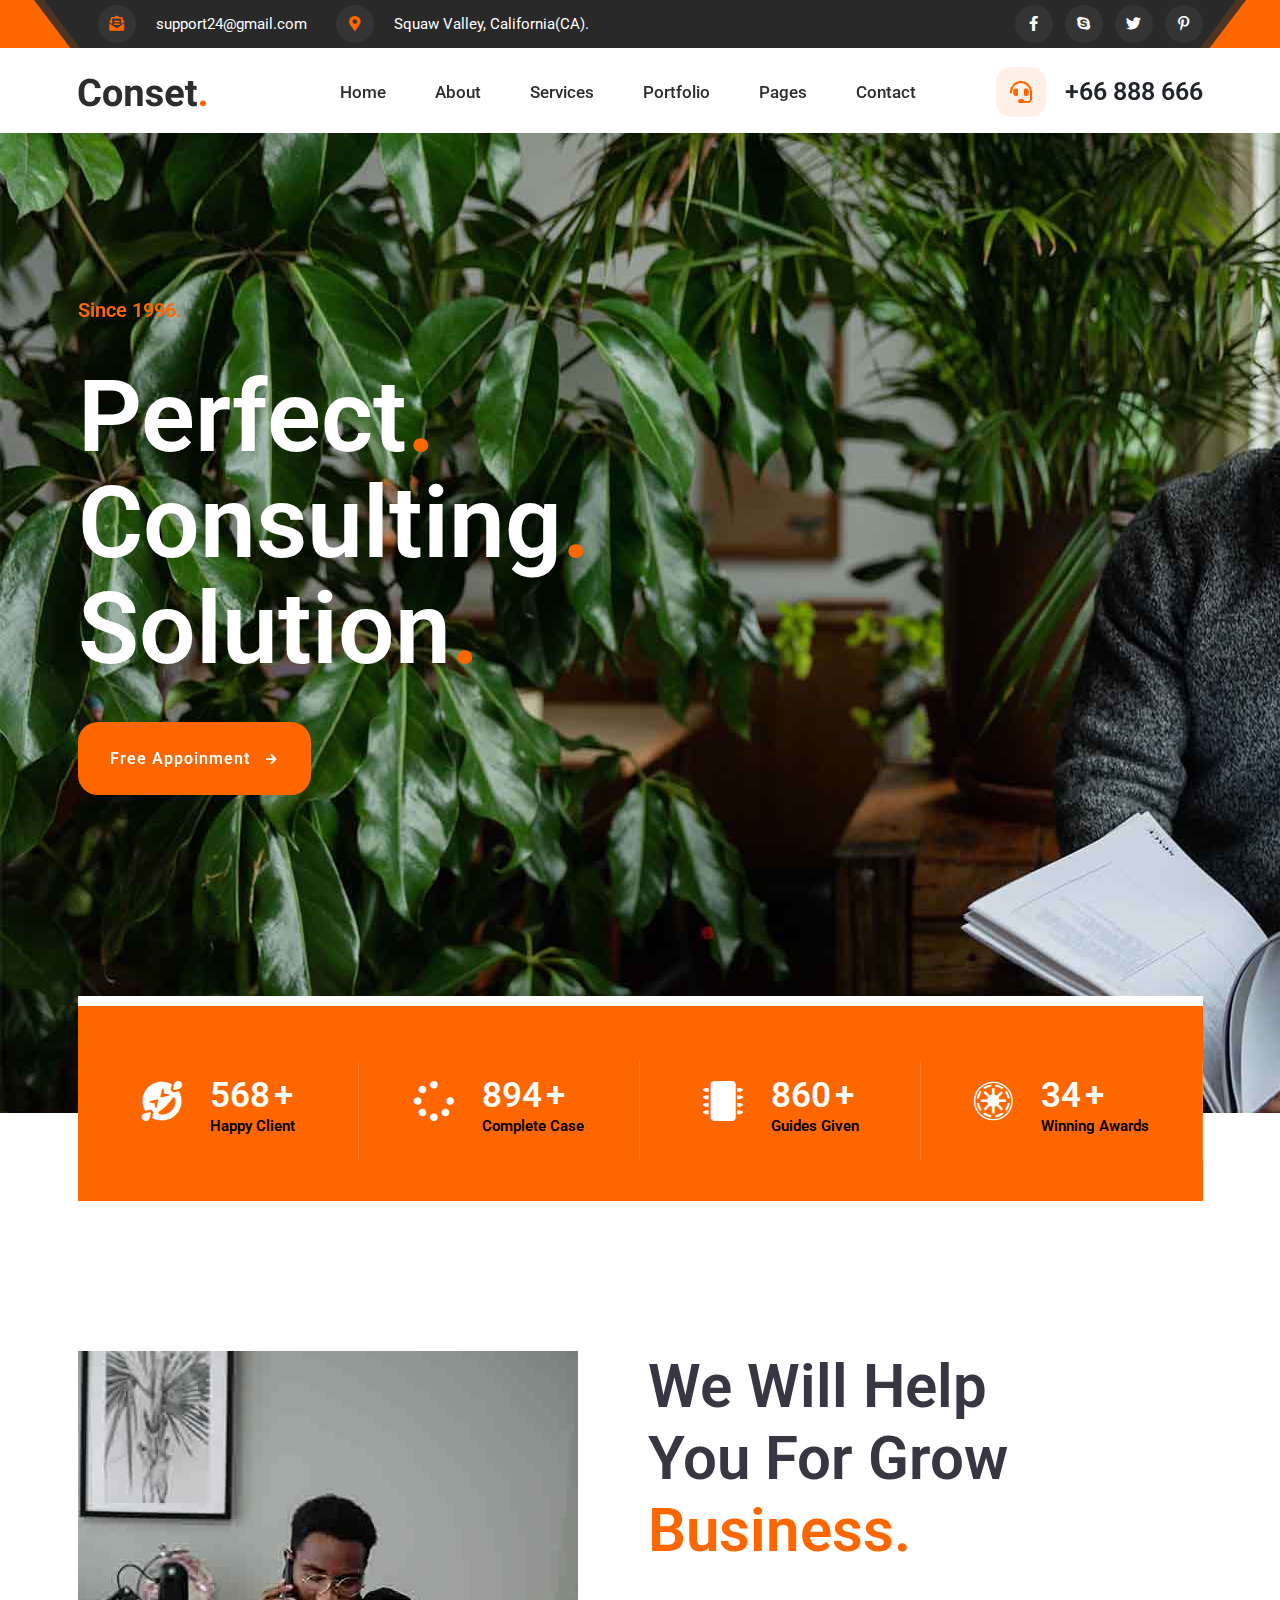
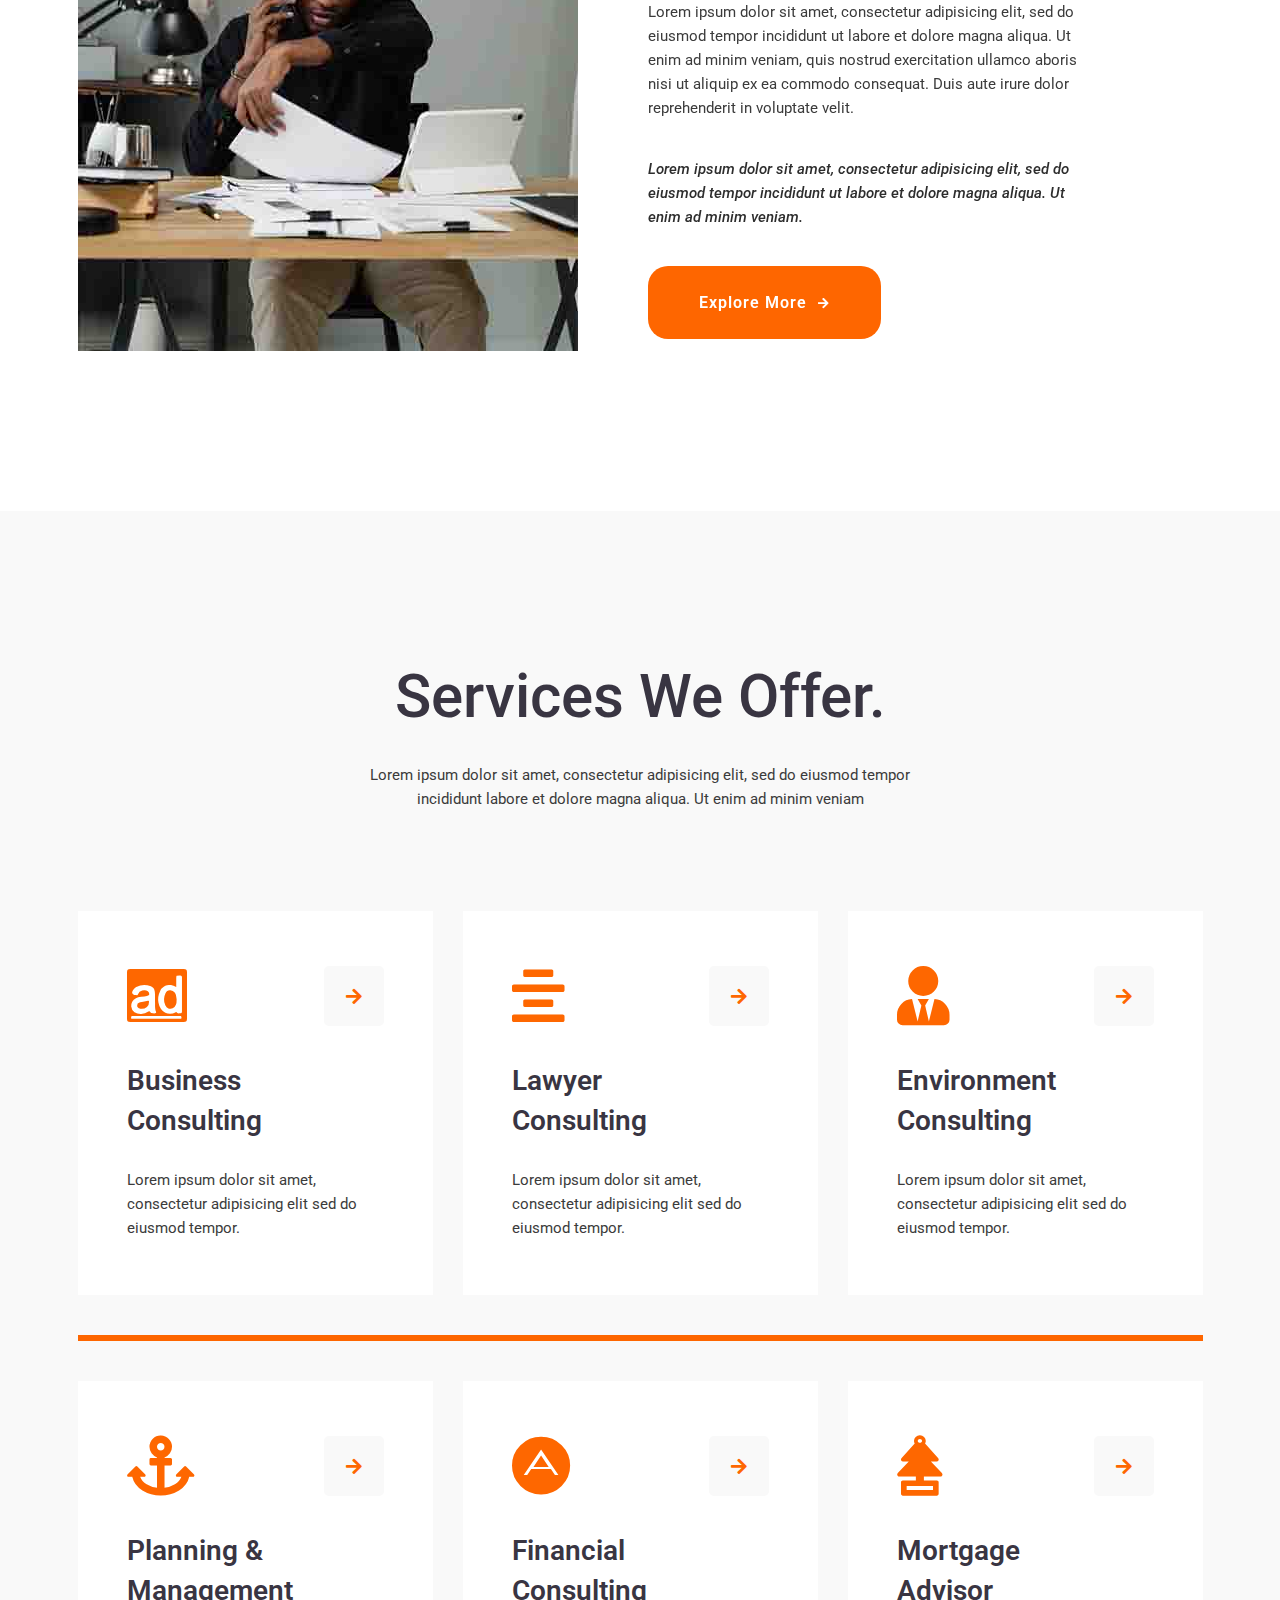
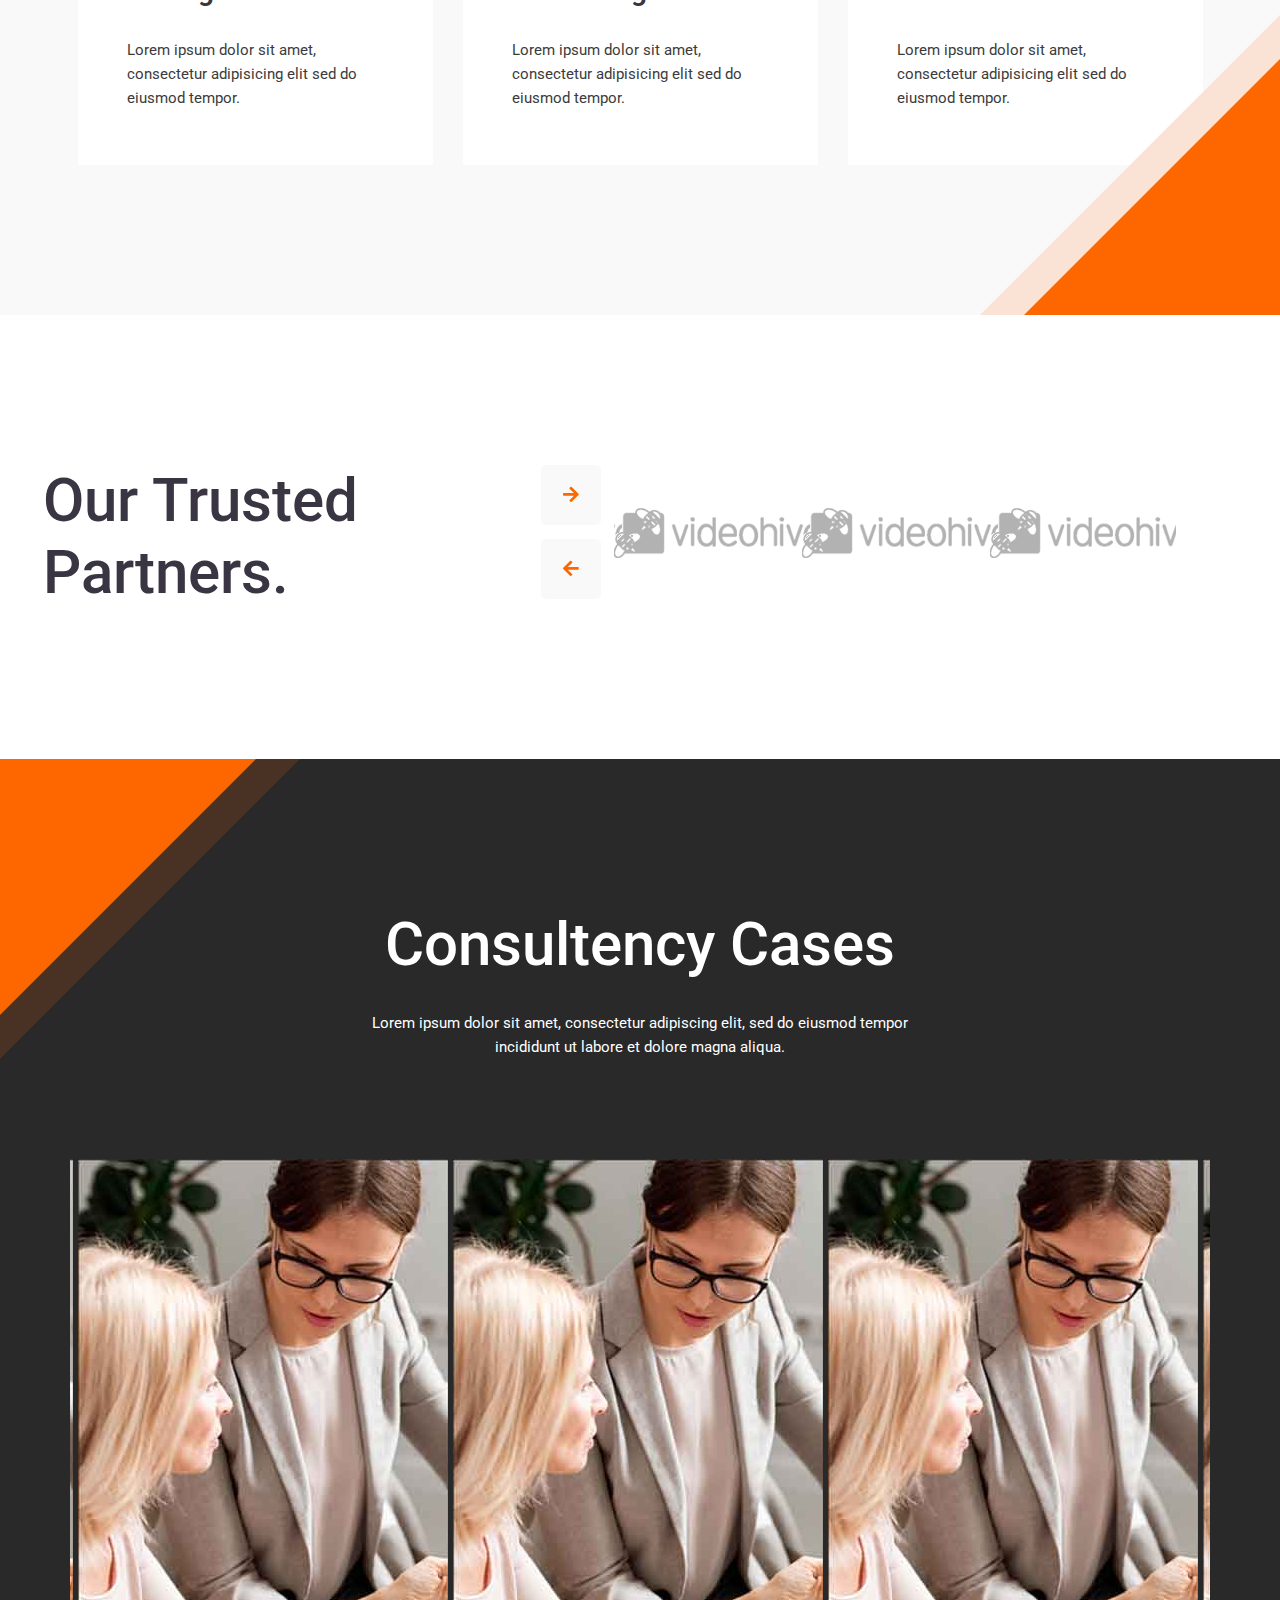
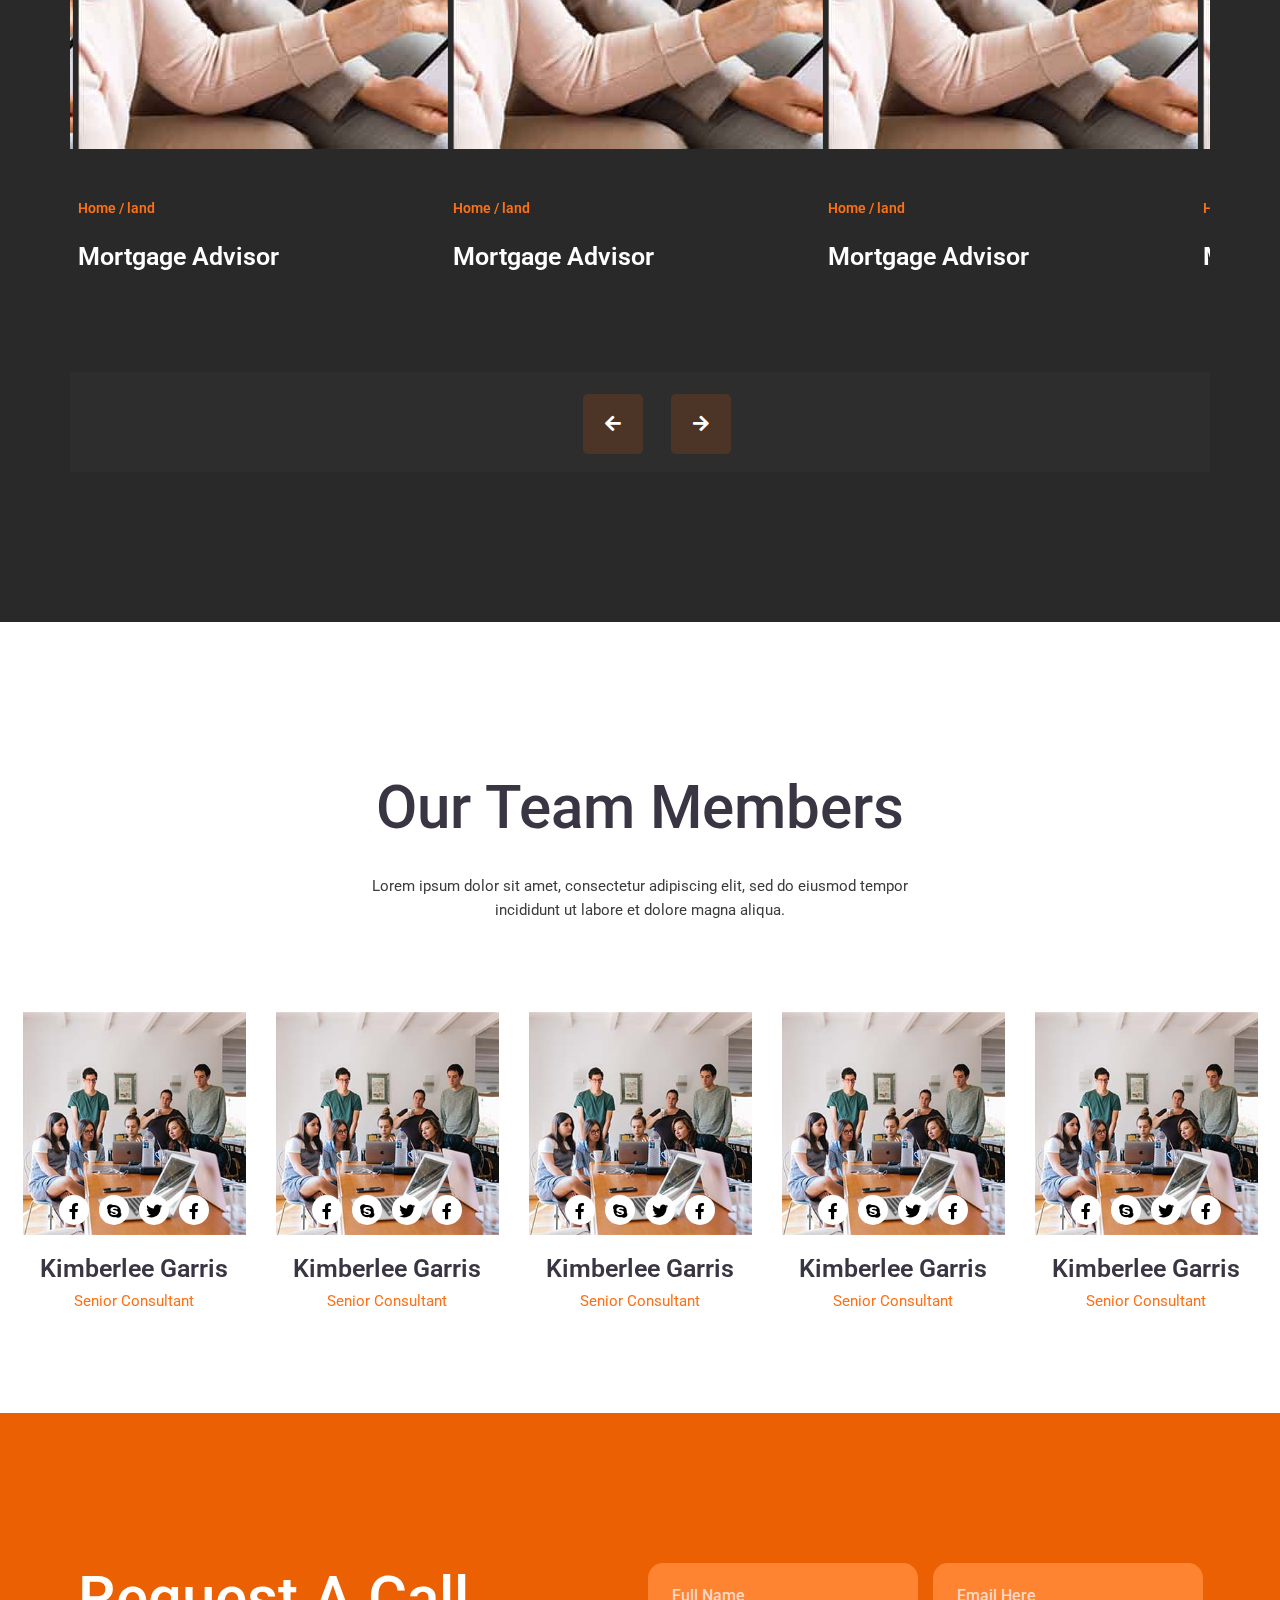
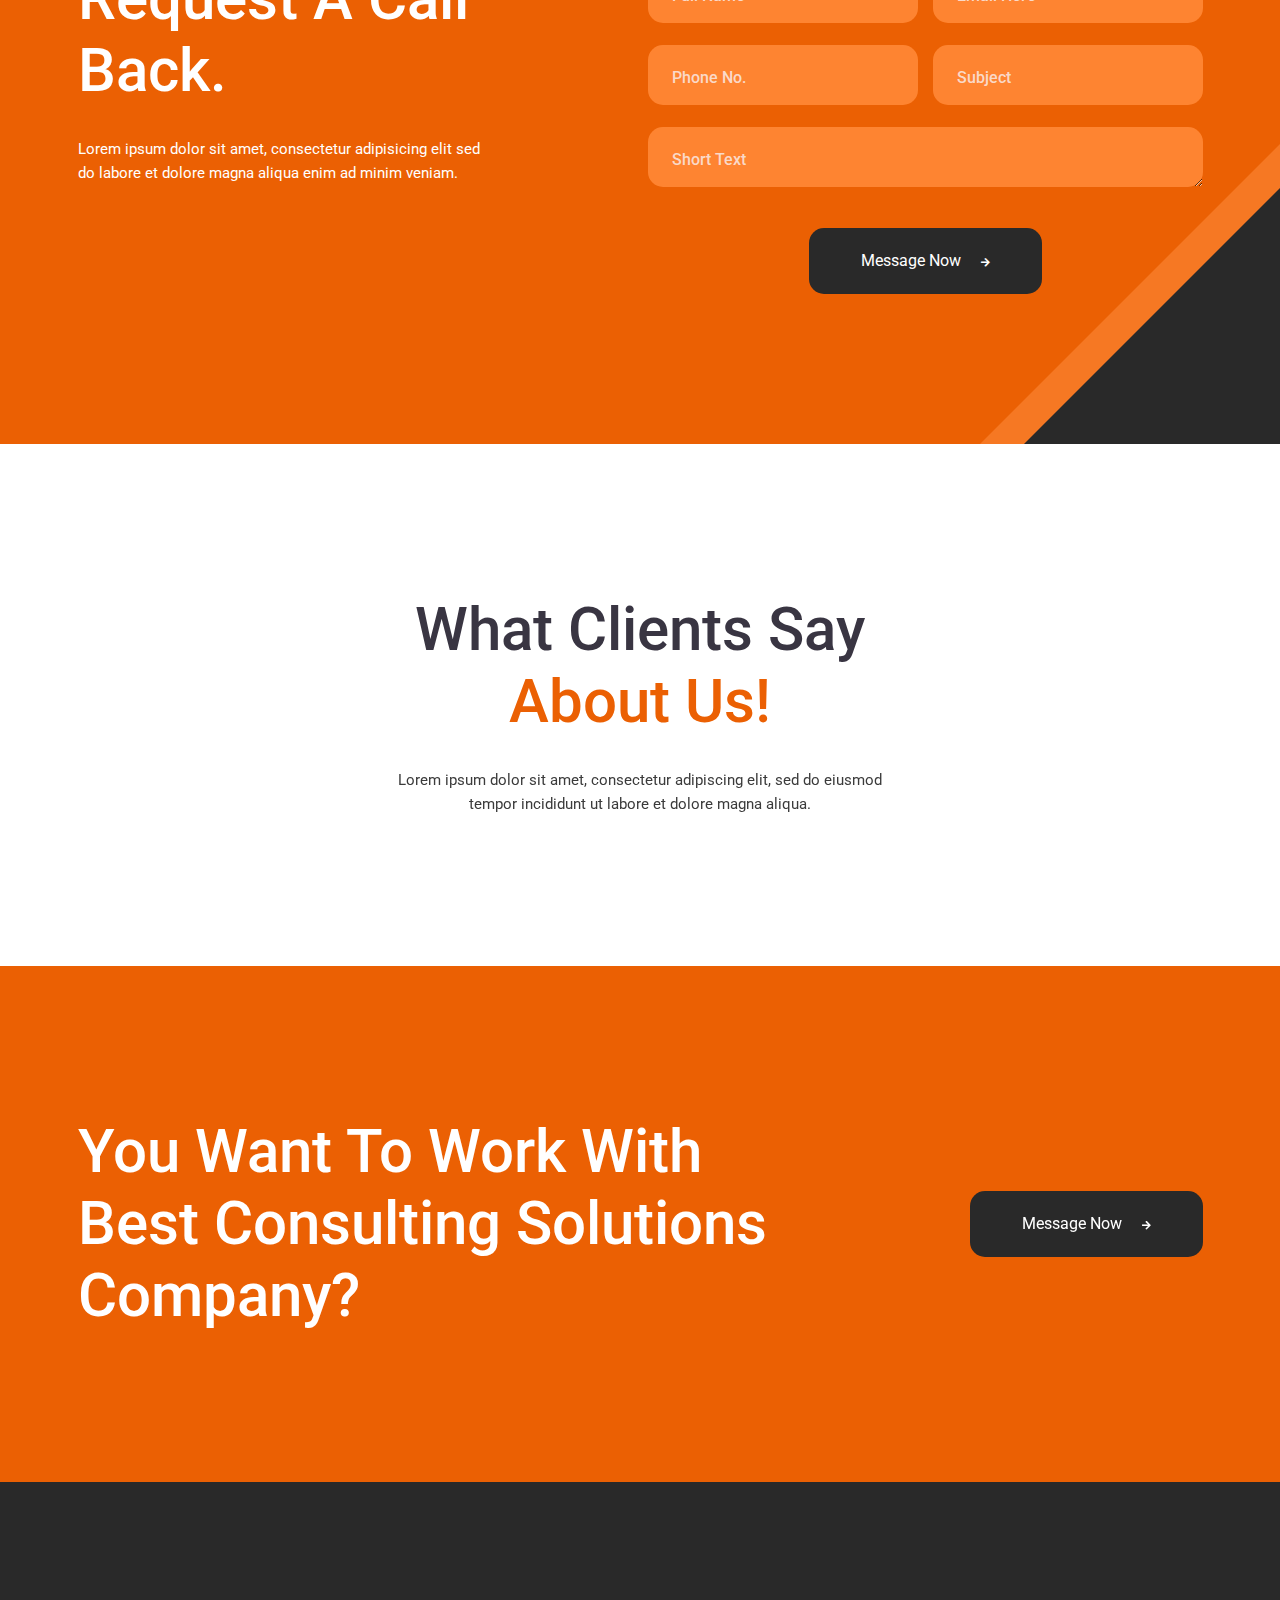
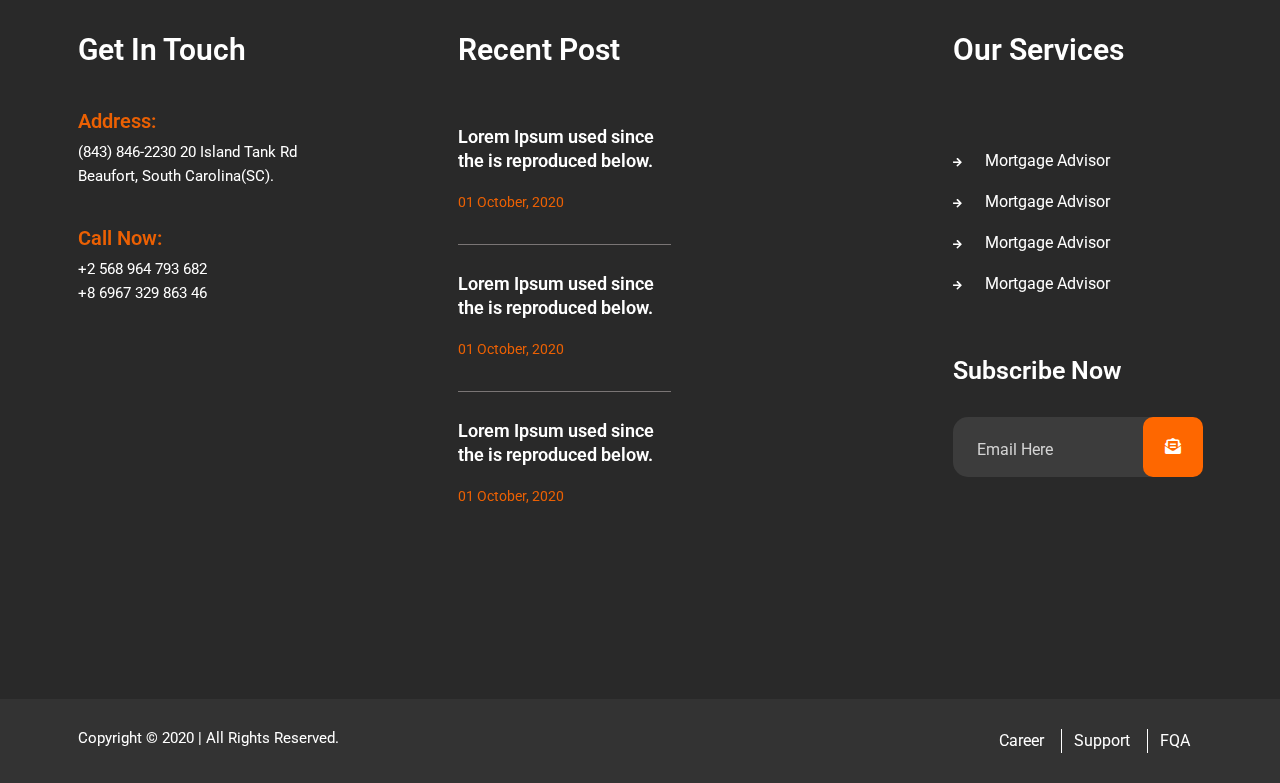
<file: index.html>
<!DOCTYPE html>
<html lang="en">
<head>
    <meta charset="UTF-8">
    <meta name="viewport" content="width=device-width, initial-scale=1.0">
    <title>Conset Consulting Solution</title>
    <meta name="description" content="">
    <meta name="viewport" content="width=device-width, initial-scale=1">

    <meta property="og:title" content="">
    <meta property="og:type" content="">
    <meta property="og:url" content="">
    <meta property="og:image" content="">
    <link rel="shortcut icon" type="image/png" href="img/favicon/favicon.png">

    <!-- Place favicon.ico in the root directory -->

    <link rel="stylesheet" href="css/slick.css">
    <link rel="stylesheet" href="css/bootstrap.min.css">
    <link rel="stylesheet" href="css/all.min.css">
    <link rel="stylesheet" href="css/themify-icons.css">
    <link rel="stylesheet" href="css/meanmenu.min.css">
    <link rel="stylesheet" href="css/fontawesome.min.css">
    <link rel="stylesheet" href="css/animate.min.css">
    <link rel="stylesheet" href="css/animate-headline.css">
    <link rel="stylesheet" href="css/magnific-popup.css">
    <link rel="stylesheet" href="css/nice-select.css">
    <link rel="stylesheet" href="css/defalt.css">
    <link rel="stylesheet" href="css/style.css">
    <link rel="stylesheet" href="css/responsiv.css">
    
</head>
<body>
    <!-- -------- header area start -------- -->
    <header>
        <div class="header-area">
            <div class="header-top-bar theme-bg">
                <div class="theme-bg-2">
                    <div class="theme-bg-3 pt-6 pb-6">
                        <div class="container">
                            <div class="row">
                                <div class="col-xl-6 col-lg-8 col-md-6">
                                    <div class="hero-info">
                                        <ul>
                                            <li><a href=""><i class="fas fa-envelope-open-text"></i>support24@gmail.com</a></li>
                                            <li><a href="#"><i class="fas fa-map-marker-alt"></i>Squaw Valley, California(CA).</a></li>
                                        </ul>
                                    </div>
                                </div>
                                <div class="col-xl-6 col-lg-4 col-md-6 col-sm-12">
                                    <div class="hero-icon text-sm-start text-xl-end text-lg-end text-md-end">
                                        <ul>
                                            <li><a href="#"><i class="fab fa-facebook-f"></i></a></li>
                                            <li><a href="#"><i class="fab fa-skype"></i></a></li>
                                            <li><a href="#"><i class="fab fa-twitter"></i></a></li>
                                            <li><a href="#"><i class="fab fa-pinterest-p"></i></a></li>
                                        </ul>
                                    </div>
                                </div>
                            </div>
                        </div>
                    </div>
                </div>
            </div>

            <div class="header-buttom sticky">
                <div class="container">
                    <div class="row align-items-center">
                        <div class="col-xl-2 col-lg-3">
                            <div class="logo">
                                <a href="index.html"><img src="img/logo/Conset..png" alt=""></a>
                            </div>
                        </div>
                        <div class="col-xl-10 col-lg-9 d-flex align-items-center justify-content-end">
                            <div class="mobile-menu"></div>
                            <div class="main-menu">
                                <nav id="mobile-menu">
                                    <ul>
                                        <li><a href="index.html">Home</a></li>
                                        <li><a href="about.html">About</a></li>
                                        <li><a href="service.html">Services</a></li>
                                        <li><a href="case-details.html">Portfolio</a></li>
                                        <li><a href="arror-404.html">Pages</a></li>
                                        <li><a href="contact.html">Contact</a></li>
                                    </ul>
                                </nav>
                            </div>
                            <div class="header-cta d-none d-xl-block d-lg-block">
                                <a href="#"><i class="fas fa-headset"></i></a>
                                <span>+66 888 666</span>
                            </div>
                        </div>
                    </div>
                </div>
            </div>
        </div>
    </header>
    <!-- -------- header area end -------- -->

    <main>
    <!-- -------- slider area start -------- -->
    <div class="banner-area " style="background-image: url(img/slider/slider-img-2.jpg);">
        <div class="container">
            <div class="row">
                <div class="col-xl-6 col-lg-12">
                    <div class="banner-content">
                        <span class="banner-span">Since 1996.</span>
                        <h1>Perfect<span>.</span> Consulting<span>.</span> Solution<span>.</span> </h1>
                        <button class="btn btn-banner">Free Appoinment <span><i class="fas fa-arrow-right"></i></span></button>
                    </div>
                </div>
                <div class="col-xl-6"></div>
            </div>
        </div>
    </div>
    <!-- -------- slider area end -------- -->


    <!-- -------- client count area start -------- -->
    <div class="client-count-area">
        <div class="container">
            <div class="row gx-0">
                <div class="col-xl-3 col-lg-3">
                    <div class="client-counter d-flex align-items-center justify-content-center ">
                        <div class="counter-icon">
                            <i class="fas fa-grin-squint-tears"></i>
                        </div>
                        <div class="counter-content">
                            <span class="fact-counter">568</span>
                        <span>+</span>
                        <p>Happy Client</p>
                        </div>
                    </div>
                </div>
                <div class="col-xl-3 col-lg-3">
                    <div class="client-counter d-flex align-items-center justify-content-center ">
                        <div class="counter-icon">
                            <i class="fas fa-spinner"></i>
                        </div>
                        <div class="counter-content">
                            <span class="fact-counter">894</span>
                        <span>+</span>
                        <p>Complete Case</p>
                        </div>
                    </div>
                </div>
                <div class="col-xl-3 col-lg-3">
                    <div class="client-counter d-flex align-items-center justify-content-center ">
                        <div class="counter-icon">
                            <i class="fas fa-microchip"></i>
                        </div>
                        <div class="counter-content">
                            <span class="fact-counter">860</span>
                        <span>+</span>
                        <p>Guides Given</p>
                        </div>
                    </div>
                </div>
                <div class="col-xl-3 col-lg-3">
                    <div class="client-counter d-flex align-items-center justify-content-center ">
                        <div class="counter-icon">
                            <i class="fab fa-galactic-republic"></i>
                        </div>
                        <div class="counter-content">
                            <span class="fact-counter">34</span>
                        <span>+</span>
                        <p>Winning Awards</p>
                        </div>
                    </div>
                </div>
            </div>
        </div>
    </div>
    <!-- -------- client count area end -------- -->


    <!-- -------- we will help area start -------- -->
    <div class="we-will-help-area mt-150 mb-160">
        <div class="container">
            <div class="row">
                <div class="col-xl-6 col-lg-12">
                    <div class="help-left-content text-xl-start text-lg-center text-md-center">
                        <img src="img/we/we-img.jpg" alt="">
                    </div>
                </div>
                <div class="col-xl-6 col-lg-12">
                    <div class="help-right-content text-xl-start text-lg-center text-md-center">
                        <h1>We Will Help You For Grow <span>Business.</span></h1>
                        <p>Lorem ipsum dolor sit amet, consectetur adipisicing elit, sed do eiusmod tempor incididunt ut labore et dolore magna aliqua. Ut enim ad minim veniam, quis nostrud exercitation ullamco aboris nisi ut aliquip ex ea commodo consequat. Duis aute irure dolor reprehenderit in voluptate velit.</p>

                        <p class="help-p-2">Lorem ipsum dolor sit amet, consectetur adipisicing elit, sed do eiusmod tempor incididunt ut labore et dolore magna aliqua. Ut enim ad minim veniam.</p>
                        <button class="btn btn-banner">Explore More<span><i class="fas fa-arrow-right"></i></span></button>
                    </div>
                </div>
            </div>
        </div>
    </div>
    <!-- -------- we will help area end -------- -->


    <!-- -------- services area start -------- -->
    <div class="services-area pt-150 pb-150">
        <div class="container">
            <div class="row">
                <div class="col-xl-10 offset-xl-1">
                    <div class="services-content text-center">
                        <h1>Services We Offer.</h1>
                        <p>Lorem ipsum dolor sit amet, consectetur adipisicing elit, sed do eiusmod tempor incididunt labore et dolore magna aliqua. Ut enim ad minim veniam</p>
                    </div>
                </div>
            </div>
            <div class="services-border">
                <div class="row gx-5">
                    <div class="col-xl-4 col-lg-4 col-md-6">
                        <div class="single-services">
                            <div class="sevices-icon d-flex align-items-center justify-content-between">
                                <i class="fab fa-adversal"></i>
                                <a href="#"><i class="fas fa-arrow-right icon-right"></i></a>
                            </div>
                            <h2>Business Consulting</h2>
                            <p>Lorem ipsum dolor sit amet, consectetur adipisicing elit sed do eiusmod tempor.</p>
                        </div>
                    </div>
                    <div class="col-xl-4 col-lg-4 col-md-6">
                        <div class="single-services">
                            <div class="sevices-icon d-flex align-items-center justify-content-between">
                                <i class="fas fa-align-center"></i>
                                <a href="#"><i class="fas fa-arrow-right icon-right"></i></a>
                            </div>
                            <h2>Lawyer Consulting</h2>
                            <p>Lorem ipsum dolor sit amet, consectetur adipisicing elit sed do eiusmod tempor.</p>
                        </div>
                    </div>
                    <div class="col-xl-4 col-lg-4 col-md-6">
                        <div class="single-services">
                            <div class="sevices-icon d-flex align-items-center justify-content-between">
                                <a href="#"><i class="fas fa-user-tie"></i></a>
                                <a href="#"><i class="fas fa-arrow-right icon-right"></i></a>
                            </div>
                            <h2>Environment Consulting</h2>
                            <p>Lorem ipsum dolor sit amet, consectetur adipisicing elit sed do eiusmod tempor.</p>
                        </div>
                    </div>
                </div>
            </div>
            <div class="row gx-5">
                <div class="col-xl-4 col-lg-4 col-md-6">
                    <div class="single-services">
                        <div class="sevices-icon d-flex align-items-center justify-content-between">
                            <i class="fas fa-anchor"></i>
                            <a href="#"><i class="fas fa-arrow-right icon-right"></i></a>
                        </div>
                        <h2>Planning & Management</h2>
                        <p>Lorem ipsum dolor sit amet, consectetur adipisicing elit sed do eiusmod tempor.</p>
                    </div>
                </div>
                <div class="col-xl-4 col-lg-4 col-md-6">
                    <div class="single-services">
                        <div class="sevices-icon d-flex align-items-center justify-content-between">
                            <i class="fab fa-adn"></i>
                            <a href="#"><i class="fas fa-arrow-right icon-right"></i></a>
                        </div>
                        <h2>Financial Consulting</h2>
                        <p>Lorem ipsum dolor sit amet, consectetur adipisicing elit sed do eiusmod tempor.</p>
                    </div>
                </div>
                <div class="col-xl-4 col-lg-4 col-md-6">
                    <div class="single-services">
                        <div class="sevices-icon d-flex align-items-center justify-content-between">
                            <i class="fas fa-air-freshener"></i>
                            <a href="#"><i class="fas fa-arrow-right icon-right"></i></a>
                        </div>
                        <h2>Mortgage Advisor</h2>
                        <p>Lorem ipsum dolor sit amet, consectetur adipisicing elit sed do eiusmod tempor.</p>
                    </div>
                </div>
            </div>
            <div class="services-shape">
                <div class="sevices-shape-2">

                </div>
            </div>
        </div>
    </div>
    <!-- -------- services  area end -------- -->


    <!-- -------- our trusted area start -------- -->
    <div class="our-trusted-area pt-150 pb-150">
        <div class="container-fluid">
            <div class="row">
                <div class="col-xl-5 col-lg-12">
                    <div class="trusted-content text-xl-start text-lg-center text-md-center">
                        <h1>Our Trusted Partners.</h1>
                    </div>
                </div>
                <div class="col-xl-7 col-lg-12">
                    <div class="trusted-brand">
                        <div class="single-truested">
                            <img src="img/brand-logo/logo-2.png" alt="">
                        </div>
                        <div class="single-truested">
                            <img src="img/brand-logo/logo-2.png" alt="">
                        </div>
                        <div class="single-truested">
                            <img src="img/brand-logo/logo-2.png" alt="">
                        </div>
                        <div class="single-truested">
                            <img src="img/brand-logo/logo-2.png" alt="">
                        </div>
                        <div class="single-truested">
                            <img src="img/brand-logo/logo-2.png" alt="">
                        </div>
                        <div class="single-truested">
                            <img src="img/brand-logo/logo-2.png" alt="">
                        </div>
                        <div class="single-truested">
                            <img src="img/brand-logo/logo-2.png" alt="">
                        </div>
                    </div>
                </div>
            </div>
        </div>
    </div>
    <!-- -------- our truested area end -------- -->

    <!-- -------- consultency area end -------- -->
    <div class="consultency-area pt-150 pb-150">
        <div class="container">
            <div class="row">
                <div class="col-xl-10 offset-xl-1">
                    <div class="consultency-text text-center">
                        <h1>Consultency Cases</h1>
                        <p>Lorem ipsum dolor sit amet, consectetur adipiscing elit, sed do eiusmod tempor incididunt ut labore et dolore magna aliqua.</p>
                    </div>
                </div>
            </div>

            
            <div class="row colsultency">
                <div class="col-xl-4 col-lg-4">
                    <div class="consultency-content">
                        <div class="consultency-img">
                            <img src="img/consultency/consultency-1.jpg" alt="">
                            <div class="consultency-shape">
                                <div class="consultency-shape-icon">
                                    <a class="c-icon-right" href="#"><i class="fas fa-arrow-right"></i></a>
                                </div>
                            </div>
                        </div>
                        <span>Home / land</span>
                        <h2>Mortgage Advisor</h2>                       
                    </div>
                </div>
                <div class="col-xl-4 col-lg-4">
                    <div class="consultency-content">
                        <div class="consultency-img">
                            <img src="img/consultency/consultency-1.jpg" alt="">
                            <div class="consultency-shape">
                                <div class="consultency-shape-icon">
                                    <a class="c-icon-right" href="#"><i class="fas fa-arrow-right"></i></a>
                                </div>
                            </div>
                        </div>
                        <span>Home / land</span>
                        <h2>Mortgage Advisor</h2>
                        
                    </div>
                </div>
                <div class="col-xl-4 col-lg-4">
                    <div class="consultency-content">
                        <div class="consultency-img">
                            <img src="img/consultency/consultency-1.jpg" alt="">
                            <div class="consultency-shape">
                                <div class="consultency-shape-icon">
                                    <a class="c-icon-right" href="#"><i class="fas fa-arrow-right"></i></a>
                                </div>
                            </div>
                        </div>
                        <span>Home / land</span>
                        <h2>Mortgage Advisor</h2>
                        
                    </div>
                </div>
                <div class="col-xl-4 col-lg-4">
                    <div class="consultency-content">
                        <div class="consultency-img">
                            <img src="img/consultency/consultency-1.jpg" alt="">
                            <div class="consultency-shape">
                                <div class="consultency-shape-icon">
                                    <a class="c-icon-right" href="#"><i class="fas fa-arrow-right"></i></a>
                                </div>
                            </div>
                        </div>
                        <span>Home / land</span>
                        <h2>Mortgage Advisor</h2>
                        
                    </div>
                </div>
                <div class="col-xl-4 col-lg-4">
                    <div class="consultency-content">
                        <div class="consultency-img">
                            <img src="img/consultency/consultency-1.jpg" alt="">
                            <div class="consultency-shape">
                                <div class="consultency-shape-icon">
                                    <a class="c-icon-right" href="#"><i class="fas fa-arrow-right"></i></a>
                                </div>
                            </div>
                        </div>
                        <span>Home / land</span>
                        <h2>Mortgage Advisor</h2>
                        
                    </div>
                </div>
            </div>

            <div class="row">
                <div class="consaltency-buttom mt-100">
                    
                </div>
            </div>
        </div>
        <div class="consultency-shapee">
            <div class="consultency-shape-22">

            </div>
        </div>
    </div>
    <!-- -------- consultency area end -------- -->



    <!-- -------- our team area start-------- -->
    <div class="our-team-area mt-150 mb-100">
        <div class="container-fluid">

            <div class="row">
                <div class="col-xl-10 offset-xl-1">
                    <div class="our-team-text text-center">
                        <h1>Our Team Members</h1>
                        <p>Lorem ipsum dolor sit amet, consectetur adipiscing elit, sed do eiusmod tempor incididunt ut labore et dolore magna aliqua.</p>
                    </div>
                </div>
            </div>

            <div class="row">
                <div class="col-xl-12">                        
                    <div class="team-wrapper">

                        <div class="single-team">
                            <div class="profile">
                                <div class="team-icon">
                                    <ul>
                                        <li><a href="#"><i class="fab fa-facebook-f"></i></a></li>
                                        <li><a href="#"><i class="fab fa-skype"></i></a></li>
                                        <li><a href="#"><i class="fab fa-twitter"></i></a></li>
                                        <li><a href="#"><i class="fab fa-facebook-f"></i></a></li>
                                    </ul>
                                </div>
                                <img src="img/team/team-1.jpg" alt="">
                            </div>
                            <div class="team-man-details">
                                <h3>Kimberlee Garris</h3>
                                <p>Senior Consultant</p>
                            </div>
                        </div>
                        <div class="single-team">
                            <div class="profile">
                                <div class="team-icon">
                                    <ul>
                                        <li><a href="#"><i class="fab fa-facebook-f"></i></a></li>
                                        <li><a href="#"><i class="fab fa-skype"></i></a></li>
                                        <li><a href="#"><i class="fab fa-twitter"></i></a></li>
                                        <li><a href="#"><i class="fab fa-facebook-f"></i></a></li>
                                    </ul>
                                </div>
                                <img src="img/team/team-1.jpg" alt="">
                            </div>
                            <div class="team-man-details">
                                <h3>Kimberlee Garris</h3>
                                <p>Senior Consultant</p>
                            </div>
                        </div>
                        <div class="single-team">
                            <div class="profile">
                                <div class="team-icon">
                                    <ul>
                                        <li><a href="#"><i class="fab fa-facebook-f"></i></a></li>
                                        <li><a href="#"><i class="fab fa-skype"></i></a></li>
                                        <li><a href="#"><i class="fab fa-twitter"></i></a></li>
                                        <li><a href="#"><i class="fab fa-facebook-f"></i></a></li>
                                    </ul>
                                </div>
                                <img src="img/team/team-1.jpg" alt="">
                            </div>
                            <div class="team-man-details">
                                <h3>Kimberlee Garris</h3>
                                <p>Senior Consultant</p>
                            </div>
                        </div>
                        <div class="single-team">
                            <div class="profile">
                                <div class="team-icon">
                                    <ul>
                                        <li><a href="#"><i class="fab fa-facebook-f"></i></a></li>
                                        <li><a href="#"><i class="fab fa-skype"></i></a></li>
                                        <li><a href="#"><i class="fab fa-twitter"></i></a></li>
                                        <li><a href="#"><i class="fab fa-facebook-f"></i></a></li>
                                    </ul>
                                </div>
                                <img src="img/team/team-1.jpg" alt="">
                            </div>
                            <div class="team-man-details">
                                <h3>Kimberlee Garris</h3>
                                <p>Senior Consultant</p>
                            </div>
                        </div>
                        <div class="single-team">
                            <div class="profile">
                                <div class="team-icon">
                                    <ul>
                                        <li><a href="#"><i class="fab fa-facebook-f"></i></a></li>
                                        <li><a href="#"><i class="fab fa-skype"></i></a></li>
                                        <li><a href="#"><i class="fab fa-twitter"></i></a></li>
                                        <li><a href="#"><i class="fab fa-facebook-f"></i></a></li>
                                    </ul>
                                </div>
                                <img src="img/team/team-1.jpg" alt="">
                            </div>
                            <div class="team-man-details">
                                <h3>Kimberlee Garris</h3>
                                <p>Senior Consultant</p>
                            </div>
                        </div>
                    </div>
                </div>
            </div>
        </div>
    </div>
    <!-- -------- our team area end -------- -->


    <!-- -------- request call area start -------- -->
    <div class="request-call-area pt-150 pb-150">
        <div class="container">
            <div class="row ">
                <div class="col-xl-6">
                    <div class="request-left-content text-xl-start text-lg-center">
                        <h1>Request A Call Back.</h1>
                        <p>Lorem ipsum dolor sit amet, consectetur adipisicing elit sed do labore et dolore magna aliqua enim ad minim veniam.</p>
                    </div>
                </div>
                <div class="col-xl-6">
                   <div class="row">
                    <div class="col-xl-6">
                        <div class="form-floating">
                            <input type="text" class="form-control" id="form-name" placeholder="name@example.com" required>
                            <label for="from_name">Full Name</label>
                        </div>
                    </div>
                    <div class="col-xl-6">
                        <div class="form-floating">
                            <input type="email" class="form-control" id="form-email" placeholder="name@example.com">
                            <label for="form_email">Email Here</label>
                        </div>
                    </div>
                    <div class="col-xl-6">
                        <div class="form-floating">
                            <input type="email" class="form-control" id="form-email" placeholder="name@example.com">
                            <label for="form_email">Phone No.</label>
                        </div>
                    </div>
                    <div class="col-xl-6">
                        <div class="form-floating">
                            <input type="text" class="form-control" id="form-name" placeholder="name@example.com" required>
                            <label for="from_name">Subject</label>
                        </div>
                    </div>
                    <div class="col-xl-12">
                        <div class="form-floating">
                            <textarea class="form-control heightc" placeholder="Your Name"  name="message" id="form-message"></textarea>
                            <label for="form_message">Short Text</label>
                        </div>
                    </div>
                    <div class="request-call-button text-center">
                        <button class="btn-re"><a href="">Message Now<i class="fas fa-arrow-right"></i></a></button>
                    </div>
                   </div>
                </div>
            </div>
            <div class="request-call-shape">
                <div class="request-cll-shape-2">

                </div>
            </div>
        </div>
    </div>
    <!-- -------- request call area end -------- -->


    <!-- -------- what client area start -------- -->
    <div class="what-client-area mt-150 mb-150">
        <div class="container">
            <div class="row">
                <div class="col-xl-10 offset-xl-1">
                    <div class="what-client-text text-center">
                        <h1>What Clients Say <span>About Us!</span></h1>
                        <p>Lorem ipsum dolor sit amet, consectetur adipiscing elit, sed do eiusmod tempor incididunt ut labore et dolore magna aliqua.</p>
                    </div>
                </div>
            </div>

            <div class="row">
                <div class="col-xl-6">

                </div>
            </div>
        </div>
    </div>
    <!-- -------- what client area end -------- -->


    <!-- -------- we want area start -------- -->
    <div class="we-want-area pt-150 pb-150">
        <div class="container">
            <div class="row align-items-center">
                <div class="col-xl-9 col-lg-8 col-md-12">
                    <div class="we-want-text">
                        <h1>You Want To Work With Best Consulting Solutions Company?</h1>
                    </div>                   
                </div>
                <div class="col-xl-3 col-lg-4 col-md-12">
                    <div class="request-call-button text-end text-md-center text-sm-start text-xl-end text-lg-end">
                        <button class="btn-re btn-we-want"><a href="">Message Now<i class="fas fa-arrow-right"></i></a></button>
                    </div>
                </div>
            </div>
        </div>
    </div>
    <!-- -------- we want area end -------- -->

    </main>
    <!-- -------- we want area end -------- -->
    <div class="footer-area pt-150">
        <div class="footer-top">
            <div class="container">
                <div class="row">
                    <div class="col-xl-4 col-lg-4 col-md-4">
                        <div class="get-in-touch">
                            <h2>Get In Touch</h2>
                            <div class="address">
                                <h3>Address:</h3>
                                <p>(843) 846-2230 20 Island Tank Rd</p>
                                <p>Beaufort, South Carolina(SC).</p>
                            </div>
                            <div class="call-now">
                                <h3>Call Now:</h3>
                                <p>+2 568 964 793 682</p>
                                <p>+8 6967 329 863 46</p>
                            </div>
                        </div>
                    </div>

                    <div class="col-xl-4 col-lg-4 col-md-4">
                        <div class="recent-post ">
                            <h2>Recent Post</h2>
                            <div class="lorem-text">
                                <p><a href="#">Lorem Ipsum used since the is reproduced below.</a></p>
                                <a href="#">01 October, 2020</a>
                            </div>
                            <div class="lorem-text">
                                <p><a href="#">Lorem Ipsum used since the is reproduced below.</a></p>
                                <a href="#">01 October, 2020</a>
                            </div>
                            <div class="lorem-text">
                                <p><a href="#">Lorem Ipsum used since the is reproduced below.</a></p>
                                <a href="#">01 October, 2020</a>
                            </div>
                        </div>
                    </div>

                    <div class="col-xl-4 col-lg-4 col-md-4 d-flex justify-content-sm-start justify-content-xl-end justify-content-lg-end justify-content-md-end">
                        <div class="our-services">
                            <h2>Our Services</h2>
                            <div class="our-services-content">
                                <a href="#"><i class="fas fa-arrow-right"></i><span>Mortgage Advisor</span></a>
                                <a href="#"><i class="fas fa-arrow-right"></i><span>Mortgage Advisor</span></a>
                                <a href="#"><i class="fas fa-arrow-right"></i><span>Mortgage Advisor</span></a>
                                <a href="#"><i class="fas fa-arrow-right"></i><span>Mortgage Advisor</span></a>
                            </div>
                            <h3 class="subscrive">Subscribe Now</h3>
                            <div class="services-button">
                                <div class="form-floating">
                                    <input type="email" class="form-control" id="form-email" placeholder="name@example.com">
                                    <label for="form_email">Email Here </label>
                                    <div class="s-sub-button">
                                        <a href="#"><i class="fas fa-envelope-open-text"></i></a>
                                    </div>
                                </div>
                            </div>
                        </div>
                    </div>
                </div>
            </div>
        </div>

        <div class="footer-bottom">
            <div class="container">
                <div class="row">
                    <div class="col-xl-6 col-lg-6 col-md-6 col-sm-6">
                        <div class="footer-bottom-content-left">
                            <h3>Copyright © <span>2020</span>   |   All Rights Reserved.</h3>
                        </div>
                    </div>
                    <div class="col-xl-6 col-lg-6 col-md-6 col-sm-6">
                        <div class="footer-bottom-right text-end">
                            <ul>
                                <li><a href="#">Career</a></li>
                                <li><a href="#">Support</a></li>
                                <li><a href="#">FQA</a></li>
                            </ul>
                        </div>
                    </div>
                </div>
            </div>
        </div>
    </div>
    <!-- -------- we want area end -------- -->










    <script src="js/vendor/modernizr-3.11.2.min.js"></script>
    <script src="js/vendor/jquery-1.12.4.min.js"></script>
    <script src="js/jquery.barfiller.js"></script>
    <script src="js/popper.js"></script>
    <script src="js/bootstrap.bundle.min.js"></script>
    <script src="js/jquery.nav.js"></script>
    <script src="js/slick.min.js"></script>
    <script src="js/waypoints.min.js"></script>
    <script src="js/jquery.scrollUp.js"></script>
    <script src="js/wow.min.js"></script>
    <script src="js/jquery.meanmenu.min.js"></script>
    <script src="js/jquery.counterup.min.js"></script>
    <script src="js/plugins.js"></script>
    <script src="js/animated-headline.js"></script>
    <script src="js/jquery.elevateZoom-3.0.8.min.js"></script>
    <script src="js/jquery.magnific-popup.min.js"></script>
    <script src="js/owl.carousel.min.js"></script>
    <script src="js/jquery.nice-select.min.js"></script>
    <script src="js/main.js"></script>
</body>
</html>
</file>
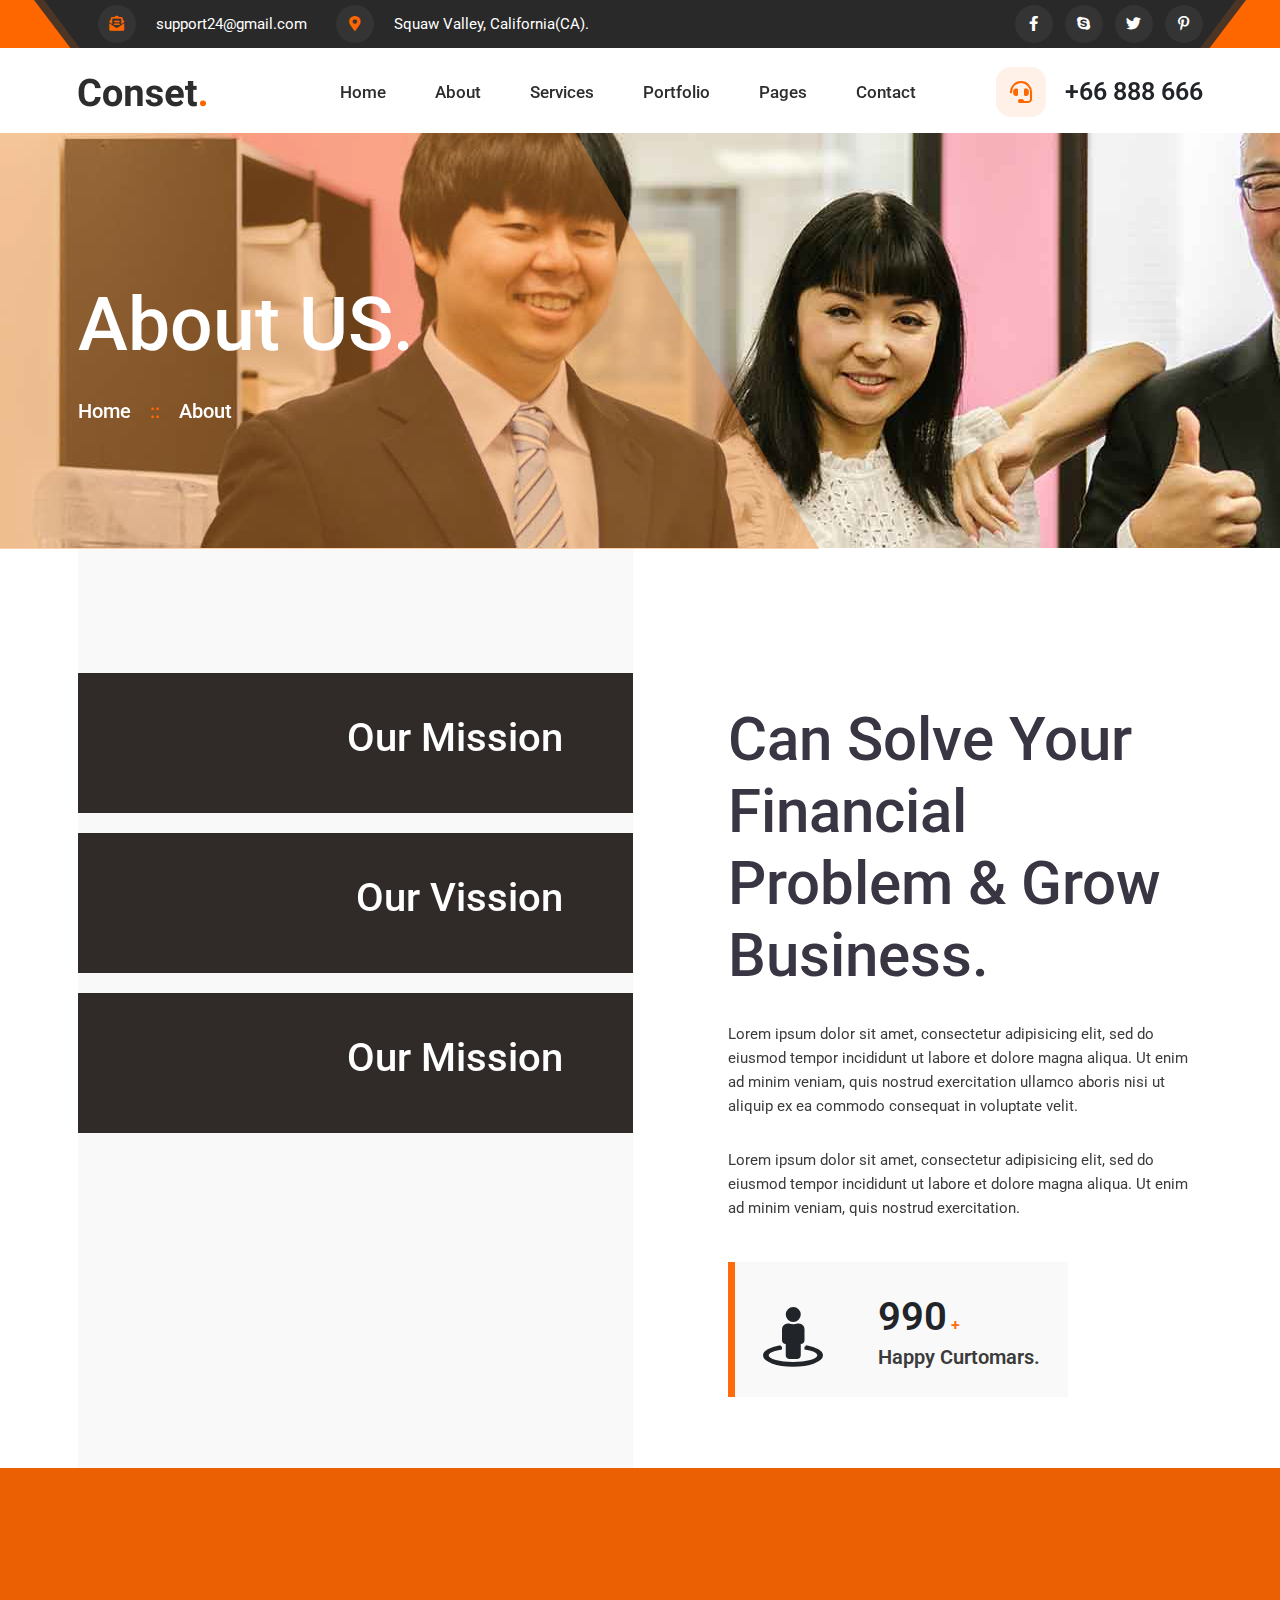
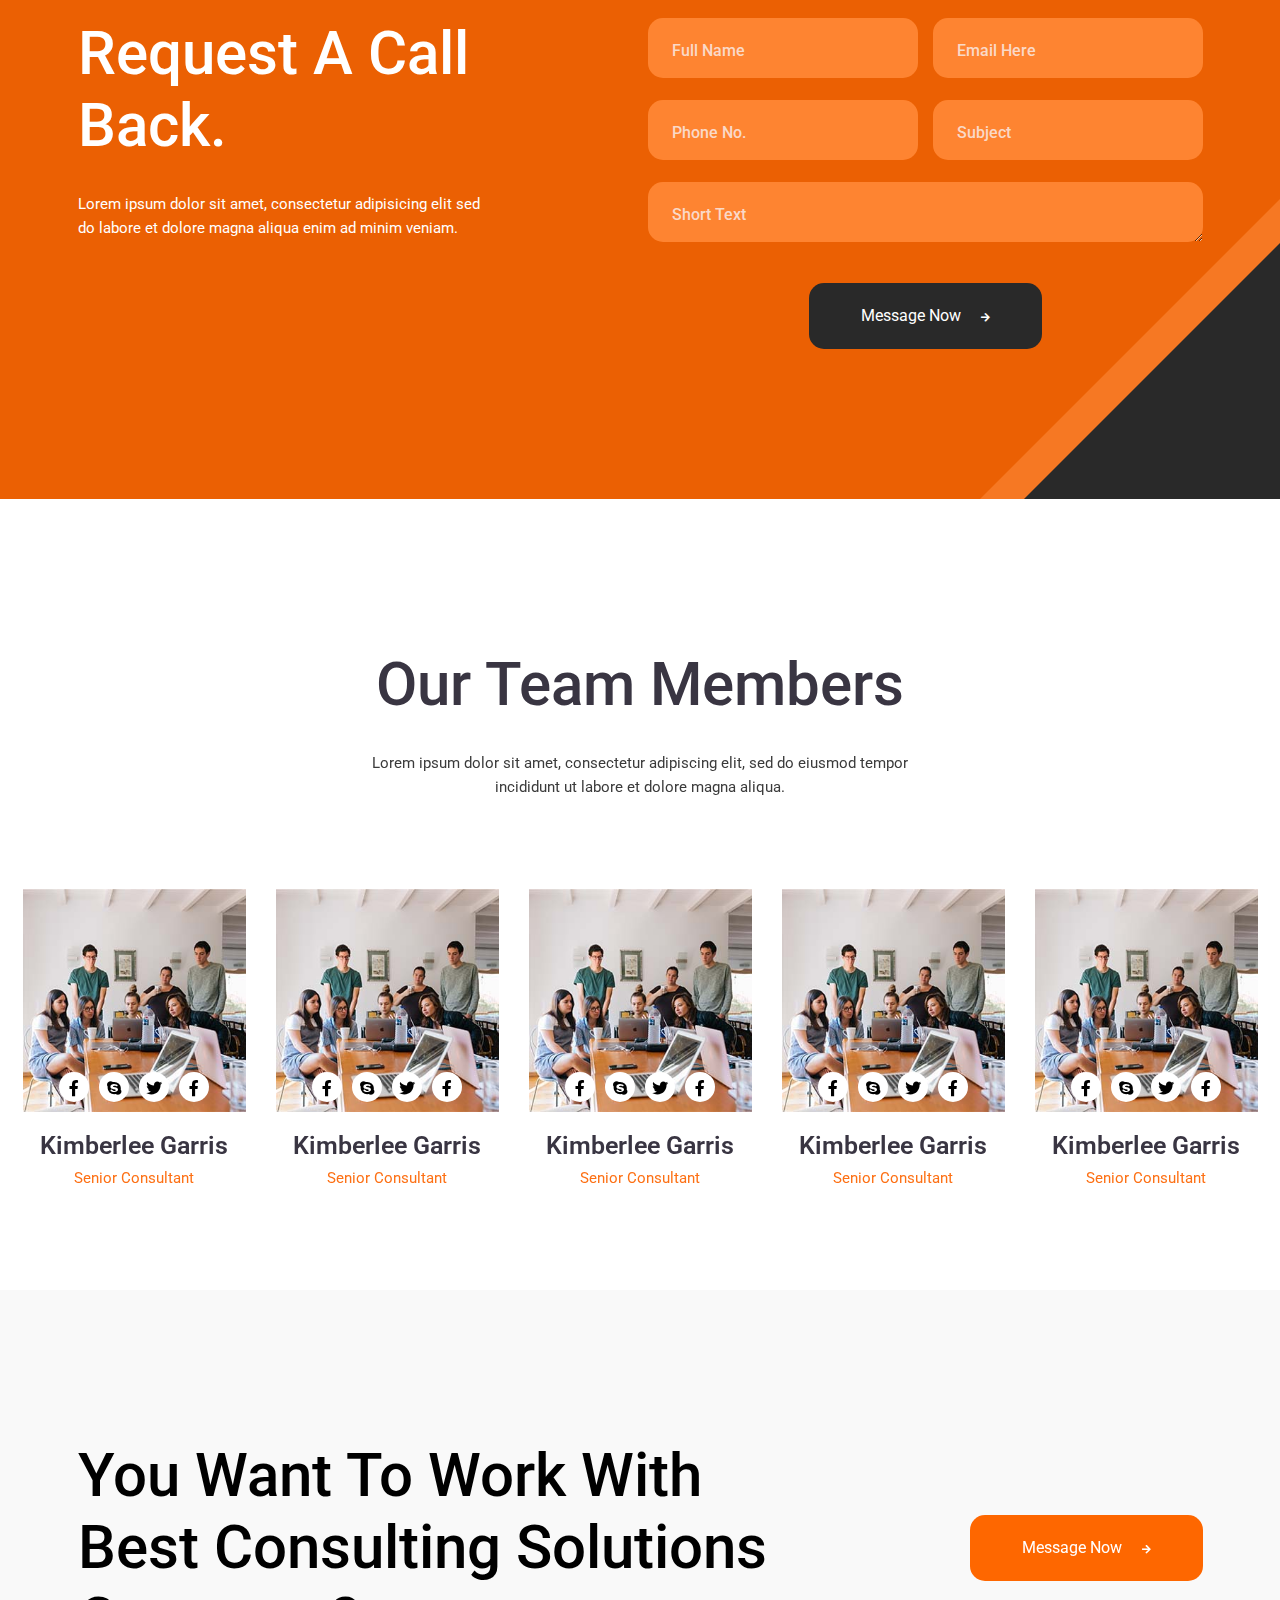
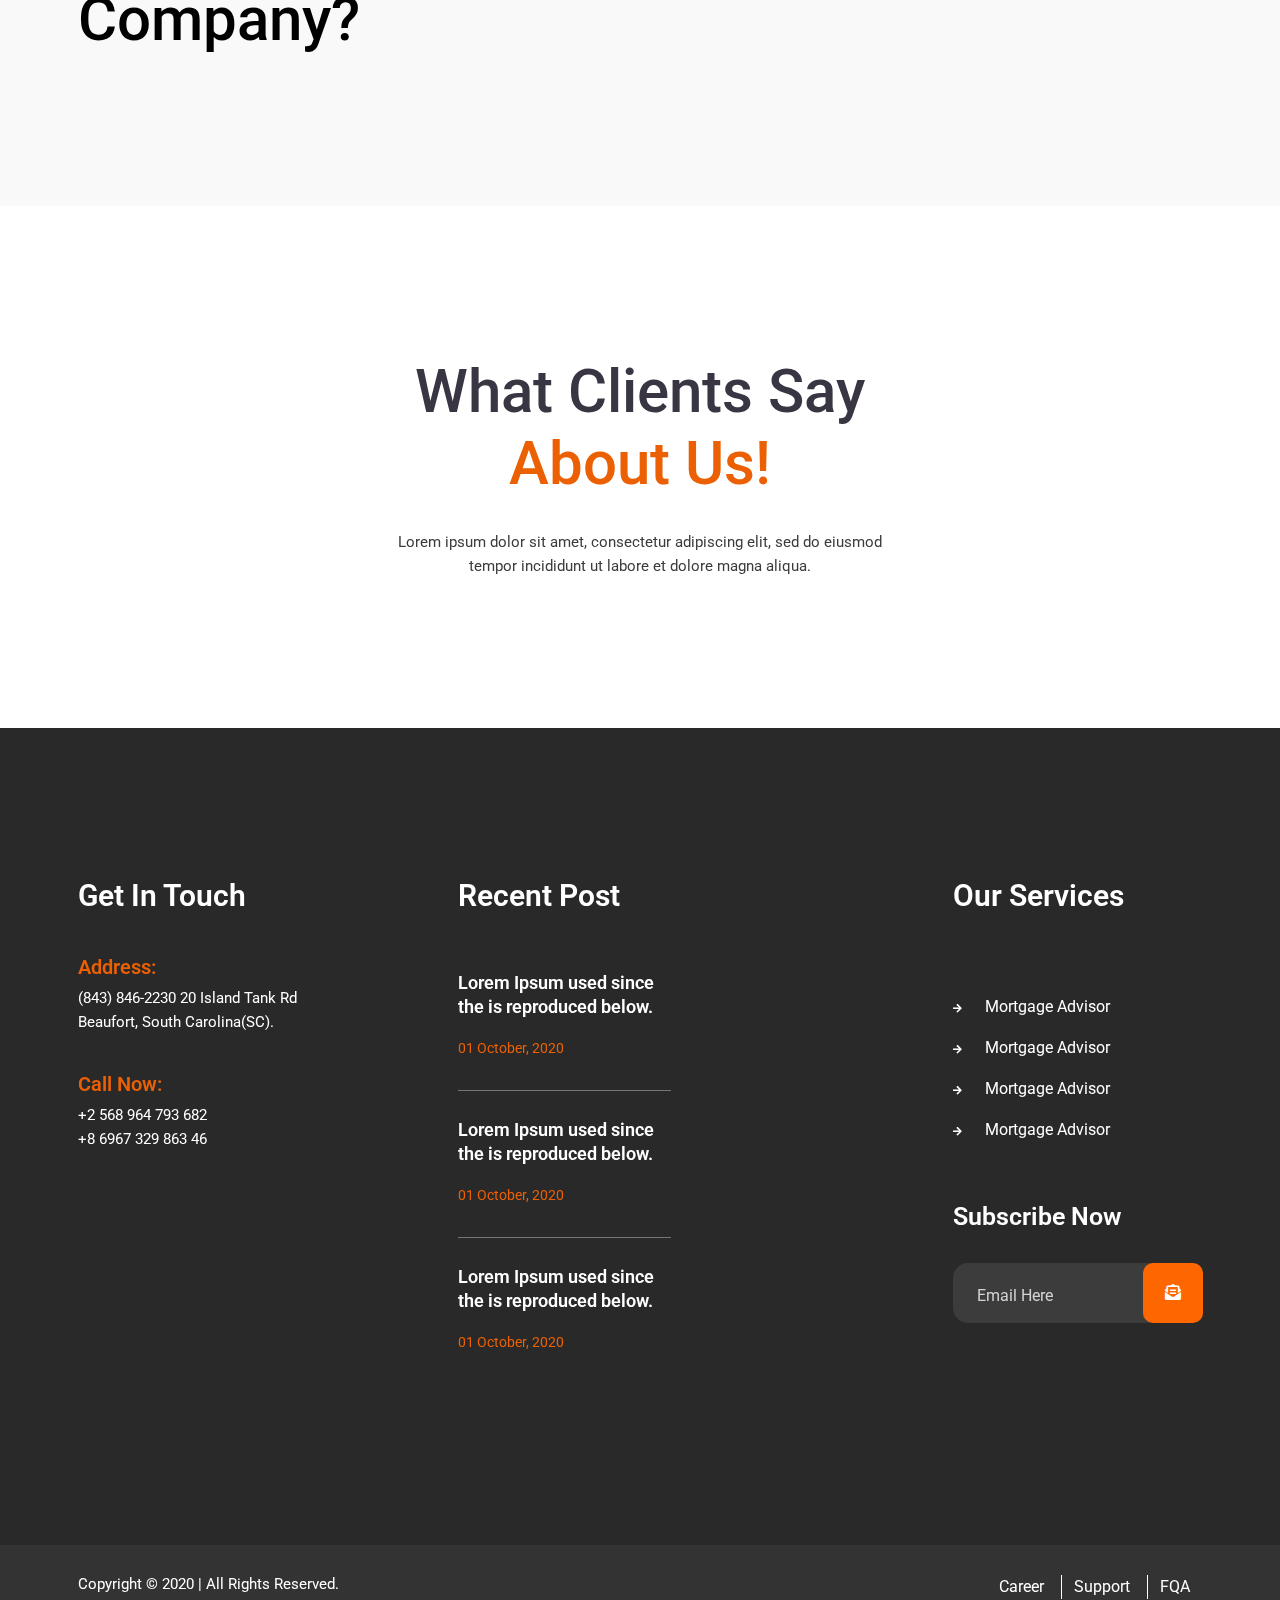
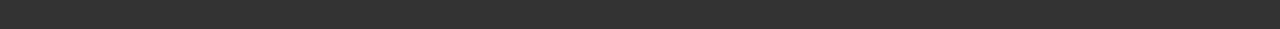
<file: about.html>
<!DOCTYPE html>
<html lang="en">
<head>
    <meta charset="UTF-8">
    <meta name="viewport" content="width=device-width, initial-scale=1.0">
    <title>Conset Consulting Solution</title>
    <meta name="description" content="">
    <meta name="viewport" content="width=device-width, initial-scale=1">

    <meta property="og:title" content="">
    <meta property="og:type" content="">
    <meta property="og:url" content="">
    <meta property="og:image" content="">
    <link rel="shortcut icon" type="image/png" href="img/favicon/favicon.png">

    <!-- Place favicon.ico in the root directory -->

    <link rel="stylesheet" href="css/slick.css">
    <link rel="stylesheet" href="css/bootstrap.min.css">
    <link rel="stylesheet" href="css/all.min.css">
    <link rel="stylesheet" href="css/themify-icons.css">
    <link rel="stylesheet" href="css/meanmenu.min.css">
    <link rel="stylesheet" href="css/fontawesome.min.css">
    <link rel="stylesheet" href="css/animate.min.css">
    <link rel="stylesheet" href="css/animate-headline.css">
    <link rel="stylesheet" href="css/magnific-popup.css">
    <link rel="stylesheet" href="css/nice-select.css">
    <link rel="stylesheet" href="css/defalt.css">
    <link rel="stylesheet" href="css/style.css">
    <link rel="stylesheet" href="css/responsiv.css">
    
</head>
<body>
    <!-- -------- header area start -------- -->
    <header>
        <div class="header-area">
            <div class="header-top-bar theme-bg">
                <div class="theme-bg-2">
                    <div class="theme-bg-3 pt-6 pb-6">
                        <div class="container">
                            <div class="row">
                                <div class="col-xl-6 col-lg-8 col-md-6">
                                    <div class="hero-info">
                                        <ul>
                                            <li><a href=""><i class="fas fa-envelope-open-text"></i>support24@gmail.com</a></li>
                                            <li><a href="#"><i class="fas fa-map-marker-alt"></i>Squaw Valley, California(CA).</a></li>
                                        </ul>
                                    </div>
                                </div>
                                <div class="col-xl-6 col-lg-4 col-md-6 col-sm-12">
                                    <div class="hero-icon text-sm-start text-xl-end text-lg-end text-md-end">
                                        <ul>
                                            <li><a href="#"><i class="fab fa-facebook-f"></i></a></li>
                                            <li><a href="#"><i class="fab fa-skype"></i></a></li>
                                            <li><a href="#"><i class="fab fa-twitter"></i></a></li>
                                            <li><a href="#"><i class="fab fa-pinterest-p"></i></a></li>
                                        </ul>
                                    </div>
                                </div>
                            </div>
                        </div>
                    </div>
                </div>
            </div>

            <div class="header-buttom sticky">
                <div class="container">
                    <div class="row align-items-center">
                        <div class="col-xl-2 col-lg-3">
                            <div class="logo">
                                <a href="index.html"><img src="img/logo/Conset..png" alt=""></a>
                            </div>
                        </div>
                        <div class="col-xl-10 col-lg-9 d-flex align-items-center justify-content-end">
                            <div class="mobile-menu"></div>
                            <div class="main-menu">
                                <nav id="mobile-menu">
                                    <ul>
                                        <li><a href="index.html">Home</a></li>
                                        <li><a href="about.html">About</a></li>
                                        <li><a href="service.html">Services</a></li>
                                        <li><a href="case-details.html">Portfolio</a></li>
                                        <li><a href="arror-404.html">Pages</a></li>
                                        <li><a href="contact.html">Contact</a></li>
                                    </ul>
                                </nav>
                            </div>
                            <div class="header-cta d-none d-xl-block d-lg-block">
                                <a href="#"><i class="fas fa-headset"></i></a>
                                <span>+66 888 666</span>
                            </div>
                        </div>
                    </div>
                </div>
            </div>
        </div>
    </header>
    <!-- -------- header area end -------- -->

    <main>



    <!-- -------- banner area start-------- -->
    <div class="about-banner-area"  style="background-image: url(img/slider/about-banner.jpg);">
        <div class="about-banner-bg">
            <div class="container">
                <div class="row">
                    <div class="col-xl-12">
                        <div class="about-banner-content">
                            <h1>About US.</h1>
                            <a href="index.html">Home</a>
                            <a class="home-first" href="index.html">::</a>
                            <a href="about.html">About</a>
                        </div>
                    </div>
                </div>
            </div>
        </div>
    </div>
    <!-- -------- banner area start-------- -->


    <!-- -------- finance area start-------- -->
    <div class="finance-area">
        <div class="container">
            <div class="row">
                <div class="col-xl-6 col-lg-6 col-md-6 col-sm-12">
                    <div class="finance-left-content">
                        <div class="single-finance">
                            <h1>Our Mission</h1>
                            <span><i class="fas fa-arrow-right"></i></span>
                        </div>
                        <div class="single-finance">
                            <h1>Our Vission</h1>
                            <span><i class="fas fa-arrow-right"></i></span>
                        </div>
                        <div class="single-finance">
                            <h1>Our Mission</h1>
                            <span><i class="fas fa-arrow-right"></i></span>
                        </div>
                    </div>
                </div>


                <div class="col-xl-6 col-lg-6 col-md-6 col-sm-12">
                    <div class="finance-right-content">
                        <h1>Can Solve Your Financial Problem & Grow <span>Business.</span></h1>
                        <p>Lorem ipsum dolor sit amet, consectetur adipisicing elit, sed do eiusmod tempor incididunt ut labore et dolore magna aliqua. Ut enim ad minim veniam, quis nostrud exercitation ullamco aboris nisi ut aliquip ex ea commodo consequat in voluptate velit.</p>
                        <p class="finance-text-2">Lorem ipsum dolor sit amet, consectetur adipisicing elit, sed do eiusmod tempor incididunt ut labore et dolore magna aliqua. Ut enim ad minim veniam, quis nostrud exercitation.</p>

                        <div class="finance-counter d-flex align-items-center justify-content-center">
                            <div class="finance-icon">
                                <i class="fas fa-street-view"></i>
                            </div>
                            <div class="finance-content">
                                <span class="fact-counter finance-count">990</span>
                                <span class="finace-span">+</span>
                            <p>Happy Curtomars.</p>
                            </div>
                        </div>

                    </div>
                </div>
            </div>
        </div>
    </div>
    <!-- -------- finance area start-------- -->



    <!-- -------- request call area start -------- -->
    <div class="request-call-area pt-150 pb-150">
        <div class="container">
            <div class="row ">
                <div class="col-xl-6">
                    <div class="request-left-content text-xl-start text-lg-center">
                        <h1>Request A Call Back.</h1>
                        <p>Lorem ipsum dolor sit amet, consectetur adipisicing elit sed do labore et dolore magna aliqua enim ad minim veniam.</p>
                    </div>
                </div>
                <div class="col-xl-6">
                   <div class="row">
                    <div class="col-xl-6">
                        <div class="form-floating">
                            <input type="text" class="form-control" id="form-name" placeholder="name@example.com" required>
                            <label for="from_name">Full Name</label>
                        </div>
                    </div>
                    <div class="col-xl-6">
                        <div class="form-floating">
                            <input type="email" class="form-control" id="form-email" placeholder="name@example.com">
                            <label for="form_email">Email Here</label>
                        </div>
                    </div>
                    <div class="col-xl-6">
                        <div class="form-floating">
                            <input type="email" class="form-control" id="form-email" placeholder="name@example.com">
                            <label for="form_email">Phone No.</label>
                        </div>
                    </div>
                    <div class="col-xl-6">
                        <div class="form-floating">
                            <input type="text" class="form-control" id="form-name" placeholder="name@example.com" required>
                            <label for="from_name">Subject</label>
                        </div>
                    </div>
                    <div class="col-xl-12">
                        <div class="form-floating">
                            <textarea class="form-control heightc" placeholder="Your Name"  name="message" id="form-message"></textarea>
                            <label for="form_message">Short Text</label>
                        </div>
                    </div>
                    <div class="request-call-button text-center">
                        <button class="btn-re"><a href="">Message Now<i class="fas fa-arrow-right"></i></a></button>
                    </div>
                   </div>
                </div>
            </div>
            <div class="request-call-shape">
                <div class="request-cll-shape-2">

                </div>
            </div>
        </div>
    </div>
    <!-- -------- request call area end -------- -->


    <!-- -------- our team area start-------- -->
    <div class="our-team-area mt-150 mb-100">
        <div class="container-fluid">

            <div class="row">
                <div class="col-xl-10 offset-xl-1">
                    <div class="our-team-text text-center">
                        <h1>Our Team Members</h1>
                        <p>Lorem ipsum dolor sit amet, consectetur adipiscing elit, sed do eiusmod tempor incididunt ut labore et dolore magna aliqua.</p>
                    </div>
                </div>
            </div>

            <div class="row">
                <div class="col-xl-12">                        
                    <div class="team-wrapper">

                        <div class="single-team">
                            <div class="profile">
                                <div class="team-icon">
                                    <ul>
                                        <li><a href="#"><i class="fab fa-facebook-f"></i></a></li>
                                        <li><a href="#"><i class="fab fa-skype"></i></a></li>
                                        <li><a href="#"><i class="fab fa-twitter"></i></a></li>
                                        <li><a href="#"><i class="fab fa-facebook-f"></i></a></li>
                                    </ul>
                                </div>
                                <img src="img/team/team-1.jpg" alt="">
                            </div>
                            <div class="team-man-details">
                                <h3>Kimberlee Garris</h3>
                                <p>Senior Consultant</p>
                            </div>
                        </div>
                        <div class="single-team">
                            <div class="profile">
                                <div class="team-icon">
                                    <ul>
                                        <li><a href="#"><i class="fab fa-facebook-f"></i></a></li>
                                        <li><a href="#"><i class="fab fa-skype"></i></a></li>
                                        <li><a href="#"><i class="fab fa-twitter"></i></a></li>
                                        <li><a href="#"><i class="fab fa-facebook-f"></i></a></li>
                                    </ul>
                                </div>
                                <img src="img/team/team-1.jpg" alt="">
                            </div>
                            <div class="team-man-details">
                                <h3>Kimberlee Garris</h3>
                                <p>Senior Consultant</p>
                            </div>
                        </div>
                        <div class="single-team">
                            <div class="profile">
                                <div class="team-icon">
                                    <ul>
                                        <li><a href="#"><i class="fab fa-facebook-f"></i></a></li>
                                        <li><a href="#"><i class="fab fa-skype"></i></a></li>
                                        <li><a href="#"><i class="fab fa-twitter"></i></a></li>
                                        <li><a href="#"><i class="fab fa-facebook-f"></i></a></li>
                                    </ul>
                                </div>
                                <img src="img/team/team-1.jpg" alt="">
                            </div>
                            <div class="team-man-details">
                                <h3>Kimberlee Garris</h3>
                                <p>Senior Consultant</p>
                            </div>
                        </div>
                        <div class="single-team">
                            <div class="profile">
                                <div class="team-icon">
                                    <ul>
                                        <li><a href="#"><i class="fab fa-facebook-f"></i></a></li>
                                        <li><a href="#"><i class="fab fa-skype"></i></a></li>
                                        <li><a href="#"><i class="fab fa-twitter"></i></a></li>
                                        <li><a href="#"><i class="fab fa-facebook-f"></i></a></li>
                                    </ul>
                                </div>
                                <img src="img/team/team-1.jpg" alt="">
                            </div>
                            <div class="team-man-details">
                                <h3>Kimberlee Garris</h3>
                                <p>Senior Consultant</p>
                            </div>
                        </div>
                        <div class="single-team">
                            <div class="profile">
                                <div class="team-icon">
                                    <ul>
                                        <li><a href="#"><i class="fab fa-facebook-f"></i></a></li>
                                        <li><a href="#"><i class="fab fa-skype"></i></a></li>
                                        <li><a href="#"><i class="fab fa-twitter"></i></a></li>
                                        <li><a href="#"><i class="fab fa-facebook-f"></i></a></li>
                                    </ul>
                                </div>
                                <img src="img/team/team-1.jpg" alt="">
                            </div>
                            <div class="team-man-details">
                                <h3>Kimberlee Garris</h3>
                                <p>Senior Consultant</p>
                            </div>
                        </div>
                    </div>
                </div>
            </div>
        </div>
    </div>
    <!-- -------- our team area end -------- -->

            <!-- -------- we want area start -------- -->
    <div class="we-want-area we-want-about pt-150 pb-150">
        <div class="container">
            <div class="row align-items-center">
                <div class="col-xl-9 col-lg-8 col-md-12">
                    <div class="we-want-text">
                        <h1>You Want To Work With Best Consulting Solutions Company?</h1>
                    </div>                   
                </div>
                <div class="col-xl-3 col-lg-4 col-md-12">
                    <div class="request-call-button text-end text-md-center text-sm-start text-xl-end text-lg-end">
                        <button class="btn-re btn-we-want"><a href="">Message Now<i class="fas fa-arrow-right"></i></a></button>
                    </div>
                </div>
            </div>
        </div>
    </div>
    <!-- -------- we want area end -------- -->


    <!-- -------- what client area start -------- -->
    <div class="what-client-area mt-150 mb-150">
        <div class="container">
            <div class="row">
                <div class="col-xl-10 offset-xl-1">
                    <div class="what-client-text text-center">
                        <h1>What Clients Say <span>About Us!</span></h1>
                        <p>Lorem ipsum dolor sit amet, consectetur adipiscing elit, sed do eiusmod tempor incididunt ut labore et dolore magna aliqua.</p>
                    </div>
                </div>
            </div>

            <div class="row">
                <div class="col-xl-6">

                </div>
            </div>
        </div>
    </div>
    <!-- -------- what client area end -------- -->


    </main>
    <!-- -------- we want area end -------- -->
    <div class="footer-area pt-150">
        <div class="footer-top">
            <div class="container">
                <div class="row">
                    <div class="col-xl-4 col-lg-4 col-md-4">
                        <div class="get-in-touch">
                            <h2>Get In Touch</h2>
                            <div class="address">
                                <h3>Address:</h3>
                                <p>(843) 846-2230 20 Island Tank Rd</p>
                                <p>Beaufort, South Carolina(SC).</p>
                            </div>
                            <div class="call-now">
                                <h3>Call Now:</h3>
                                <p>+2 568 964 793 682</p>
                                <p>+8 6967 329 863 46</p>
                            </div>
                        </div>
                    </div>

                    <div class="col-xl-4 col-lg-4 col-md-4">
                        <div class="recent-post ">
                            <h2>Recent Post</h2>
                            <div class="lorem-text">
                                <p><a href="#">Lorem Ipsum used since the is reproduced below.</a></p>
                                <a href="#">01 October, 2020</a>
                            </div>
                            <div class="lorem-text">
                                <p><a href="#">Lorem Ipsum used since the is reproduced below.</a></p>
                                <a href="#">01 October, 2020</a>
                            </div>
                            <div class="lorem-text">
                                <p><a href="#">Lorem Ipsum used since the is reproduced below.</a></p>
                                <a href="#">01 October, 2020</a>
                            </div>
                        </div>
                    </div>

                    <div class="col-xl-4 col-lg-4 col-md-4 d-flex justify-content-sm-start justify-content-xl-end justify-content-lg-end justify-content-md-start">
                        <div class="our-services">
                            <h2>Our Services</h2>
                            <div class="our-services-content">
                                <a href="#"><i class="fas fa-arrow-right"></i><span>Mortgage Advisor</span></a>
                                <a href="#"><i class="fas fa-arrow-right"></i><span>Mortgage Advisor</span></a>
                                <a href="#"><i class="fas fa-arrow-right"></i><span>Mortgage Advisor</span></a>
                                <a href="#"><i class="fas fa-arrow-right"></i><span>Mortgage Advisor</span></a>
                            </div>
                            <h3 class="subscrive">Subscribe Now</h3>
                            <div class="services-button">
                                <div class="form-floating">
                                    <input type="email" class="form-control" id="form-email" placeholder="name@example.com">
                                    <label for="form_email">Email Here </label>
                                    <div class="s-sub-button">
                                        <a href="#"><i class="fas fa-envelope-open-text"></i></a>
                                    </div>
                                </div>
                            </div>
                        </div>
                    </div>
                </div>
            </div>
        </div>

        <div class="footer-bottom">
            <div class="container">
                <div class="row">
                    <div class="col-xl-6 col-lg-6 col-md-6 col-sm-6">
                        <div class="footer-bottom-content-left">
                            <h3>Copyright © <span>2020</span>   |   All Rights Reserved.</h3>
                        </div>
                    </div>
                    <div class="col-xl-6 col-lg-6 col-md-6 col-sm-6">
                        <div class="footer-bottom-right text-end">
                            <ul>
                                <li><a href="#">Career</a></li>
                                <li><a href="#">Support</a></li>
                                <li><a href="#">FQA</a></li>
                            </ul>
                        </div>
                    </div>
                </div>
            </div>
        </div>
    </div>
    <!-- -------- we want area end -------- -->










    <script src="js/vendor/modernizr-3.11.2.min.js"></script>
    <script src="js/vendor/jquery-1.12.4.min.js"></script>
    <script src="js/jquery.barfiller.js"></script>
    <script src="js/popper.js"></script>
    <script src="js/bootstrap.bundle.min.js"></script>
    <script src="js/jquery.nav.js"></script>
    <script src="js/slick.min.js"></script>
    <script src="js/waypoints.min.js"></script>
    <script src="js/jquery.scrollUp.js"></script>
    <script src="js/wow.min.js"></script>
    <script src="js/jquery.meanmenu.min.js"></script>
    <script src="js/jquery.counterup.min.js"></script>
    <script src="js/plugins.js"></script>
    <script src="js/animated-headline.js"></script>
    <script src="js/jquery.elevateZoom-3.0.8.min.js"></script>
    <script src="js/jquery.magnific-popup.min.js"></script>
    <script src="js/owl.carousel.min.js"></script>
    <script src="js/jquery.nice-select.min.js"></script>
    <script src="js/main.js"></script>
</body>
</html>
</file>
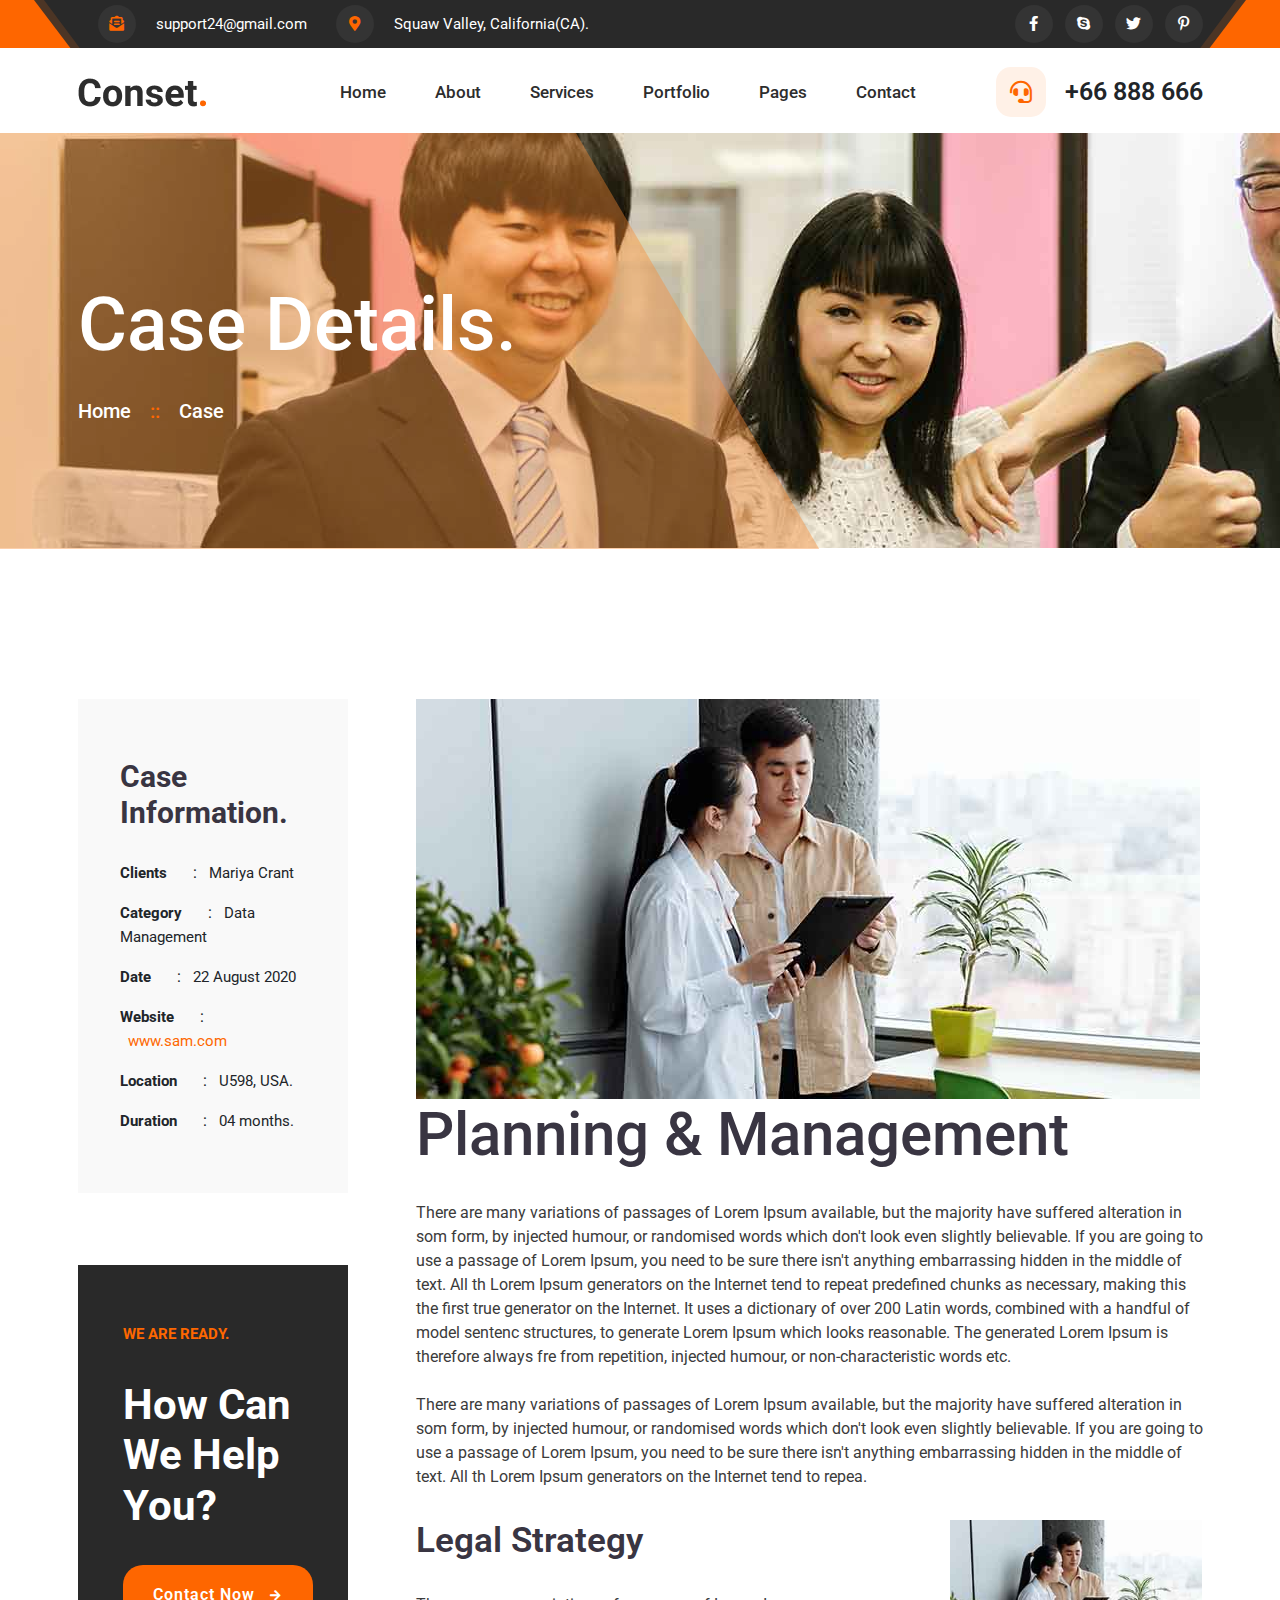
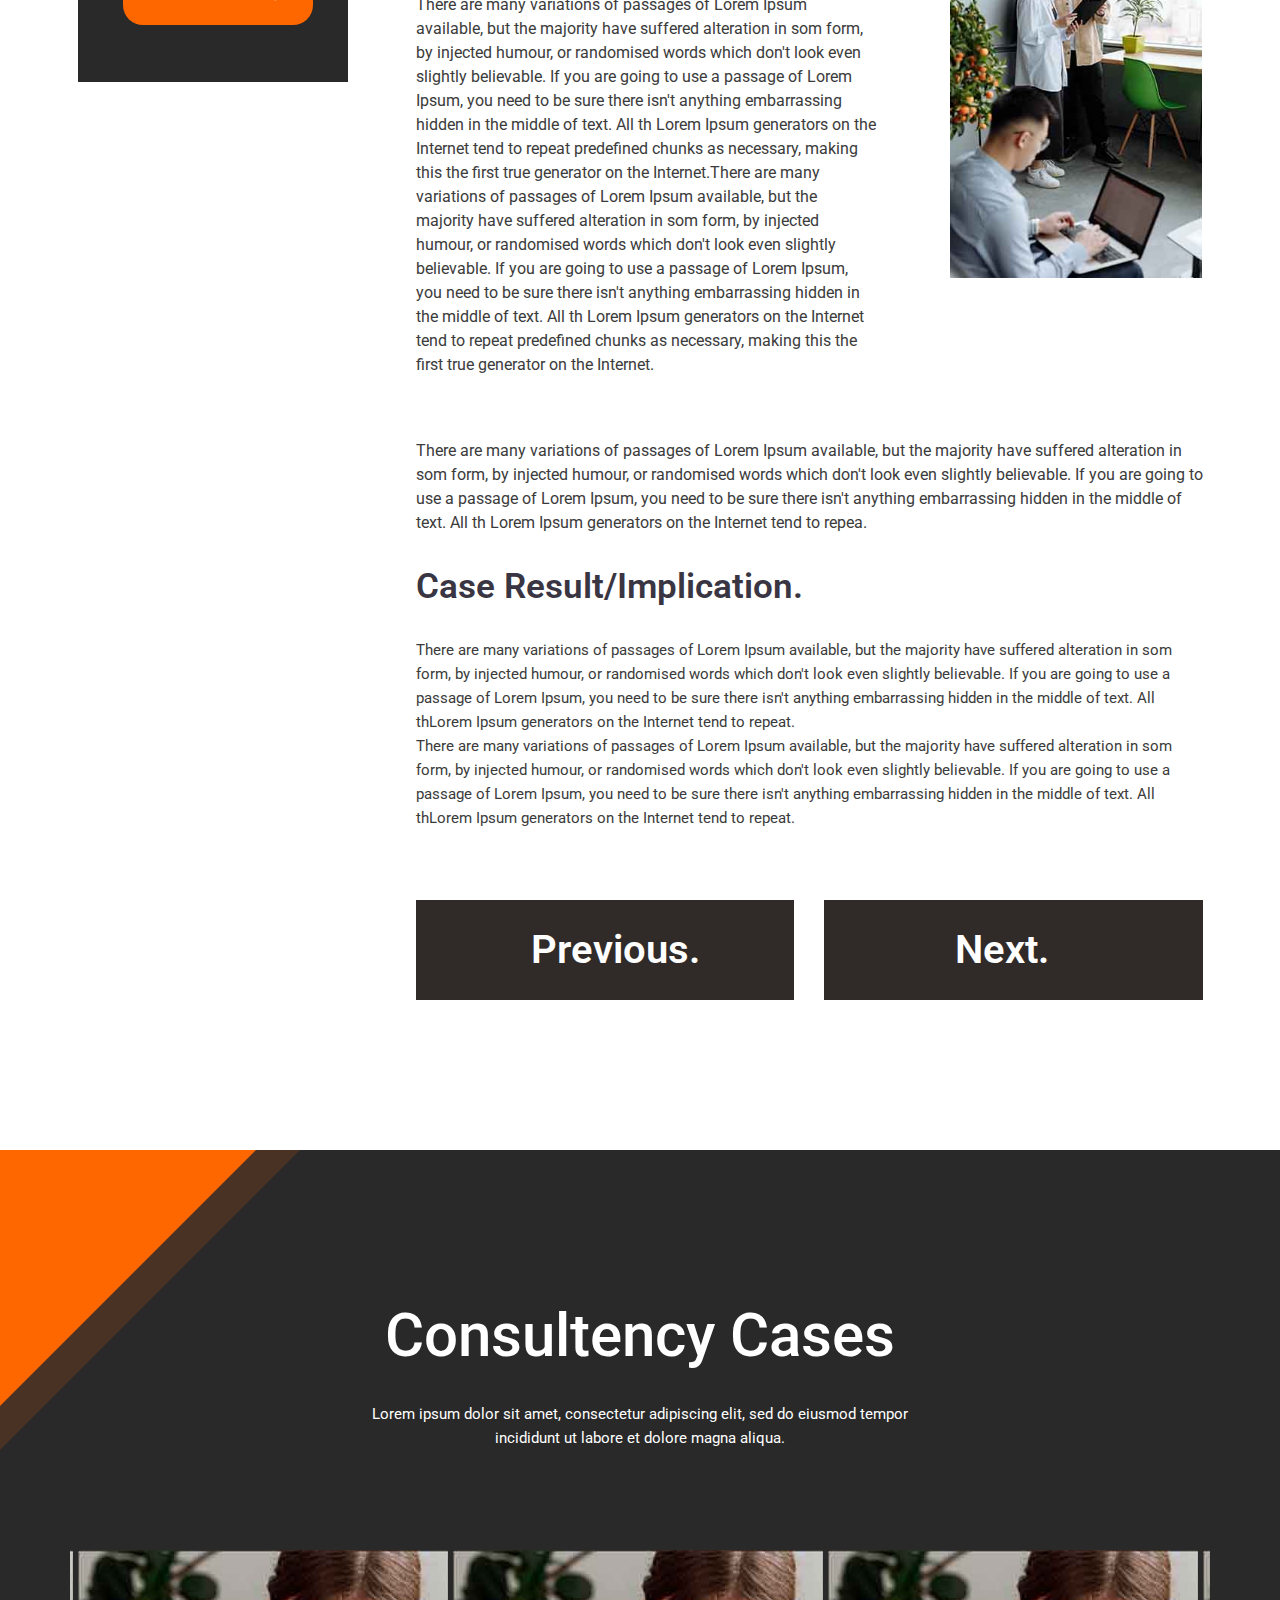
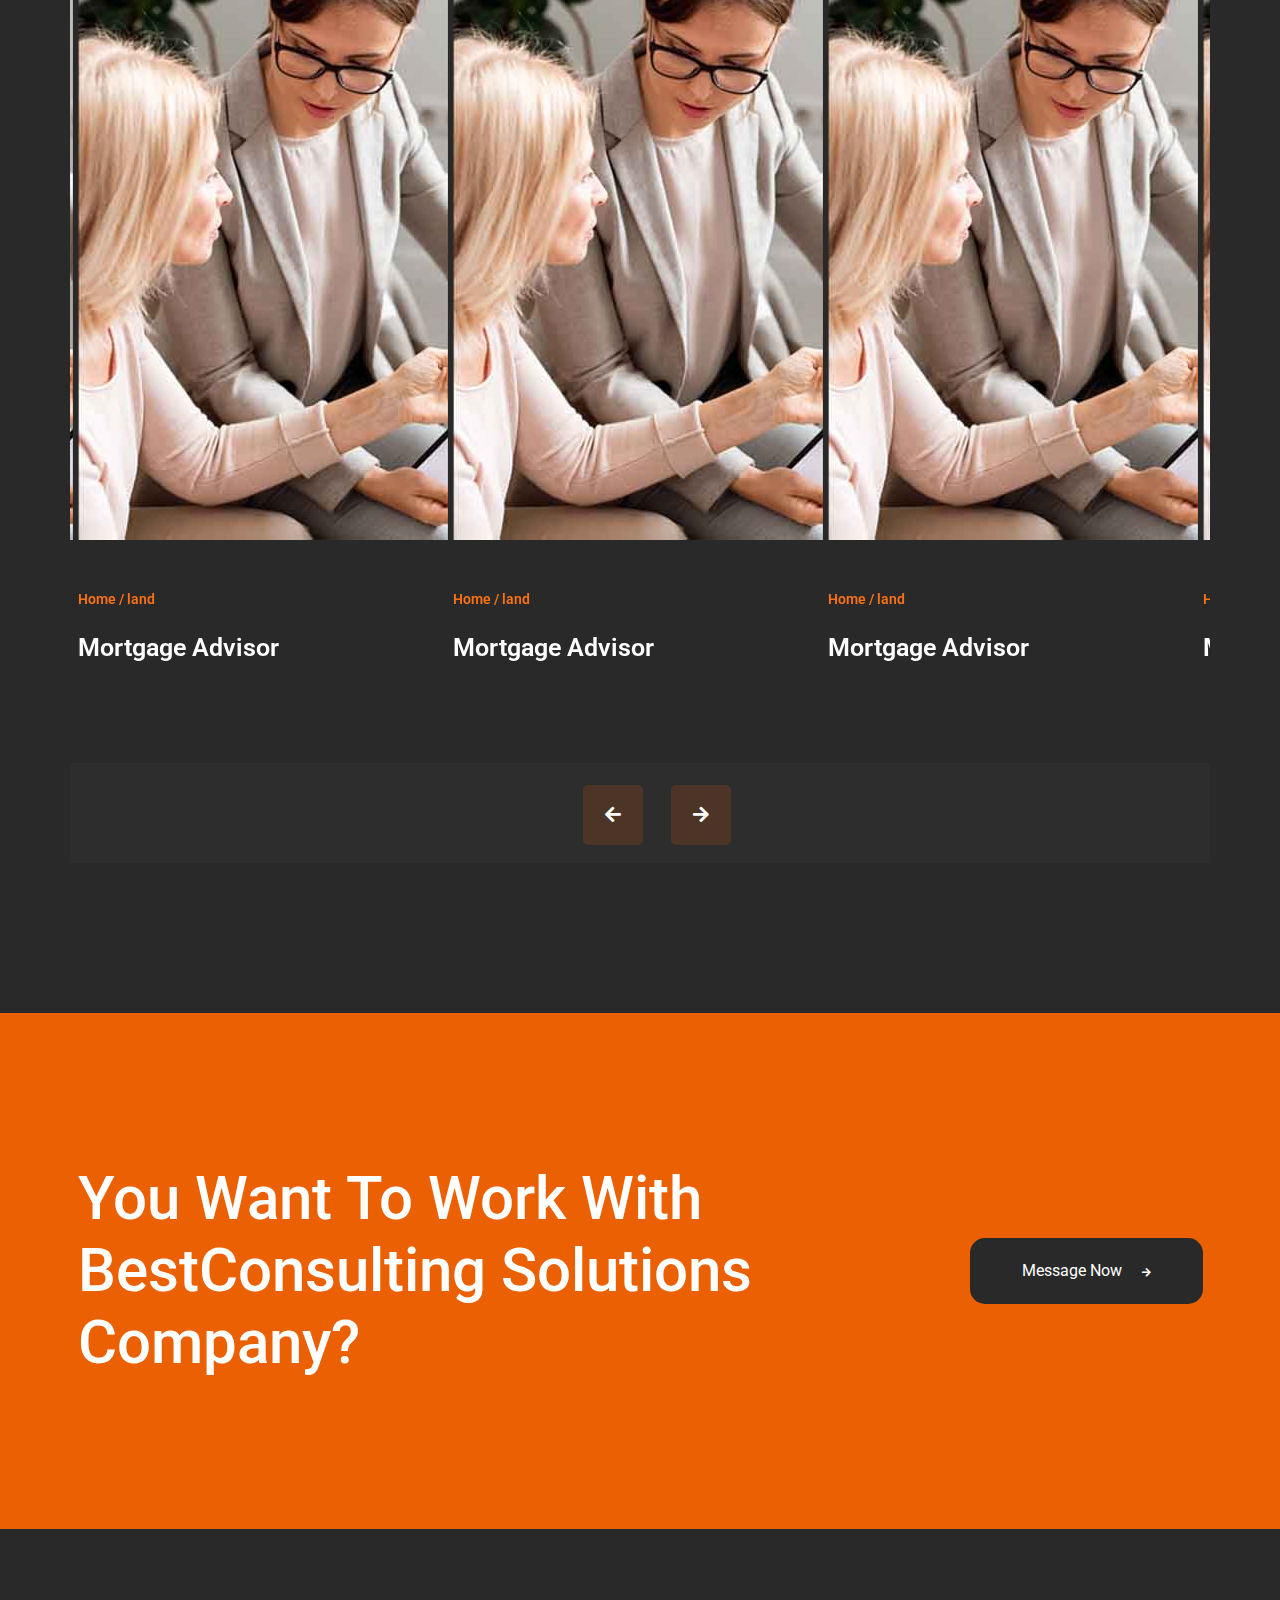
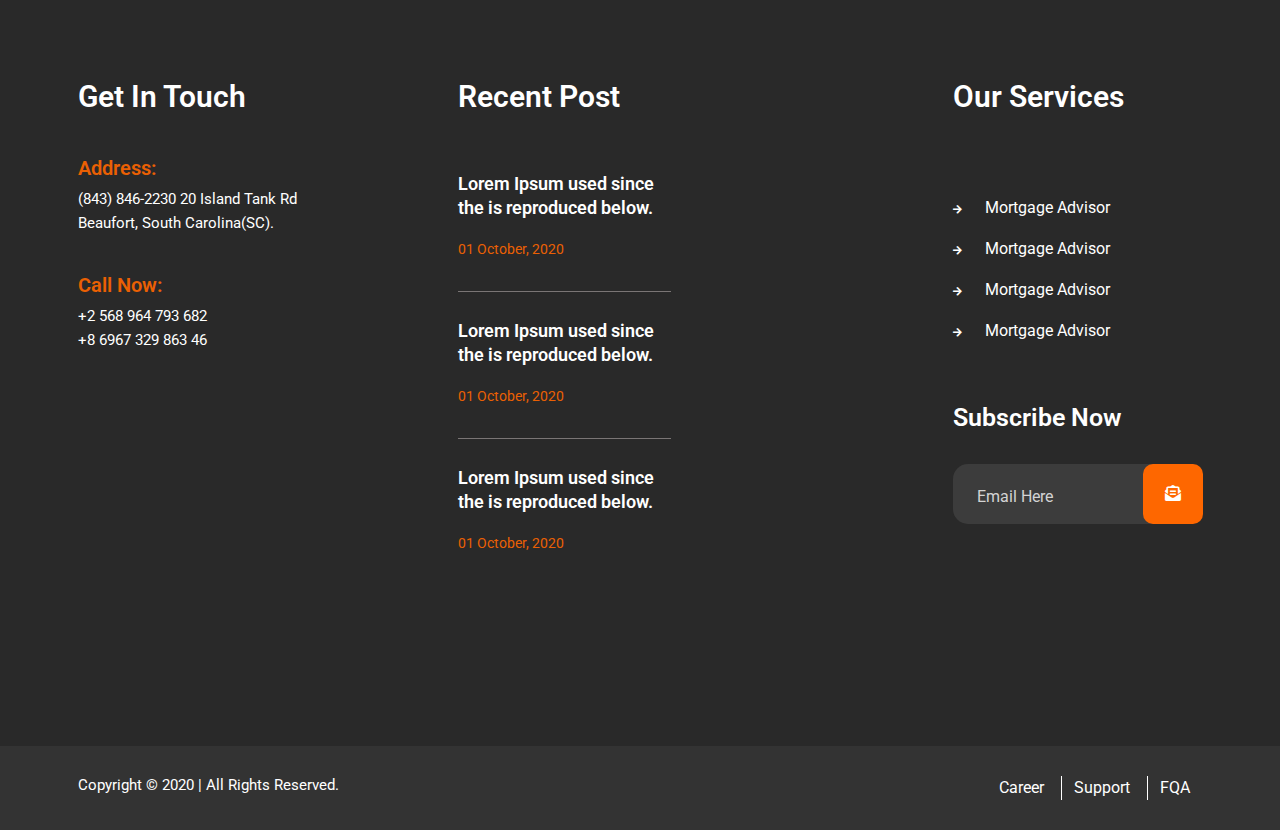
<file: case-details.html>
<!DOCTYPE html>
<html lang="en">
<head>
    <meta charset="UTF-8">
    <meta name="viewport" content="width=device-width, initial-scale=1.0">
    <title>Conset Consulting Solution</title>
    <meta name="description" content="">
    <meta name="viewport" content="width=device-width, initial-scale=1">

    <meta property="og:title" content="">
    <meta property="og:type" content="">
    <meta property="og:url" content="">
    <meta property="og:image" content="">
    <link rel="shortcut icon" type="image/png" href="img/favicon/favicon.png">

    <!-- Place favicon.ico in the root directory -->

    <link rel="stylesheet" href="css/slick.css">
    <link rel="stylesheet" href="css/bootstrap.min.css">
    <link rel="stylesheet" href="css/all.min.css">
    <link rel="stylesheet" href="css/themify-icons.css">
    <link rel="stylesheet" href="css/meanmenu.min.css">
    <link rel="stylesheet" href="css/fontawesome.min.css">
    <link rel="stylesheet" href="css/animate.min.css">
    <link rel="stylesheet" href="css/animate-headline.css">
    <link rel="stylesheet" href="css/magnific-popup.css">
    <link rel="stylesheet" href="css/nice-select.css">
    <link rel="stylesheet" href="css/defalt.css">
    <link rel="stylesheet" href="css/style.css">
    <link rel="stylesheet" href="css/responsiv.css">
    
</head>
<body>
    <!-- -------- header area start -------- -->
    <header>
        <div class="header-area">
            <div class="header-top-bar theme-bg">
                <div class="theme-bg-2">
                    <div class="theme-bg-3 pt-6 pb-6">
                        <div class="container">
                            <div class="row">
                                <div class="col-xl-6 col-lg-8 col-md-6">
                                    <div class="hero-info">
                                        <ul>
                                            <li><a href=""><i class="fas fa-envelope-open-text"></i>support24@gmail.com</a></li>
                                            <li><a href="#"><i class="fas fa-map-marker-alt"></i>Squaw Valley, California(CA).</a></li>
                                        </ul>
                                    </div>
                                </div>
                                <div class="col-xl-6 col-lg-4 col-md-6 col-sm-12">
                                    <div class="hero-icon text-sm-start text-xl-end text-lg-end text-md-end">
                                        <ul>
                                            <li><a href="#"><i class="fab fa-facebook-f"></i></a></li>
                                            <li><a href="#"><i class="fab fa-skype"></i></a></li>
                                            <li><a href="#"><i class="fab fa-twitter"></i></a></li>
                                            <li><a href="#"><i class="fab fa-pinterest-p"></i></a></li>
                                        </ul>
                                    </div>
                                </div>
                            </div>
                        </div>
                    </div>
                </div>
            </div>

            <div class="header-buttom sticky">
                <div class="container">
                    <div class="row align-items-center">
                        <div class="col-xl-2 col-lg-3">
                            <div class="logo">
                                <a href="index.html"><img src="img/logo/Conset..png" alt=""></a>
                            </div>
                        </div>
                        <div class="col-xl-10 col-lg-9 d-flex align-items-center justify-content-end">
                            <div class="mobile-menu"></div>
                            <div class="main-menu">
                                <nav id="mobile-menu">
                                    <ul>
                                        <li><a href="index.html">Home</a></li>
                                        <li><a href="about.html">About</a></li>
                                        <li><a href="service.html">Services</a></li>
                                        <li><a href="case-details.html">Portfolio</a></li>
                                        <li><a href="arror-404.html">Pages</a></li>
                                        <li><a href="contact.html">Contact</a></li>
                                    </ul>
                                </nav>
                            </div>
                            <div class="header-cta d-none d-xl-block d-lg-block">
                                <a href="#"><i class="fas fa-headset"></i></a>
                                <span>+66 888 666</span>
                            </div>
                        </div>
                    </div>
                </div>
            </div>
        </div>
    </header>
    <!-- -------- header area end -------- -->

    <main>
    <!-- -------- banner area start-------- -->
    <div class="about-banner-area"  style="background-image: url(img/slider/about-banner.jpg);">
        <div class="about-banner-bg">
            <div class="container">
                <div class="row">
                    <div class="col-xl-12">
                        <div class="about-banner-content">
                            <h1>Case Details.</h1>
                            <a href="index.html">Home</a>
                            <a class="home-first" href="index.html">::</a>
                            <a href="about.html">Case</a>
                        </div>
                    </div>
                </div>
            </div>
        </div>
    </div>
    <!-- -------- banner area start-------- -->


    <!-- -------- case information area start-------- -->
    <div class="case-information-area mt-150 mb-150">
        <div class="container">
            <div class="row">
                <div class="col-xl-3 col-lg-4 col-md-12 col-sm-12">
                    <div class="case-information-left">                       
                        <div class="case-clinet-info">
                            <h1>Case Information.</h1>
                            <div class="singl-client-info">
                                <span class="client-title">Clients</span>
                                <span>:</span>
                                <span class="clinet-name">Mariya Crant</span>
                            </div>
                            <div class="singl-client-info">
                                <span class="client-title">Category</span>
                                <span>:</span>
                                <span class="clinet-name">Data Management</span>
                            </div>
                            <div class="singl-client-info">
                                <span class="client-title">Date</span>
                                <span>:</span>
                                <span class="clinet-name">22 August 2020</span>
                            </div>
                            <div class="singl-client-info">
                                <span class="client-title">Website</span>
                                <span>:</span>
                                <a href="#"><span class="clinet-name">www.sam.com</span></a>
                            </div>
                            <div class="singl-client-info">
                                <span class="client-title">Location</span>
                                <span>:</span>
                                <span class="clinet-name">U598, USA.</span>
                            </div>
                            <div class="singl-client-info">
                                <span class="client-title">Duration</span>
                                <span>:</span>
                                <span class="clinet-name">04 months.</span>
                            </div>
                        </div>

                        <div class="help-case">
                            <span>We are ready.</span>
                            <h3>How Can We Help You?</h3>
                            <button class="btn btn-we-are-rady"><a href="#">Contact Now<i class="fas fa-arrow-right"></i></a></button>
                        </div>
                    </div>
                </div>

                <div class="col-xl-9 col-lg-8 col-md-12 col-sm-12">
                    <div class="case-information-right">
                        <img src="img/consultency/business-consulting.jpg" alt="">
                        <div class="planning-management">
                            <h1>Planning & Management</h1>
                            <p>There are many variations of passages of Lorem Ipsum available, but the majority have suffered alteration in som form, by injected humour, or randomised words which don't look even slightly believable. If you are going to use a passage of Lorem Ipsum, you need to be sure there isn't anything embarrassing hidden in the middle of text. All th Lorem Ipsum generators on the Internet tend to repeat predefined chunks as necessary, making this the first true generator on the Internet. It uses a dictionary of over 200 Latin words, combined with a handful of model sentenc structures, to generate Lorem Ipsum which looks reasonable. The generated Lorem Ipsum is therefore always fre from repetition, injected humour, or non-characteristic words etc.</p>
                            <p>There are many variations of passages of Lorem Ipsum available, but the majority have suffered alteration in som form, by injected humour, or randomised words which don't look even slightly believable. If you are going to use a passage of Lorem Ipsum, you need to be sure there isn't anything embarrassing hidden in the middle of text. All th Lorem Ipsum generators on the Internet tend to repea.</p>
                        </div>
                        <div class="legal-stategy">
                            <div class="row">
                                <div class="col-xl-8">
                                    <div class="letal-content">
                                    <h2>Legal Strategy</h2>
                                    <p>There are many variations of passages of Lorem Ipsum available, but the majority have suffered alteration in som form, by injected humour, or randomised words which don't look even slightly believable. If you are going to use a passage of Lorem Ipsum, you need to be sure there isn't anything embarrassing hidden in the middle of text. All th Lorem Ipsum generators on the Internet tend to repeat predefined chunks as necessary, making this the first true generator on the Internet.There are many variations of passages of Lorem Ipsum available, but the majority have suffered alteration in som form, by injected humour, or randomised words which don't look even slightly believable. If you are going to use a passage of Lorem Ipsum, you need to be sure there isn't anything embarrassing hidden in the middle of text. All th Lorem Ipsum generators on the Internet tend to repeat predefined chunks as necessary, making this the first true generator on the Internet.</p>
                                    </div>
                                </div>
                                <div class="col-xl-4">
                                    <div class="legal-s-img">
                                        <img src="img/blog/blog-img.jpg" alt="">
                                    </div>
                                </div>
                            </div>
                            <p>There are many variations of passages of Lorem Ipsum available, but the majority have suffered alteration in som form, by injected humour, or randomised words which don't look even slightly believable. If you are going to use a passage of Lorem Ipsum, you need to be sure there isn't anything embarrassing hidden in the middle of text. All th Lorem Ipsum generators on the Internet tend to repea.</p>
                        </div>
                        <div class="case-result">
                            <h2>Case Result/Implication.</h2>
                            <p>There are many variations of passages of Lorem Ipsum available, but the majority have suffered alteration in som form, by injected humour, or randomised words which don't look even slightly believable. If you are going to use a passage of Lorem Ipsum, you need to be sure there isn't anything embarrassing hidden in the middle of text. All thLorem Ipsum generators on the Internet tend to repeat.</p>
                            <p>There are many variations of passages of Lorem Ipsum available, but the majority have suffered alteration in som form, by injected humour, or randomised words which don't look even slightly believable. If you are going to use a passage of Lorem Ipsum, you need to be sure there isn't anything embarrassing hidden in the middle of text. All thLorem Ipsum generators on the Internet tend to repeat.</p>
                        </div>
                        <div class="consultency-button">
                            <div class="row gx-5">
                                <div class="col-xl-6 col-lg-6 col-mg-6 col-sm-6">
                                    <div class="consultency-btn-prev">
                                        <span><i class="fas fa-arrow-left consultency-prev"></i></span>
                                        <a href="#"><h2>Previous.</h2></a>
                                        
                                    </div>
                                </div>

                                <div class="col-xl-6 col-lg-6 col-md-6 col-sm-6">
                                    <div class="consultency-btn-next">
                                        <a href="#"><h2>Next.</h2></a>  
                                        <span><i class="fas fa-arrow-right consultency-next"></i></span>
                                    </div>
                                </div>
                                
                            </div>
                        </div>
                    </div>
                </div>
            </div>
        </div>
    </div>
    <!-- -------- case information area start-------- -->


    <!-- -------- consultency area end -------- -->
    <div class="consultency-area pt-150 pb-150">
        <div class="container">
            <div class="row">
                <div class="col-xl-10 offset-xl-1">
                    <div class="consultency-text text-center">
                        <h1>Consultency Cases</h1>
                        <p>Lorem ipsum dolor sit amet, consectetur adipiscing elit, sed do eiusmod tempor incididunt ut labore et dolore magna aliqua.</p>
                    </div>
                </div>
            </div>

            
            <div class="row colsultency">
                <div class="col-xl-4 col-lg-4">
                    <div class="consultency-content">
                        <div class="consultency-img">
                            <img src="img/consultency/consultency-1.jpg" alt="">
                            <div class="consultency-shape">
                                <div class="consultency-shape-icon">
                                    <a class="c-icon-right" href="#"><i class="fas fa-arrow-right"></i></a>
                                </div>
                            </div>
                        </div>
                        <span>Home / land</span>
                        <h2>Mortgage Advisor</h2>                       
                    </div>
                </div>
                <div class="col-xl-4 col-lg-4">
                    <div class="consultency-content">
                        <div class="consultency-img">
                            <img src="img/consultency/consultency-1.jpg" alt="">
                            <div class="consultency-shape">
                                <div class="consultency-shape-icon">
                                    <a class="c-icon-right" href="#"><i class="fas fa-arrow-right"></i></a>
                                </div>
                            </div>
                        </div>
                        <span>Home / land</span>
                        <h2>Mortgage Advisor</h2>
                        
                    </div>
                </div>
                <div class="col-xl-4 col-lg-4">
                    <div class="consultency-content">
                        <div class="consultency-img">
                            <img src="img/consultency/consultency-1.jpg" alt="">
                            <div class="consultency-shape">
                                <div class="consultency-shape-icon">
                                    <a class="c-icon-right" href="#"><i class="fas fa-arrow-right"></i></a>
                                </div>
                            </div>
                        </div>
                        <span>Home / land</span>
                        <h2>Mortgage Advisor</h2>
                        
                    </div>
                </div>
                <div class="col-xl-4 col-lg-4">
                    <div class="consultency-content">
                        <div class="consultency-img">
                            <img src="img/consultency/consultency-1.jpg" alt="">
                            <div class="consultency-shape">
                                <div class="consultency-shape-icon">
                                    <a class="c-icon-right" href="#"><i class="fas fa-arrow-right"></i></a>
                                </div>
                            </div>
                        </div>
                        <span>Home / land</span>
                        <h2>Mortgage Advisor</h2>
                        
                    </div>
                </div>
                <div class="col-xl-4 col-lg-4">
                    <div class="consultency-content">
                        <div class="consultency-img">
                            <img src="img/consultency/consultency-1.jpg" alt="">
                            <div class="consultency-shape">
                                <div class="consultency-shape-icon">
                                    <a class="c-icon-right" href="#"><i class="fas fa-arrow-right"></i></a>
                                </div>
                            </div>
                        </div>
                        <span>Home / land</span>
                        <h2>Mortgage Advisor</h2>
                        
                    </div>
                </div>
            </div>

            <div class="row">
                <div class="consaltency-buttom mt-100">
                    
                </div>
            </div>
        </div>
        <div class="consultency-shapee">
            <div class="consultency-shape-22">

            </div>
        </div>
    </div>
    <!-- -------- consultency area end -------- -->

        <!-- -------- we want area start -------- -->
        <div class="we-want-area pt-150 pb-150">
            <div class="container">
                <div class="row align-items-center">
                    <div class="col-xl-9 col-lg-8 col-md-12">
                        <div class="we-want-text">
                            <h1>You Want To Work With BestConsulting Solutions Company?</h1>
                        </div>                   
                    </div>
                    <div class="col-xl-3 col-lg-4 col-md-12">
                        <div class="request-call-button text-end text-md-center text-sm-start text-xl-end text-lg-end">
                            <button class="btn-re btn-we-want"><a href="">Message Now<i class="fas fa-arrow-right"></i></a></button>
                        </div>
                    </div>
                </div>
            </div>
        </div>
        <!-- -------- we want area end -------- -->

    </main>
    <!-- -------- we want area end -------- -->
    <div class="footer-area pt-150">
        <div class="footer-top">
            <div class="container">
                <div class="row">
                    <div class="col-xl-4 col-lg-4 col-md-4">
                        <div class="get-in-touch">
                            <h2>Get In Touch</h2>
                            <div class="address">
                                <h3>Address:</h3>
                                <p>(843) 846-2230 20 Island Tank Rd</p>
                                <p>Beaufort, South Carolina(SC).</p>
                            </div>
                            <div class="call-now">
                                <h3>Call Now:</h3>
                                <p>+2 568 964 793 682</p>
                                <p>+8 6967 329 863 46</p>
                            </div>
                        </div>
                    </div>

                    <div class="col-xl-4 col-lg-4 col-md-4">
                        <div class="recent-post ">
                            <h2>Recent Post</h2>
                            <div class="lorem-text">
                                <p><a href="#">Lorem Ipsum used since the is reproduced below.</a></p>
                                <a href="#">01 October, 2020</a>
                            </div>
                            <div class="lorem-text">
                                <p><a href="#">Lorem Ipsum used since the is reproduced below.</a></p>
                                <a href="#">01 October, 2020</a>
                            </div>
                            <div class="lorem-text">
                                <p><a href="#">Lorem Ipsum used since the is reproduced below.</a></p>
                                <a href="#">01 October, 2020</a>
                            </div>
                        </div>
                    </div>

                    <div class="col-xl-4 col-lg-4 col-md-4 d-flex justify-content-sm-start justify-content-xl-end justify-content-lg-end justify-content-md-end">
                        <div class="our-services">
                            <h2>Our Services</h2>
                            <div class="our-services-content">
                                <a href="#"><i class="fas fa-arrow-right"></i><span>Mortgage Advisor</span></a>
                                <a href="#"><i class="fas fa-arrow-right"></i><span>Mortgage Advisor</span></a>
                                <a href="#"><i class="fas fa-arrow-right"></i><span>Mortgage Advisor</span></a>
                                <a href="#"><i class="fas fa-arrow-right"></i><span>Mortgage Advisor</span></a>
                            </div>
                            <h3 class="subscrive">Subscribe Now</h3>
                            <div class="services-button">
                                <div class="form-floating">
                                    <input type="email" class="form-control" id="form-email" placeholder="name@example.com">
                                    <label for="form_email">Email Here </label>
                                    <div class="s-sub-button">
                                        <a href="#"><i class="fas fa-envelope-open-text"></i></a>
                                    </div>
                                </div>
                            </div>
                        </div>
                    </div>
                </div>
            </div>
        </div>

        <div class="footer-bottom">
            <div class="container">
                <div class="row">
                    <div class="col-xl-6 col-lg-6 col-md-6 col-sm-6">
                        <div class="footer-bottom-content-left">
                            <h3>Copyright © <span>2020</span>   |   All Rights Reserved.</h3>
                        </div>
                    </div>
                    <div class="col-xl-6 col-lg-6 col-md-6 col-sm-6">
                        <div class="footer-bottom-right text-end">
                            <ul>
                                <li><a href="#">Career</a></li>
                                <li><a href="#">Support</a></li>
                                <li><a href="#">FQA</a></li>
                            </ul>
                        </div>
                    </div>
                </div>
            </div>
        </div>
    </div>
    <!-- -------- we want area end -------- -->










    <script src="js/vendor/modernizr-3.11.2.min.js"></script>
    <script src="js/vendor/jquery-1.12.4.min.js"></script>
    <script src="js/jquery.barfiller.js"></script>
    <script src="js/popper.js"></script>
    <script src="js/bootstrap.bundle.min.js"></script>
    <script src="js/jquery.nav.js"></script>
    <script src="js/slick.min.js"></script>
    <script src="js/waypoints.min.js"></script>
    <script src="js/jquery.scrollUp.js"></script>
    <script src="js/wow.min.js"></script>
    <script src="js/jquery.meanmenu.min.js"></script>
    <script src="js/jquery.counterup.min.js"></script>
    <script src="js/plugins.js"></script>
    <script src="js/animated-headline.js"></script>
    <script src="js/jquery.elevateZoom-3.0.8.min.js"></script>
    <script src="js/jquery.magnific-popup.min.js"></script>
    <script src="js/owl.carousel.min.js"></script>
    <script src="js/jquery.nice-select.min.js"></script>
    <script src="js/main.js"></script>
</body>
</html>
</file>
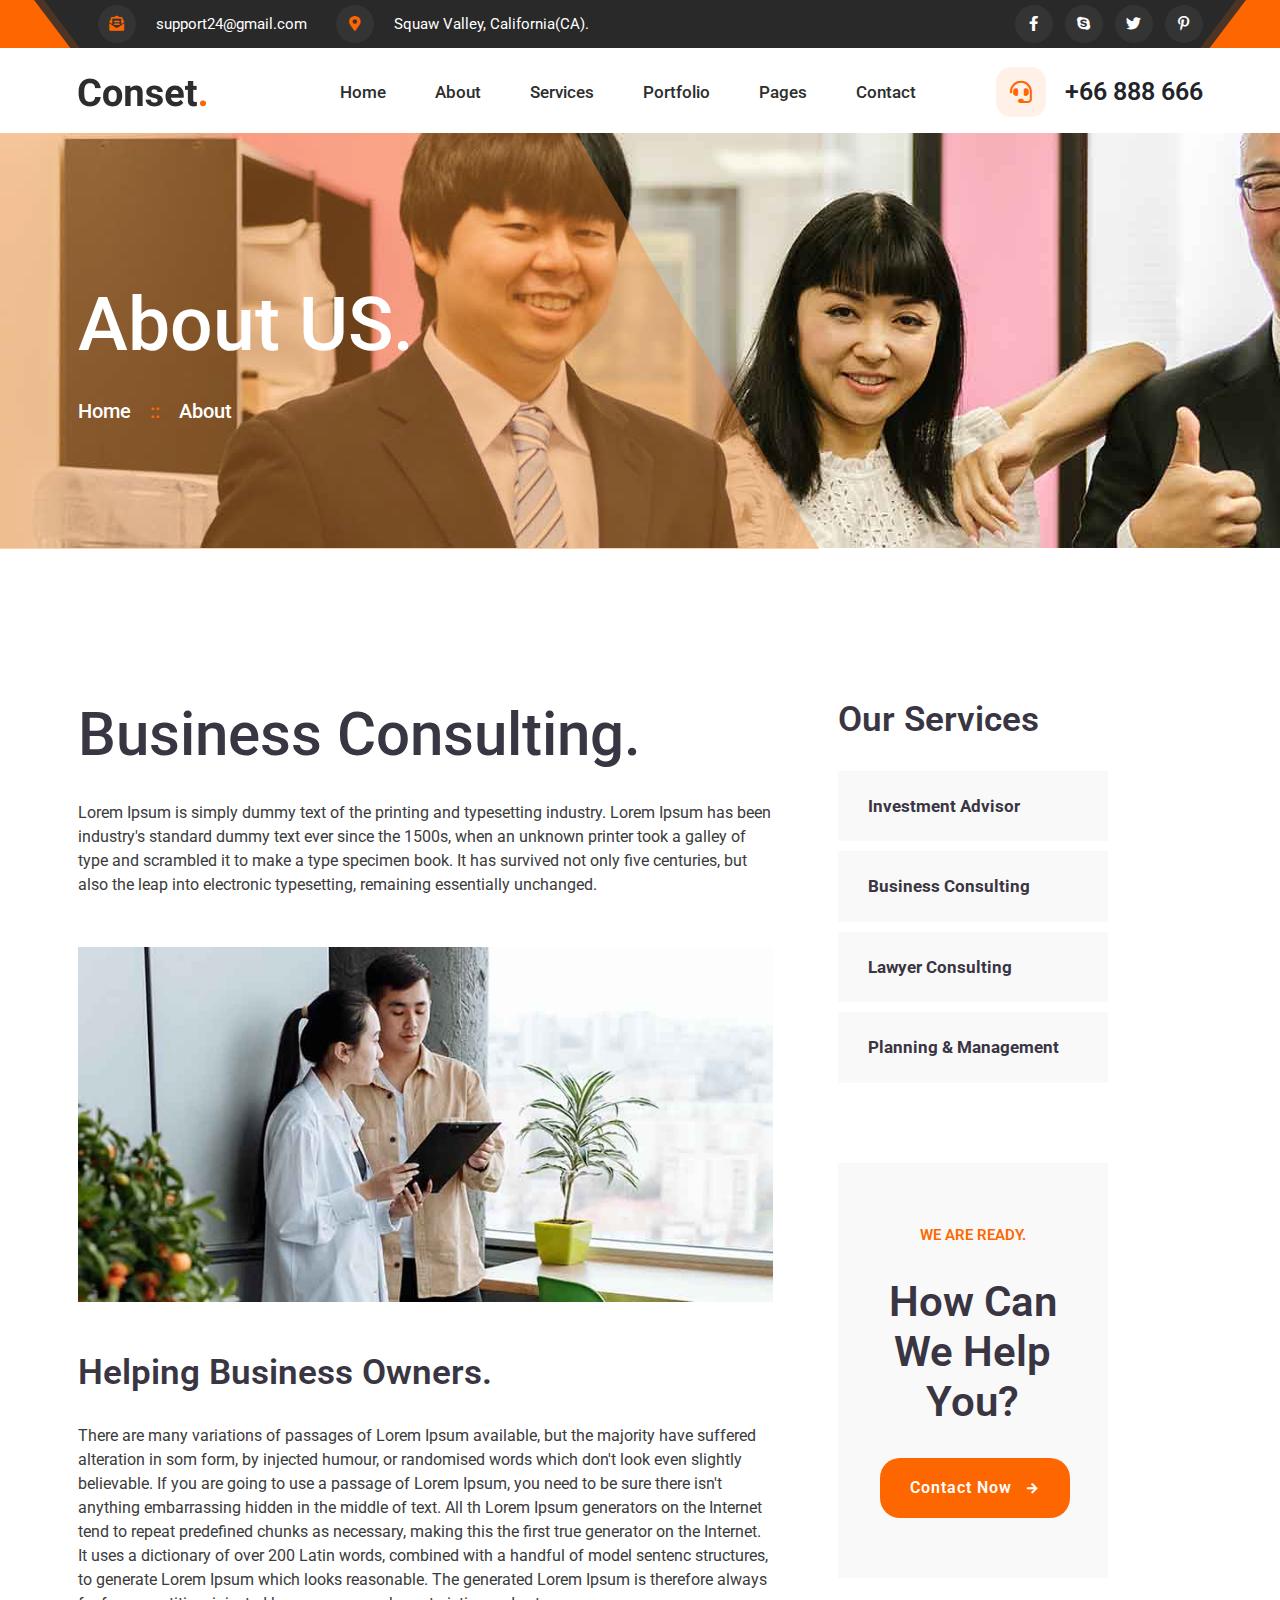
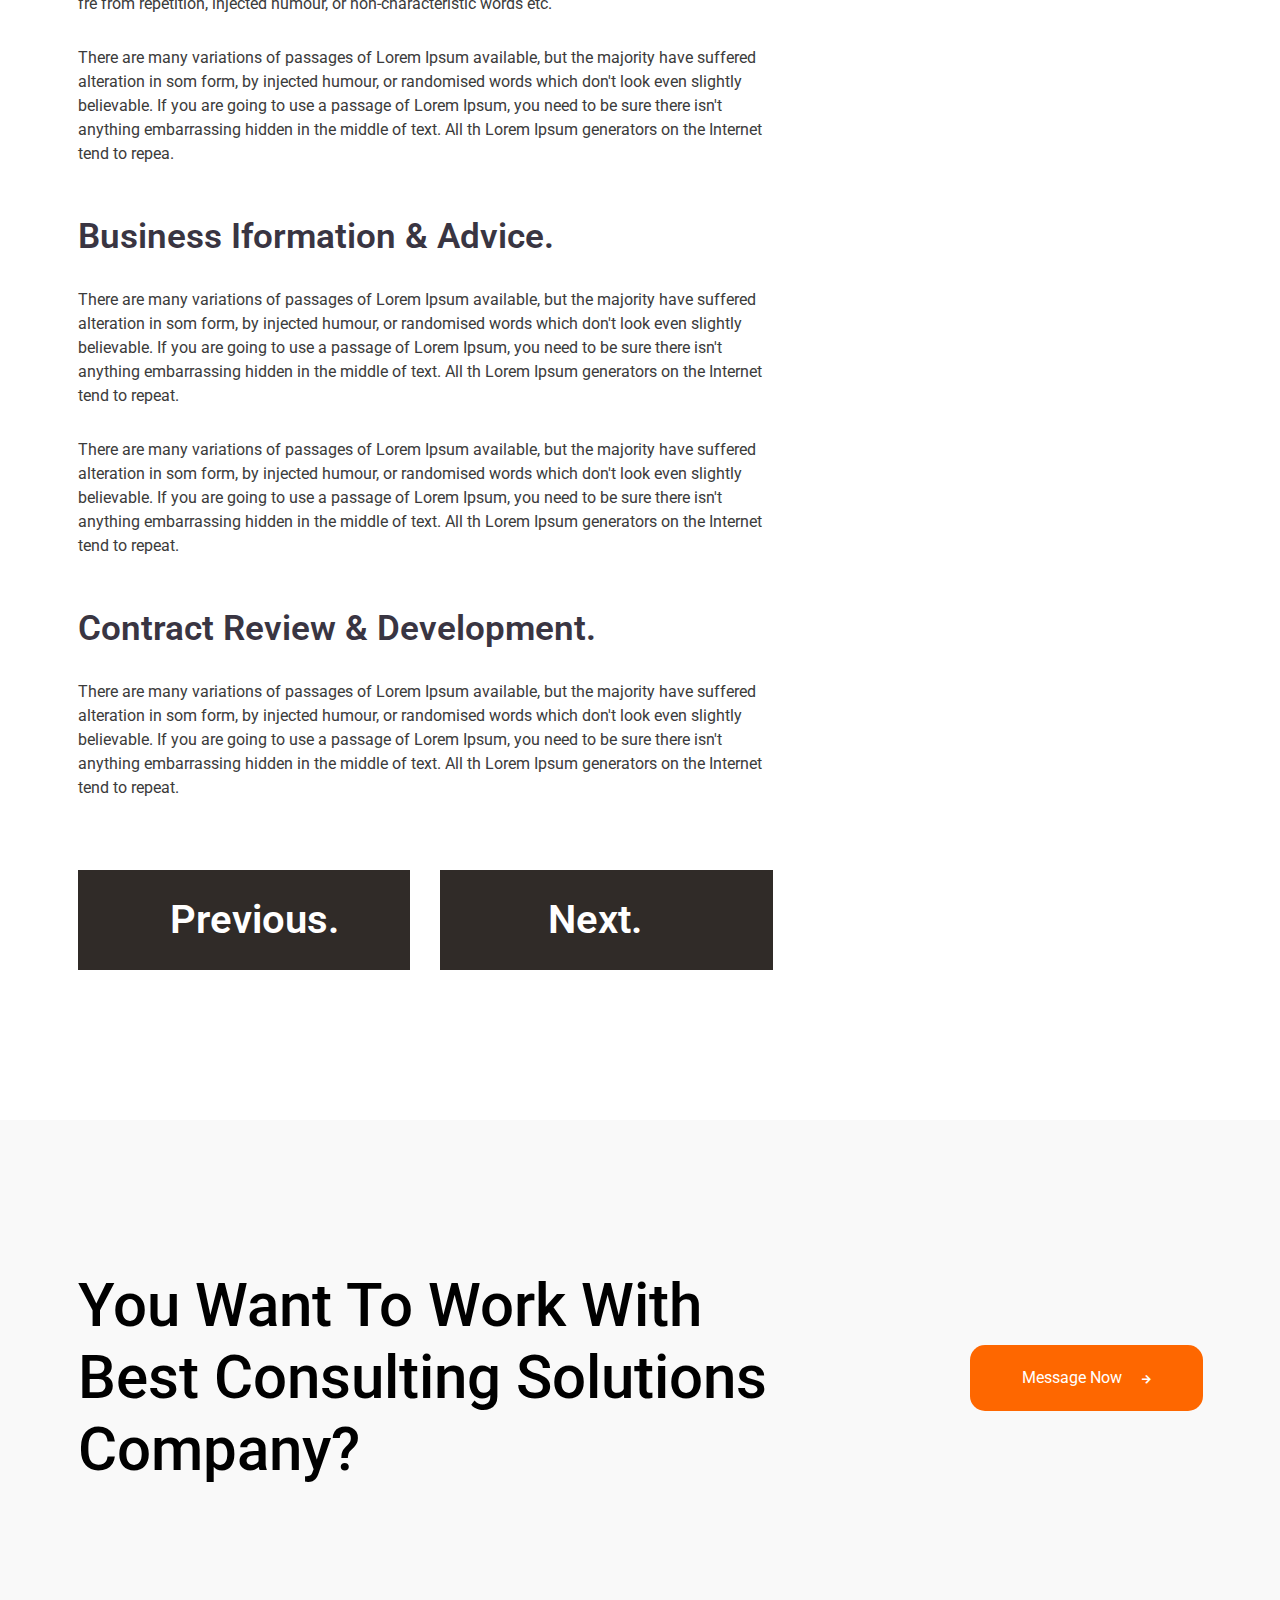
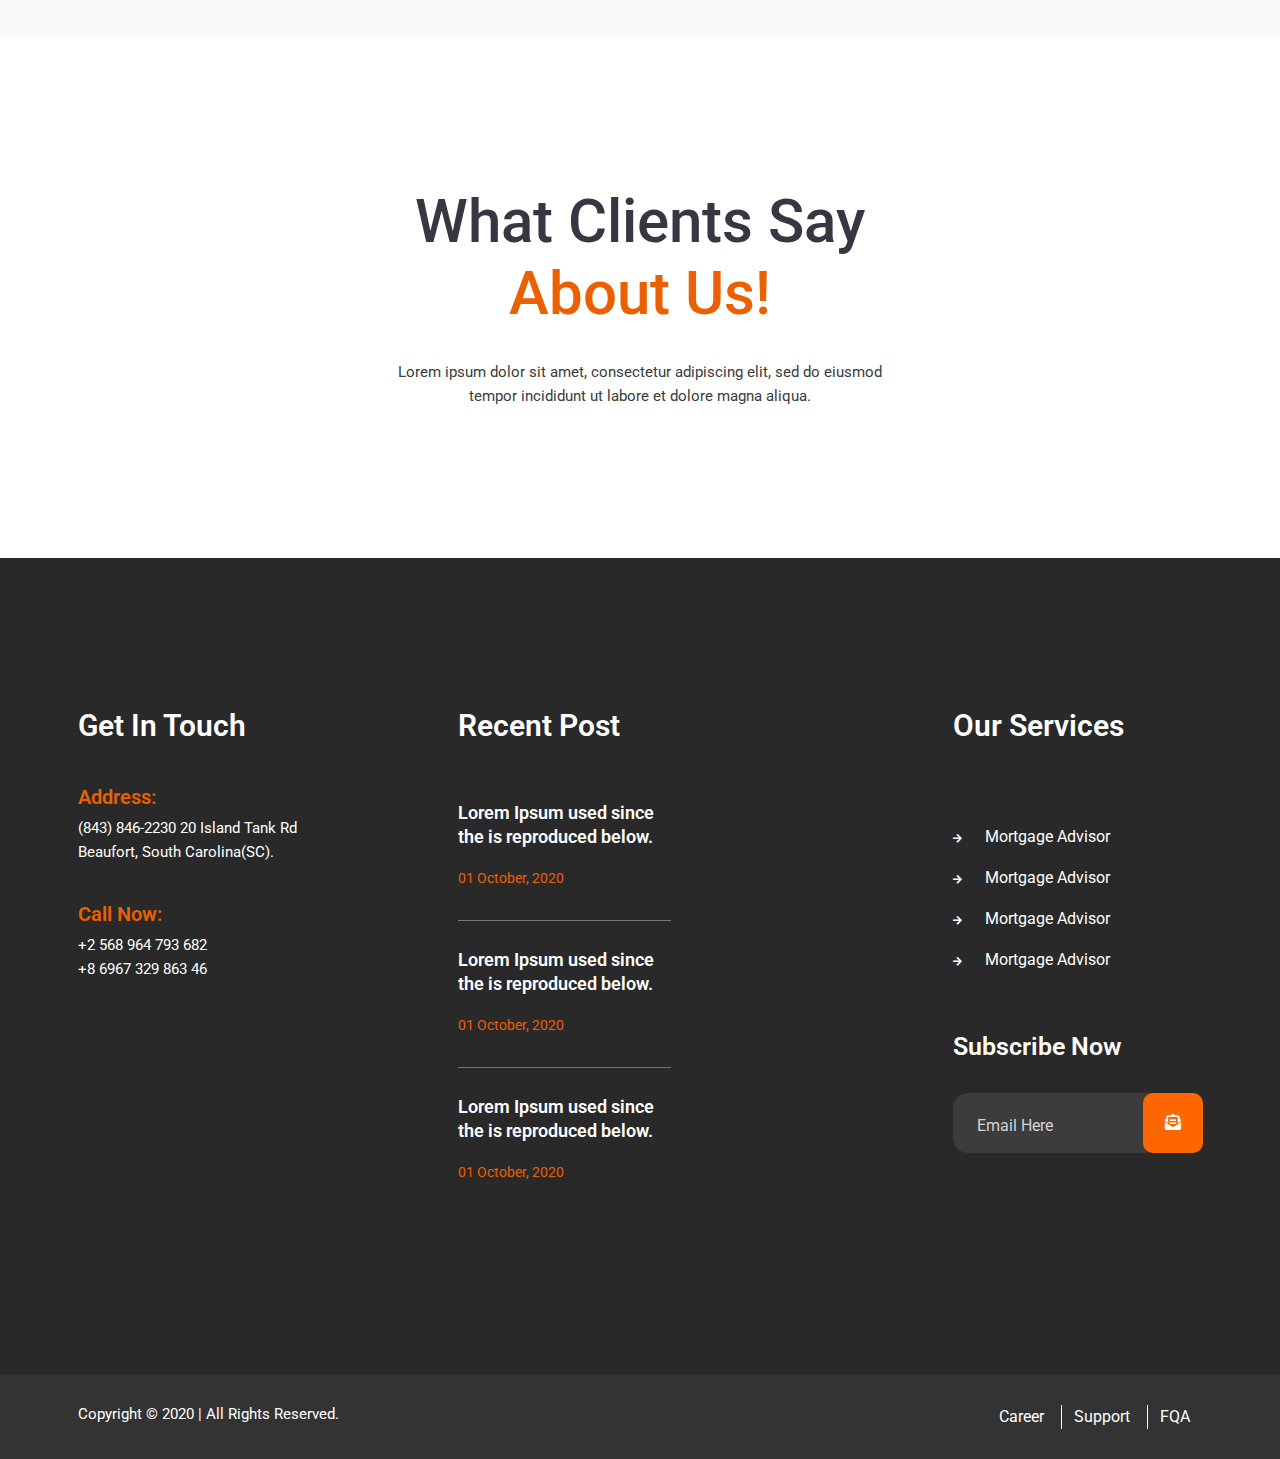
<file: service.html>
<!DOCTYPE html>
<html lang="en">
<head>
    <meta charset="UTF-8">
    <meta name="viewport" content="width=device-width, initial-scale=1.0">
    <title>Conset Consulting Solution</title>
    <meta name="description" content="">
    <meta name="viewport" content="width=device-width, initial-scale=1">

    <meta property="og:title" content="">
    <meta property="og:type" content="">
    <meta property="og:url" content="">
    <meta property="og:image" content="">
    <link rel="shortcut icon" type="image/png" href="img/favicon/favicon.png">

    <!-- Place favicon.ico in the root directory -->

    <link rel="stylesheet" href="css/slick.css">
    <link rel="stylesheet" href="css/bootstrap.min.css">
    <link rel="stylesheet" href="css/all.min.css">
    <link rel="stylesheet" href="css/themify-icons.css">
    <link rel="stylesheet" href="css/meanmenu.min.css">
    <link rel="stylesheet" href="css/fontawesome.min.css">
    <link rel="stylesheet" href="css/animate.min.css">
    <link rel="stylesheet" href="css/animate-headline.css">
    <link rel="stylesheet" href="css/magnific-popup.css">
    <link rel="stylesheet" href="css/nice-select.css">
    <link rel="stylesheet" href="css/defalt.css">
    <link rel="stylesheet" href="css/style.css">
    <link rel="stylesheet" href="css/responsiv.css">
    
</head>
<body>
    <!-- -------- header area start -------- -->
    <header>
        <div class="header-area">
            <div class="header-top-bar theme-bg">
                <div class="theme-bg-2">
                    <div class="theme-bg-3 pt-6 pb-6">
                        <div class="container">
                            <div class="row">
                                <div class="col-xl-6 col-lg-8 col-md-6">
                                    <div class="hero-info">
                                        <ul>
                                            <li><a href=""><i class="fas fa-envelope-open-text"></i>support24@gmail.com</a></li>
                                            <li><a href="#"><i class="fas fa-map-marker-alt"></i>Squaw Valley, California(CA).</a></li>
                                        </ul>
                                    </div>
                                </div>
                                <div class="col-xl-6 col-lg-4 col-md-6 col-sm-12">
                                    <div class="hero-icon text-sm-start text-xl-end text-lg-end text-md-end">
                                        <ul>
                                            <li><a href="#"><i class="fab fa-facebook-f"></i></a></li>
                                            <li><a href="#"><i class="fab fa-skype"></i></a></li>
                                            <li><a href="#"><i class="fab fa-twitter"></i></a></li>
                                            <li><a href="#"><i class="fab fa-pinterest-p"></i></a></li>
                                        </ul>
                                    </div>
                                </div>
                            </div>
                        </div>
                    </div>
                </div>
            </div>

            <div class="header-buttom sticky">
                <div class="container">
                    <div class="row align-items-center">
                        <div class="col-xl-2 col-lg-3">
                            <div class="logo">
                                <a href="index.html"><img src="img/logo/Conset..png" alt=""></a>
                            </div>
                        </div>
                        <div class="col-xl-10 col-lg-9 d-flex align-items-center justify-content-end">
                            <div class="mobile-menu"></div>
                            <div class="main-menu">
                                <nav id="mobile-menu">
                                    <ul>
                                        <li><a href="index.html">Home</a></li>
                                        <li><a href="about.html">About</a></li>
                                        <li><a href="service.html">Services</a></li>
                                        <li><a href="case-details.html">Portfolio</a></li>
                                        <li><a href="arror-404.html">Pages</a></li>
                                        <li><a href="contact.html">Contact</a></li>
                                    </ul>
                                </nav>
                            </div>
                            <div class="header-cta d-none d-xl-block d-lg-block">
                                <a href="#"><i class="fas fa-headset"></i></a>
                                <span>+66 888 666</span>
                            </div>
                        </div>
                    </div>
                </div>
            </div>
        </div>
    </header>
    <!-- -------- header area end -------- -->

    <main>

    <!-- -------- banner area start-------- -->
    <div class="about-banner-area"  style="background-image: url(img/slider/about-banner.jpg);">
        <div class="about-banner-bg">
            <div class="container">
                <div class="row">
                    <div class="col-xl-12">
                        <div class="about-banner-content">
                            <h1>About US.</h1>
                            <a href="index.html">Home</a>
                            <a class="home-first" href="index.html">::</a>
                            <a href="about.html">About</a>
                        </div>
                    </div>
                </div>
            </div>
        </div>
    </div>
    <!-- -------- banner area start-------- -->


    <!-- -------- business consulting area start-------- -->
    <div class="business-consulting-area mt-150 mb-150">
        <div class="container">
            <div class="row">
                <div class="col-xl-8 col-lg-8 col-md-12 col-sm-12">
                    <div class="business-consulting-left-content">
                        <h1>Business <span>Consulting.</span></h1>
                        <p>Lorem Ipsum is simply dummy text of the printing and typesetting industry. Lorem Ipsum has been industry's standard dummy text ever since the 1500s, when an unknown printer took a galley of type and scrambled it to make a type specimen book. It has survived not only five centuries, but also the leap into electronic typesetting, remaining essentially unchanged.</p>
                        <img src="img/consultency/business-consulting.jpg" alt="">

                        <div class="single-consultency">
                            <h2>Helping Business Owners.</h2>
                            <p>There are many variations of passages of Lorem Ipsum available, but the majority have suffered alteration in som form, by injected humour, or randomised words which don't look even slightly believable. If you are going to use a passage of Lorem Ipsum, you need to be sure there isn't anything embarrassing hidden in the middle of text. All th Lorem Ipsum generators on the Internet tend to repeat predefined chunks as necessary, making this the first true generator on the Internet. It uses a dictionary of over 200 Latin words, combined with a handful of model sentenc structures, to generate Lorem Ipsum which looks reasonable. The generated Lorem Ipsum is therefore always fre from repetition, injected humour, or non-characteristic words etc.</p>
                            <p>There are many variations of passages of Lorem Ipsum available, but the majority have suffered alteration in som form, by injected humour, or randomised words which don't look even slightly believable. If you are going to use a passage of Lorem Ipsum, you need to be sure there isn't anything embarrassing hidden in the middle of text. All th Lorem Ipsum generators on the Internet tend to repea.</p>
                        </div>    

                        <div class="single-consultency">
                            <h2>Business Iformation & Advice.</h2>
                            <p>There are many variations of passages of Lorem Ipsum available, but the majority have suffered alteration in som form, by injected humour, or randomised words which don't look even slightly believable. If you are going to use a passage of Lorem Ipsum, you need to be sure there isn't anything embarrassing hidden in the middle of text. All th Lorem Ipsum generators on the Internet tend to repeat.</p>
                            <p>There are many variations of passages of Lorem Ipsum available, but the majority have suffered alteration in som form, by injected humour, or randomised words which don't look even slightly believable. If you are going to use a passage of Lorem Ipsum, you need to be sure there isn't anything embarrassing hidden in the middle of text. All th Lorem Ipsum generators on the Internet tend to repeat.</p>
                        </div>                       
                        <div class="single-consultency">
                            <h2>Contract Review & Development.</h2>
                            <p>There are many variations of passages of Lorem Ipsum available, but the majority have suffered alteration in som form, by injected humour, or randomised words which don't look even slightly believable. If you are going to use a passage of Lorem Ipsum, you need to be sure there isn't anything embarrassing hidden in the middle of text. All th Lorem Ipsum generators on the Internet tend to repeat.</p>
                        </div>
                        <div class="consultency-button">
                            <div class="row gx-5">
                                <div class="col-xl-6 col-lg-6 col-md-6 col-sm-6">
                                    <div class="consultency-btn-prev">
                                        <span><i class="fas fa-arrow-left consultency-prev"></i></span>
                                        <a href="#"><h2>Previous.</h2></a>
                                        
                                    </div>
                                </div>

                                <div class="col-xl-6 col-lg-6 col-md-6 col-sm-6">
                                    <div class="consultency-btn-next">
                                        <a href="#"><h2>Next.</h2></a>  
                                        <span><i class="fas fa-arrow-right consultency-next"></i></span>
                                    </div>
                                </div>
                                
                            </div>
                        </div>                       
                    </div>
                </div>
                <div class="col-xl-3 col-lg-3 col-md-12 col-sm-12">
                    <div class="consultency-right text-start">
                        <h1>Our Services</h1>
                        <div class="service-categroy">
                            <a href="#"><h2>Investment Advisor</h2></a>
                            <a href="#"><h2>Business Consulting</h2></a>
                            <a href="#"><h2>Lawyer Consulting</h2></a>
                            <a href="#"><h2>Planning & Management</h2></a>
                        </div>

                        <div class="we-are-ready text-center">
                            <a href="#"><span>We are ready.</span></a>
                            <h1>How Can We Help You?</h1>
                            <button class="btn btn-we-are-rady"><a href="#">Contact Now<i class="fas fa-arrow-right"></i></a></button>
                        </div>
                    </div>
                </div>
            </div>
        </div>
    </div>
    <!-- -------- business consulting area start-------- -->


    <!-- -------- we want area start -------- -->
    <div class="we-want-area we-want-about pt-150 pb-150">
        <div class="container">
            <div class="row align-items-center">
                <div class="col-xl-9 col-lg-8 col-md-12">
                    <div class="we-want-text">
                        <h1>You Want To Work With Best Consulting Solutions Company?</h1>
                    </div>                   
                </div>
                <div class="col-xl-3 col-lg-4 col-md-12">
                    <div class="request-call-button text-end text-md-center text-sm-start text-xl-end text-lg-end">
                        <button class="btn-re btn-we-want"><a href="">Message Now<i class="fas fa-arrow-right"></i></a></button>
                    </div>
                </div>
            </div>
        </div>
    </div>
    <!-- -------- we want area end -------- -->

    <!-- -------- what client area start -------- -->
    <div class="what-client-area mt-150 mb-150">
        <div class="container">
            <div class="row">
                <div class="col-xl-10 offset-xl-1">
                    <div class="what-client-text text-center">
                        <h1>What Clients Say <span>About Us!</span></h1>
                        <p>Lorem ipsum dolor sit amet, consectetur adipiscing elit, sed do eiusmod tempor incididunt ut labore et dolore magna aliqua.</p>
                    </div>
                </div>
            </div>

            <div class="row">
                <div class="col-xl-6">

                </div>
            </div>
        </div>
    </div>
    <!-- -------- what client area end -------- -->


    </main>
    <!-- -------- we want area end -------- -->
    <div class="footer-area pt-150">
        <div class="footer-top">
            <div class="container">
                <div class="row">
                    <div class="col-xl-4 col-lg-4 col-md-4">
                        <div class="get-in-touch">
                            <h2>Get In Touch</h2>
                            <div class="address">
                                <h3>Address:</h3>
                                <p>(843) 846-2230 20 Island Tank Rd</p>
                                <p>Beaufort, South Carolina(SC).</p>
                            </div>
                            <div class="call-now">
                                <h3>Call Now:</h3>
                                <p>+2 568 964 793 682</p>
                                <p>+8 6967 329 863 46</p>
                            </div>
                        </div>
                    </div>

                    <div class="col-xl-4 col-lg-4 col-md-4">
                        <div class="recent-post ">
                            <h2>Recent Post</h2>
                            <div class="lorem-text">
                                <p><a href="#">Lorem Ipsum used since the is reproduced below.</a></p>
                                <a href="#">01 October, 2020</a>
                            </div>
                            <div class="lorem-text">
                                <p><a href="#">Lorem Ipsum used since the is reproduced below.</a></p>
                                <a href="#">01 October, 2020</a>
                            </div>
                            <div class="lorem-text">
                                <p><a href="#">Lorem Ipsum used since the is reproduced below.</a></p>
                                <a href="#">01 October, 2020</a>
                            </div>
                        </div>
                    </div>

                    <div class="col-xl-4 col-lg-4 col-md-4 d-flex justify-content-sm-start justify-content-xl-end justify-content-lg-end justify-content-md-end">
                        <div class="our-services">
                            <h2>Our Services</h2>
                            <div class="our-services-content">
                                <a href="#"><i class="fas fa-arrow-right"></i><span>Mortgage Advisor</span></a>
                                <a href="#"><i class="fas fa-arrow-right"></i><span>Mortgage Advisor</span></a>
                                <a href="#"><i class="fas fa-arrow-right"></i><span>Mortgage Advisor</span></a>
                                <a href="#"><i class="fas fa-arrow-right"></i><span>Mortgage Advisor</span></a>
                            </div>
                            <h3 class="subscrive">Subscribe Now</h3>
                            <div class="services-button">
                                <div class="form-floating">
                                    <input type="email" class="form-control" id="form-email" placeholder="name@example.com">
                                    <label for="form_email">Email Here </label>
                                    <div class="s-sub-button">
                                        <a href="#"><i class="fas fa-envelope-open-text"></i></a>
                                    </div>
                                </div>
                            </div>
                        </div>
                    </div>
                </div>
            </div>
        </div>

        <div class="footer-bottom">
            <div class="container">
                <div class="row">
                    <div class="col-xl-6 col-lg-6 col-md-6 col-sm-6">
                        <div class="footer-bottom-content-left">
                            <h3>Copyright © <span>2020</span>   |   All Rights Reserved.</h3>
                        </div>
                    </div>
                    <div class="col-xl-6 col-lg-6 col-md-6 col-sm-6">
                        <div class="footer-bottom-right text-end">
                            <ul>
                                <li><a href="#">Career</a></li>
                                <li><a href="#">Support</a></li>
                                <li><a href="#">FQA</a></li>
                            </ul>
                        </div>
                    </div>
                </div>
            </div>
        </div>
    </div>
    <!-- -------- we want area end -------- -->










    <script src="js/vendor/modernizr-3.11.2.min.js"></script>
    <script src="js/vendor/jquery-1.12.4.min.js"></script>
    <script src="js/jquery.barfiller.js"></script>
    <script src="js/popper.js"></script>
    <script src="js/bootstrap.bundle.min.js"></script>
    <script src="js/jquery.nav.js"></script>
    <script src="js/slick.min.js"></script>
    <script src="js/waypoints.min.js"></script>
    <script src="js/jquery.scrollUp.js"></script>
    <script src="js/wow.min.js"></script>
    <script src="js/jquery.meanmenu.min.js"></script>
    <script src="js/jquery.counterup.min.js"></script>
    <script src="js/plugins.js"></script>
    <script src="js/animated-headline.js"></script>
    <script src="js/jquery.elevateZoom-3.0.8.min.js"></script>
    <script src="js/jquery.magnific-popup.min.js"></script>
    <script src="js/owl.carousel.min.js"></script>
    <script src="js/jquery.nice-select.min.js"></script>
    <script src="js/main.js"></script>
</body>
</html>
</file>
<file: css/themify-icons.css>
@font-face {
	font-family: 'themify';
	src:url('../fonts/themify.eot?-fvbane');
	src:url('../fonts/themify.eot?#iefix-fvbane') format('embedded-opentype'),
		url('../fonts/themify.woff?-fvbane') format('woff'),
		url('../fonts/themify.ttf?-fvbane') format('truetype'),
		url('../fonts/themify.svg?-fvbane#themify') format('svg');
	font-weight: normal;
	font-style: normal;
}

[class^="ti-"], [class*=" ti-"] {
	font-family: 'themify';
	speak: none;
	font-style: normal;
	font-weight: normal;
	font-variant: normal;
	text-transform: none;
	line-height: 1;

	/* Better Font Rendering =========== */
	-webkit-font-smoothing: antialiased;
	-moz-osx-font-smoothing: grayscale;
}

.ti-wand:before {
	content: "\e600";
}
.ti-volume:before {
	content: "\e601";
}
.ti-user:before {
	content: "\e602";
}
.ti-unlock:before {
	content: "\e603";
}
.ti-unlink:before {
	content: "\e604";
}
.ti-trash:before {
	content: "\e605";
}
.ti-thought:before {
	content: "\e606";
}
.ti-target:before {
	content: "\e607";
}
.ti-tag:before {
	content: "\e608";
}
.ti-tablet:before {
	content: "\e609";
}
.ti-star:before {
	content: "\e60a";
}
.ti-spray:before {
	content: "\e60b";
}
.ti-signal:before {
	content: "\e60c";
}
.ti-shopping-cart:before {
	content: "\e60d";
}
.ti-shopping-cart-full:before {
	content: "\e60e";
}
.ti-settings:before {
	content: "\e60f";
}
.ti-search:before {
	content: "\e610";
}
.ti-zoom-in:before {
	content: "\e611";
}
.ti-zoom-out:before {
	content: "\e612";
}
.ti-cut:before {
	content: "\e613";
}
.ti-ruler:before {
	content: "\e614";
}
.ti-ruler-pencil:before {
	content: "\e615";
}
.ti-ruler-alt:before {
	content: "\e616";
}
.ti-bookmark:before {
	content: "\e617";
}
.ti-bookmark-alt:before {
	content: "\e618";
}
.ti-reload:before {
	content: "\e619";
}
.ti-plus:before {
	content: "\e61a";
}
.ti-pin:before {
	content: "\e61b";
}
.ti-pencil:before {
	content: "\e61c";
}
.ti-pencil-alt:before {
	content: "\e61d";
}
.ti-paint-roller:before {
	content: "\e61e";
}
.ti-paint-bucket:before {
	content: "\e61f";
}
.ti-na:before {
	content: "\e620";
}
.ti-mobile:before {
	content: "\e621";
}
.ti-minus:before {
	content: "\e622";
}
.ti-medall:before {
	content: "\e623";
}
.ti-medall-alt:before {
	content: "\e624";
}
.ti-marker:before {
	content: "\e625";
}
.ti-marker-alt:before {
	content: "\e626";
}
.ti-arrow-up:before {
	content: "\e627";
}
.ti-arrow-right:before {
	content: "\e628";
}
.ti-arrow-left:before {
	content: "\e629";
}
.ti-arrow-down:before {
	content: "\e62a";
}
.ti-lock:before {
	content: "\e62b";
}
.ti-location-arrow:before {
	content: "\e62c";
}
.ti-link:before {
	content: "\e62d";
}
.ti-layout:before {
	content: "\e62e";
}
.ti-layers:before {
	content: "\e62f";
}
.ti-layers-alt:before {
	content: "\e630";
}
.ti-key:before {
	content: "\e631";
}
.ti-import:before {
	content: "\e632";
}
.ti-image:before {
	content: "\e633";
}
.ti-heart:before {
	content: "\e634";
}
.ti-heart-broken:before {
	content: "\e635";
}
.ti-hand-stop:before {
	content: "\e636";
}
.ti-hand-open:before {
	content: "\e637";
}
.ti-hand-drag:before {
	content: "\e638";
}
.ti-folder:before {
	content: "\e639";
}
.ti-flag:before {
	content: "\e63a";
}
.ti-flag-alt:before {
	content: "\e63b";
}
.ti-flag-alt-2:before {
	content: "\e63c";
}
.ti-eye:before {
	content: "\e63d";
}
.ti-export:before {
	content: "\e63e";
}
.ti-exchange-vertical:before {
	content: "\e63f";
}
.ti-desktop:before {
	content: "\e640";
}
.ti-cup:before {
	content: "\e641";
}
.ti-crown:before {
	content: "\e642";
}
.ti-comments:before {
	content: "\e643";
}
.ti-comment:before {
	content: "\e644";
}
.ti-comment-alt:before {
	content: "\e645";
}
.ti-close:before {
	content: "\e646";
}
.ti-clip:before {
	content: "\e647";
}
.ti-angle-up:before {
	content: "\e648";
}
.ti-angle-right:before {
	content: "\e649";
}
.ti-angle-left:before {
	content: "\e64a";
}
.ti-angle-down:before {
	content: "\e64b";
}
.ti-check:before {
	content: "\e64c";
}
.ti-check-box:before {
	content: "\e64d";
}
.ti-camera:before {
	content: "\e64e";
}
.ti-announcement:before {
	content: "\e64f";
}
.ti-brush:before {
	content: "\e650";
}
.ti-briefcase:before {
	content: "\e651";
}
.ti-bolt:before {
	content: "\e652";
}
.ti-bolt-alt:before {
	content: "\e653";
}
.ti-blackboard:before {
	content: "\e654";
}
.ti-bag:before {
	content: "\e655";
}
.ti-move:before {
	content: "\e656";
}
.ti-arrows-vertical:before {
	content: "\e657";
}
.ti-arrows-horizontal:before {
	content: "\e658";
}
.ti-fullscreen:before {
	content: "\e659";
}
.ti-arrow-top-right:before {
	content: "\e65a";
}
.ti-arrow-top-left:before {
	content: "\e65b";
}
.ti-arrow-circle-up:before {
	content: "\e65c";
}
.ti-arrow-circle-right:before {
	content: "\e65d";
}
.ti-arrow-circle-left:before {
	content: "\e65e";
}
.ti-arrow-circle-down:before {
	content: "\e65f";
}
.ti-angle-double-up:before {
	content: "\e660";
}
.ti-angle-double-right:before {
	content: "\e661";
}
.ti-angle-double-left:before {
	content: "\e662";
}
.ti-angle-double-down:before {
	content: "\e663";
}
.ti-zip:before {
	content: "\e664";
}
.ti-world:before {
	content: "\e665";
}
.ti-wheelchair:before {
	content: "\e666";
}
.ti-view-list:before {
	content: "\e667";
}
.ti-view-list-alt:before {
	content: "\e668";
}
.ti-view-grid:before {
	content: "\e669";
}
.ti-uppercase:before {
	content: "\e66a";
}
.ti-upload:before {
	content: "\e66b";
}
.ti-underline:before {
	content: "\e66c";
}
.ti-truck:before {
	content: "\e66d";
}
.ti-timer:before {
	content: "\e66e";
}
.ti-ticket:before {
	content: "\e66f";
}
.ti-thumb-up:before {
	content: "\e670";
}
.ti-thumb-down:before {
	content: "\e671";
}
.ti-text:before {
	content: "\e672";
}
.ti-stats-up:before {
	content: "\e673";
}
.ti-stats-down:before {
	content: "\e674";
}
.ti-split-v:before {
	content: "\e675";
}
.ti-split-h:before {
	content: "\e676";
}
.ti-smallcap:before {
	content: "\e677";
}
.ti-shine:before {
	content: "\e678";
}
.ti-shift-right:before {
	content: "\e679";
}
.ti-shift-left:before {
	content: "\e67a";
}
.ti-shield:before {
	content: "\e67b";
}
.ti-notepad:before {
	content: "\e67c";
}
.ti-server:before {
	content: "\e67d";
}
.ti-quote-right:before {
	content: "\e67e";
}
.ti-quote-left:before {
	content: "\e67f";
}
.ti-pulse:before {
	content: "\e680";
}
.ti-printer:before {
	content: "\e681";
}
.ti-power-off:before {
	content: "\e682";
}
.ti-plug:before {
	content: "\e683";
}
.ti-pie-chart:before {
	content: "\e684";
}
.ti-paragraph:before {
	content: "\e685";
}
.ti-panel:before {
	content: "\e686";
}
.ti-package:before {
	content: "\e687";
}
.ti-music:before {
	content: "\e688";
}
.ti-music-alt:before {
	content: "\e689";
}
.ti-mouse:before {
	content: "\e68a";
}
.ti-mouse-alt:before {
	content: "\e68b";
}
.ti-money:before {
	content: "\e68c";
}
.ti-microphone:before {
	content: "\e68d";
}
.ti-menu:before {
	content: "\e68e";
}
.ti-menu-alt:before {
	content: "\e68f";
}
.ti-map:before {
	content: "\e690";
}
.ti-map-alt:before {
	content: "\e691";
}
.ti-loop:before {
	content: "\e692";
}
.ti-location-pin:before {
	content: "\e693";
}
.ti-list:before {
	content: "\e694";
}
.ti-light-bulb:before {
	content: "\e695";
}
.ti-Italic:before {
	content: "\e696";
}
.ti-info:before {
	content: "\e697";
}
.ti-infinite:before {
	content: "\e698";
}
.ti-id-badge:before {
	content: "\e699";
}
.ti-hummer:before {
	content: "\e69a";
}
.ti-home:before {
	content: "\e69b";
}
.ti-help:before {
	content: "\e69c";
}
.ti-headphone:before {
	content: "\e69d";
}
.ti-harddrives:before {
	content: "\e69e";
}
.ti-harddrive:before {
	content: "\e69f";
}
.ti-gift:before {
	content: "\e6a0";
}
.ti-game:before {
	content: "\e6a1";
}
.ti-filter:before {
	content: "\e6a2";
}
.ti-files:before {
	content: "\e6a3";
}
.ti-file:before {
	content: "\e6a4";
}
.ti-eraser:before {
	content: "\e6a5";
}
.ti-envelope:before {
	content: "\e6a6";
}
.ti-download:before {
	content: "\e6a7";
}
.ti-direction:before {
	content: "\e6a8";
}
.ti-direction-alt:before {
	content: "\e6a9";
}
.ti-dashboard:before {
	content: "\e6aa";
}
.ti-control-stop:before {
	content: "\e6ab";
}
.ti-control-shuffle:before {
	content: "\e6ac";
}
.ti-control-play:before {
	content: "\e6ad";
}
.ti-control-pause:before {
	content: "\e6ae";
}
.ti-control-forward:before {
	content: "\e6af";
}
.ti-control-backward:before {
	content: "\e6b0";
}
.ti-cloud:before {
	content: "\e6b1";
}
.ti-cloud-up:before {
	content: "\e6b2";
}
.ti-cloud-down:before {
	content: "\e6b3";
}
.ti-clipboard:before {
	content: "\e6b4";
}
.ti-car:before {
	content: "\e6b5";
}
.ti-calendar:before {
	content: "\e6b6";
}
.ti-book:before {
	content: "\e6b7";
}
.ti-bell:before {
	content: "\e6b8";
}
.ti-basketball:before {
	content: "\e6b9";
}
.ti-bar-chart:before {
	content: "\e6ba";
}
.ti-bar-chart-alt:before {
	content: "\e6bb";
}
.ti-back-right:before {
	content: "\e6bc";
}
.ti-back-left:before {
	content: "\e6bd";
}
.ti-arrows-corner:before {
	content: "\e6be";
}
.ti-archive:before {
	content: "\e6bf";
}
.ti-anchor:before {
	content: "\e6c0";
}
.ti-align-right:before {
	content: "\e6c1";
}
.ti-align-left:before {
	content: "\e6c2";
}
.ti-align-justify:before {
	content: "\e6c3";
}
.ti-align-center:before {
	content: "\e6c4";
}
.ti-alert:before {
	content: "\e6c5";
}
.ti-alarm-clock:before {
	content: "\e6c6";
}
.ti-agenda:before {
	content: "\e6c7";
}
.ti-write:before {
	content: "\e6c8";
}
.ti-window:before {
	content: "\e6c9";
}
.ti-widgetized:before {
	content: "\e6ca";
}
.ti-widget:before {
	content: "\e6cb";
}
.ti-widget-alt:before {
	content: "\e6cc";
}
.ti-wallet:before {
	content: "\e6cd";
}
.ti-video-clapper:before {
	content: "\e6ce";
}
.ti-video-camera:before {
	content: "\e6cf";
}
.ti-vector:before {
	content: "\e6d0";
}
.ti-themify-logo:before {
	content: "\e6d1";
}
.ti-themify-favicon:before {
	content: "\e6d2";
}
.ti-themify-favicon-alt:before {
	content: "\e6d3";
}
.ti-support:before {
	content: "\e6d4";
}
.ti-stamp:before {
	content: "\e6d5";
}
.ti-split-v-alt:before {
	content: "\e6d6";
}
.ti-slice:before {
	content: "\e6d7";
}
.ti-shortcode:before {
	content: "\e6d8";
}
.ti-shift-right-alt:before {
	content: "\e6d9";
}
.ti-shift-left-alt:before {
	content: "\e6da";
}
.ti-ruler-alt-2:before {
	content: "\e6db";
}
.ti-receipt:before {
	content: "\e6dc";
}
.ti-pin2:before {
	content: "\e6dd";
}
.ti-pin-alt:before {
	content: "\e6de";
}
.ti-pencil-alt2:before {
	content: "\e6df";
}
.ti-palette:before {
	content: "\e6e0";
}
.ti-more:before {
	content: "\e6e1";
}
.ti-more-alt:before {
	content: "\e6e2";
}
.ti-microphone-alt:before {
	content: "\e6e3";
}
.ti-magnet:before {
	content: "\e6e4";
}
.ti-line-double:before {
	content: "\e6e5";
}
.ti-line-dotted:before {
	content: "\e6e6";
}
.ti-line-dashed:before {
	content: "\e6e7";
}
.ti-layout-width-full:before {
	content: "\e6e8";
}
.ti-layout-width-default:before {
	content: "\e6e9";
}
.ti-layout-width-default-alt:before {
	content: "\e6ea";
}
.ti-layout-tab:before {
	content: "\e6eb";
}
.ti-layout-tab-window:before {
	content: "\e6ec";
}
.ti-layout-tab-v:before {
	content: "\e6ed";
}
.ti-layout-tab-min:before {
	content: "\e6ee";
}
.ti-layout-slider:before {
	content: "\e6ef";
}
.ti-layout-slider-alt:before {
	content: "\e6f0";
}
.ti-layout-sidebar-right:before {
	content: "\e6f1";
}
.ti-layout-sidebar-none:before {
	content: "\e6f2";
}
.ti-layout-sidebar-left:before {
	content: "\e6f3";
}
.ti-layout-placeholder:before {
	content: "\e6f4";
}
.ti-layout-menu:before {
	content: "\e6f5";
}
.ti-layout-menu-v:before {
	content: "\e6f6";
}
.ti-layout-menu-separated:before {
	content: "\e6f7";
}
.ti-layout-menu-full:before {
	content: "\e6f8";
}
.ti-layout-media-right-alt:before {
	content: "\e6f9";
}
.ti-layout-media-right:before {
	content: "\e6fa";
}
.ti-layout-media-overlay:before {
	content: "\e6fb";
}
.ti-layout-media-overlay-alt:before {
	content: "\e6fc";
}
.ti-layout-media-overlay-alt-2:before {
	content: "\e6fd";
}
.ti-layout-media-left-alt:before {
	content: "\e6fe";
}
.ti-layout-media-left:before {
	content: "\e6ff";
}
.ti-layout-media-center-alt:before {
	content: "\e700";
}
.ti-layout-media-center:before {
	content: "\e701";
}
.ti-layout-list-thumb:before {
	content: "\e702";
}
.ti-layout-list-thumb-alt:before {
	content: "\e703";
}
.ti-layout-list-post:before {
	content: "\e704";
}
.ti-layout-list-large-image:before {
	content: "\e705";
}
.ti-layout-line-solid:before {
	content: "\e706";
}
.ti-layout-grid4:before {
	content: "\e707";
}
.ti-layout-grid3:before {
	content: "\e708";
}
.ti-layout-grid2:before {
	content: "\e709";
}
.ti-layout-grid2-thumb:before {
	content: "\e70a";
}
.ti-layout-cta-right:before {
	content: "\e70b";
}
.ti-layout-cta-left:before {
	content: "\e70c";
}
.ti-layout-cta-center:before {
	content: "\e70d";
}
.ti-layout-cta-btn-right:before {
	content: "\e70e";
}
.ti-layout-cta-btn-left:before {
	content: "\e70f";
}
.ti-layout-column4:before {
	content: "\e710";
}
.ti-layout-column3:before {
	content: "\e711";
}
.ti-layout-column2:before {
	content: "\e712";
}
.ti-layout-accordion-separated:before {
	content: "\e713";
}
.ti-layout-accordion-merged:before {
	content: "\e714";
}
.ti-layout-accordion-list:before {
	content: "\e715";
}
.ti-ink-pen:before {
	content: "\e716";
}
.ti-info-alt:before {
	content: "\e717";
}
.ti-help-alt:before {
	content: "\e718";
}
.ti-headphone-alt:before {
	content: "\e719";
}
.ti-hand-point-up:before {
	content: "\e71a";
}
.ti-hand-point-right:before {
	content: "\e71b";
}
.ti-hand-point-left:before {
	content: "\e71c";
}
.ti-hand-point-down:before {
	content: "\e71d";
}
.ti-gallery:before {
	content: "\e71e";
}
.ti-face-smile:before {
	content: "\e71f";
}
.ti-face-sad:before {
	content: "\e720";
}
.ti-credit-card:before {
	content: "\e721";
}
.ti-control-skip-forward:before {
	content: "\e722";
}
.ti-control-skip-backward:before {
	content: "\e723";
}
.ti-control-record:before {
	content: "\e724";
}
.ti-control-eject:before {
	content: "\e725";
}
.ti-comments-smiley:before {
	content: "\e726";
}
.ti-brush-alt:before {
	content: "\e727";
}
.ti-youtube:before {
	content: "\e728";
}
.ti-vimeo:before {
	content: "\e729";
}
.ti-twitter:before {
	content: "\e72a";
}
.ti-time:before {
	content: "\e72b";
}
.ti-tumblr:before {
	content: "\e72c";
}
.ti-skype:before {
	content: "\e72d";
}
.ti-share:before {
	content: "\e72e";
}
.ti-share-alt:before {
	content: "\e72f";
}
.ti-rocket:before {
	content: "\e730";
}
.ti-pinterest:before {
	content: "\e731";
}
.ti-new-window:before {
	content: "\e732";
}
.ti-microsoft:before {
	content: "\e733";
}
.ti-list-ol:before {
	content: "\e734";
}
.ti-linkedin:before {
	content: "\e735";
}
.ti-layout-sidebar-2:before {
	content: "\e736";
}
.ti-layout-grid4-alt:before {
	content: "\e737";
}
.ti-layout-grid3-alt:before {
	content: "\e738";
}
.ti-layout-grid2-alt:before {
	content: "\e739";
}
.ti-layout-column4-alt:before {
	content: "\e73a";
}
.ti-layout-column3-alt:before {
	content: "\e73b";
}
.ti-layout-column2-alt:before {
	content: "\e73c";
}
.ti-instagram:before {
	content: "\e73d";
}
.ti-google:before {
	content: "\e73e";
}
.ti-github:before {
	content: "\e73f";
}
.ti-flickr:before {
	content: "\e740";
}
.ti-facebook:before {
	content: "\e741";
}
.ti-dropbox:before {
	content: "\e742";
}
.ti-dribbble:before {
	content: "\e743";
}
.ti-apple:before {
	content: "\e744";
}
.ti-android:before {
	content: "\e745";
}
.ti-save:before {
	content: "\e746";
}
.ti-save-alt:before {
	content: "\e747";
}
.ti-yahoo:before {
	content: "\e748";
}
.ti-wordpress:before {
	content: "\e749";
}
.ti-vimeo-alt:before {
	content: "\e74a";
}
.ti-twitter-alt:before {
	content: "\e74b";
}
.ti-tumblr-alt:before {
	content: "\e74c";
}
.ti-trello:before {
	content: "\e74d";
}
.ti-stack-overflow:before {
	content: "\e74e";
}
.ti-soundcloud:before {
	content: "\e74f";
}
.ti-sharethis:before {
	content: "\e750";
}
.ti-sharethis-alt:before {
	content: "\e751";
}
.ti-reddit:before {
	content: "\e752";
}
.ti-pinterest-alt:before {
	content: "\e753";
}
.ti-microsoft-alt:before {
	content: "\e754";
}
.ti-linux:before {
	content: "\e755";
}
.ti-jsfiddle:before {
	content: "\e756";
}
.ti-joomla:before {
	content: "\e757";
}
.ti-html5:before {
	content: "\e758";
}
.ti-flickr-alt:before {
	content: "\e759";
}
.ti-email:before {
	content: "\e75a";
}
.ti-drupal:before {
	content: "\e75b";
}
.ti-dropbox-alt:before {
	content: "\e75c";
}
.ti-css3:before {
	content: "\e75d";
}
.ti-rss:before {
	content: "\e75e";
}
.ti-rss-alt:before {
	content: "\e75f";
}
</file>
<file: css/nice-select.css>
.nice-select {
  -webkit-tap-highlight-color: transparent;
  background-color: #fff;
  border-radius: 5px;
  border: solid 1px #e8e8e8;
  box-sizing: border-box;
  clear: both;
  cursor: pointer;
  display: block;
  float: left;
  font-family: inherit;
  font-size: 14px;
  font-weight: normal;
  height: 42px;
  line-height: 40px;
  outline: none;
  padding-left: 18px;
  padding-right: 30px;
  position: relative;
  text-align: left !important;
  -webkit-transition: all 0.2s ease-in-out;
  transition: all 0.2s ease-in-out;
  -webkit-user-select: none;
     -moz-user-select: none;
      -ms-user-select: none;
          user-select: none;
  white-space: nowrap;
  width: auto; }
  .nice-select:hover {
    border-color: #dbdbdb; }
  .nice-select:active, .nice-select.open, .nice-select:focus {
    border-color: #999; }
  .nice-select:after {
    border-bottom: 2px solid #999;
    border-right: 2px solid #999;
    content: '';
    display: block;
    height: 5px;
    margin-top: -4px;
    pointer-events: none;
    position: absolute;
    right: 12px;
    top: 50%;
    -webkit-transform-origin: 66% 66%;
        -ms-transform-origin: 66% 66%;
            transform-origin: 66% 66%;
    -webkit-transform: rotate(45deg);
        -ms-transform: rotate(45deg);
            transform: rotate(45deg);
    -webkit-transition: all 0.15s ease-in-out;
    transition: all 0.15s ease-in-out;
    width: 5px; }
  .nice-select.open:after {
    -webkit-transform: rotate(-135deg);
        -ms-transform: rotate(-135deg);
            transform: rotate(-135deg); }
  .nice-select.open .list {
    opacity: 1;
    pointer-events: auto;
    -webkit-transform: scale(1) translateY(0);
        -ms-transform: scale(1) translateY(0);
            transform: scale(1) translateY(0); }
  .nice-select.disabled {
    border-color: #ededed;
    color: #999;
    pointer-events: none; }
    .nice-select.disabled:after {
      border-color: #cccccc; }
  .nice-select.wide {
    width: 100%; }
    .nice-select.wide .list {
      left: 0 !important;
      right: 0 !important; }
  .nice-select.right {
    float: right; }
    .nice-select.right .list {
      left: auto;
      right: 0; }
  .nice-select.small {
    font-size: 12px;
    height: 36px;
    line-height: 34px; }
    .nice-select.small:after {
      height: 4px;
      width: 4px; }
    .nice-select.small .option {
      line-height: 34px;
      min-height: 34px; }
  .nice-select .list {
    background-color: #fff;
    border-radius: 5px;
    box-shadow: 0 0 0 1px rgba(68, 68, 68, 0.11);
    box-sizing: border-box;
    margin-top: 4px;
    opacity: 0;
    overflow: hidden;
    padding: 0;
    pointer-events: none;
    position: absolute;
    top: 100%;
    left: 0;
    -webkit-transform-origin: 50% 0;
        -ms-transform-origin: 50% 0;
            transform-origin: 50% 0;
    -webkit-transform: scale(0.75) translateY(-21px);
        -ms-transform: scale(0.75) translateY(-21px);
            transform: scale(0.75) translateY(-21px);
    -webkit-transition: all 0.2s cubic-bezier(0.5, 0, 0, 1.25), opacity 0.15s ease-out;
    transition: all 0.2s cubic-bezier(0.5, 0, 0, 1.25), opacity 0.15s ease-out;
    z-index: 9; }
    .nice-select .list:hover .option:not(:hover) {
      background-color: transparent !important; }
  .nice-select .option {
    cursor: pointer;
    font-weight: 400;
    line-height: 40px;
    list-style: none;
    min-height: 40px;
    outline: none;
    padding-left: 18px;
    padding-right: 29px;
    text-align: left;
    -webkit-transition: all 0.2s;
    transition: all 0.2s; }
    .nice-select .option:hover, .nice-select .option.focus, .nice-select .option.selected.focus {
      background-color: #f6f6f6; }
    .nice-select .option.selected {
      font-weight: bold; }
    .nice-select .option.disabled {
      background-color: transparent;
      color: #999;
      cursor: default; }

.no-csspointerevents .nice-select .list {
  display: none; }

.no-csspointerevents .nice-select.open .list {
  display: block; }
</file>
<file: css/defalt.css>
/*
  Theme Name: Name - Multipurpose HTML Template
  Author: 
  Support: admin@gmail.com
  Description: Creative  HTML5 template.
  Version: 1.0
*/

/* CSS Index 
-----------------------------------
1. Theme default css
2. header
3. slider
4. about-area
5. features-box
6. department
7. team
8. video-area
9. counter
10. footer 
*/

/* 1. Theme default css */
@import url('https://fonts.googleapis.com/css2?family=Roboto:ital,wght@0,100;0,300;0,400;0,500;0,700;0,900;1,100;1,300;1,400;1,500;1,700;1,900&display=swap');

body {
    font-family: 'Roboto', sans-serif;
    font-weight: normal;
    font-style: normal;
    line-height: 1.5em;
}
.img {
	max-width: 100%;
	transition: all 0.3s ease-out 0s;
}
.f-left {
	float: left
}
.f-right {
	float: right
}
.fix {
	overflow: hidden
}
.uppercase {
	text-transform: uppercase;
}
.capitalize {
	text-transform: capitalize;
}
h1,
h2,
h3,
h4,
h5,
h6 {
	font-family: 'Roboto', sans-serif;
	font-weight: normal;
	color: #393542;
	margin-top: 0px;
	font-style: normal;
	font-weight: 400;
	text-transform: normal;
	margin-bottom: 0;
}
h1 a,
h2 a,
h3 a,
h4 a,
h5 a,
h6 a {
	color: inherit;
}
h1 {
	font-size: 60px;
	font-weight: 500;
}
h2 {
	font-size: 35px;
}
h3 {
	font-size: 28px;
}
h4 {
	font-size: 22px;
}
h5 {
	font-size: 18px;
}
h6 {
	font-size: 16px;
}
ul {
	margin: 0px;
	padding: 0px;
}
li {
	list-style: none
}
p {
	font-size: 15px;
	font-weight: normal;
	line-height: 24px;
	color: #3B3B3B;
	margin-bottom: 0;
	font-family: 'Roboto', sans-serif;
}
hr {
	border-bottom: 1px solid #eceff8;
	border-top: 0 none;
	margin: 30px 0;
	padding: 0;
}
/* label {
	color: #7e7e7e;
	cursor: pointer;
	font-size: 14px;
	font-weight: 400;
} */
*::-moz-selection {
	background: #d6b161;
	color: #fff;
	text-shadow: none;
}
::-moz-selection {
	background: #444;
	color: #fff;
	text-shadow: none;
}
::selection {
	background: #444;
	color: #fff;
	text-shadow: none;
}
*::-moz-placeholder {
	color: #555555;
	font-size: 14px;
	opacity: 1;
}
*::placeholder {
	color: #555555;
	font-size: 14px;
	opacity: 1;
}
.theme-overlay {
	position: relative
}
.theme-overlay::before {
	background: #1696e7 none repeat scroll 0 0;
	content: "";
	height: 100%;
	left: 0;
	opacity: 0.6;
	position: absolute;
	top: 0;
	width: 100%;
}
.separator {
	border-top: 1px solid #f2f2f2
}
/* button style */

.btn {
    background: #FE6600;
    border: medium none;
    border-radius: 5px;
    color: #fff;
    cursor: pointer;
    display: inline-block;
    font-size: 16px;
    font-weight: 600;
    letter-spacing: 1px;
    line-height: 1;
    margin-bottom: 0;
    text-align: center;
    text-transform: capitalize;
    touch-action: manipulation;
    transition: all 0.3s ease 0s;
    vertical-align: middle;
    white-space: nowrap;
    z-index: 999999;
    height: 73px;
    width: 233px;
    border-radius: 20px;
}
.btn:hover{
	color: #fff;
}
.pt-40{
	padding-top: 40px;
}
.pb-40{
	padding-bottom: 40px;
}
.pt-6{
	padding-top: 5px;
}
.pt-6{
	padding-bottom: 5px;
}
.pt-150{
	padding-top: 150px;
}
.pb-150{
	padding-bottom: 150px;
}
.mt-100{
	margin-top: 100px;
}
.mb-100{
	margin-bottom: 100px;
}
.mt-150{
	margin-top: 150px;
}
.mb-150{
	margin-bottom: 150px;
}
.mb-160{
	margin-bottom: 160px;
}

/*=============== Demo End ================*/
</file>
<file: css/style.css>
/* ------ header area start ------ */
/* header top bar start */
.theme-bg{
   background: #FE6600;
}
.theme-bg-2 {
    background: #4c3525;
    clip-path: polygon(0 0, 100% 0, 97% 100%, 3% 100%);
    margin: 0 185px;
}
.theme-bg-3{
    background: #292929;
    clip-path: polygon(0 0, 100% 0, 97% 100%, 3% 100%);
    margin: 0 10px;
}

.hero-info ul li{
    display: inline-block;
    margin-right: 40px;
}
.hero-info ul li a {
    font-size: 15px;
    font-weight: 400;
    color: #fff;
}
.hero-info ul li a i {
    font-size: 15px;
    margin-right: 20px;
    color: #FE6600;
    background: #343434;
    width: 38px;
    height: 38px;
    text-align: center;
    line-height: 38px;
    border-radius: 30px;
}
.hero-icon ul li {
    display: inline-block;
    margin-left: 8px;
}
.hero-icon ul li a {
    font-size: 15px;
    font-weight: 400;
    color: #fff;
}
.hero-icon ul li a i {
    font-size: 15px;
    color: #fff;
    background: #343434;
    width: 38px;
    height: 38px;
    text-align: center;
    line-height: 38px;
    border-radius: 30px;
    transition: .5s;
}
.hero-icon ul li:hover a i{
    color: #FE6600;
}
/* header top bar end */


/* header buttom start */
.header-buttom.sticky.scroll-header {
    position: fixed;
    left: 0;
    right: 0;
    top: -31px;
    background: #fff;
    z-index: 999999;
    transition: .3s;
    padding-bottom: 0px;
    margin-top: 30px;
    color: #000;
}
/* ------ */
.main-menu ul li{
    margin-left: 45px;
    display: inline-block;
}
.main-menu ul li:hover a{
    color: #FE6600;
}
.main-menu ul li a {
    color: #2D2D2D;
    font-size: 17px;
    font-weight: 500;
    padding: 32px 0;
    display: inline-block;
    transition: .5s;
    position: relative;
}
.main-menu ul li a::after{
    content: "";
    position: absolute;
    height: 6px;
    width: 0;
    background: #FE6600;
    bottom: 0;
    left: 0;
    transition: .5s;
}
.main-menu ul li a:hover::after{
    width: 100%;
}

.header-cta{
    margin-left: 80px;
}
.header-cta a i {
    color: #FE6600;
    font-size: 22px;
    width: 50px;
    height: 50px;
    background: #FFF1E7;
    text-align: center;
    line-height: 50px;
    border-radius: 15px;
    margin-right: 15px;
}
.header-cta span {
    font-size: 25px;
    font-weight: 600;
}

/* header buttom end */

/* ------ header area start ------ */


/* ------ slider area start ------ */
.banner-area{
    min-height: 980px;
    margin-top: -3px;
}
.banner-content {
    margin-top: 165px;
}
.banner-content span.banner-span {
    font-size: 20px;
    font-weight: 600;
    color: #FE6600;
}
.banner-content h1 {
    font-size: 100px;
    font-weight: 600;
    color: #fff;
    margin-top: 40px;
    margin-bottom: 40px;
    line-height: 106px;
}
.banner-content h1 span{
    color: #FE6600;
}
.banner-content span i {
    color: #fff;
    margin-left: 11px;
    font-size: 12px;
}

/* ------ slider area end ------ */


/* ------ client count area start ------ */
.client-count-area {
    margin-top: -117px;
}
.client-counter {
    background: #FE6600;
    padding-top: 75px;
    padding-bottom: 60px;
    border-top: 10px solid #fff;
    position: relative;
}
.client-counter::after {
    content: "";
    position: absolute;
    height: 100px;
    width: 1px;
    background: #ff7f27;
    right: 0;
}
.counter-icon i {
    font-size: 40px;
    color: #fff;
    margin-right: 28px;
    margin-bottom: 20px;
}
.counter-content span.counter {
    font-size: 35px;
    font-weight: 600;
    padding-bottom: 17px;
    display: inline-block;
    color: #fff;
}

.counter-content span {
    font-size: 35px;
    font-weight: 600;
    color: #fff;
}

.counter-content p {
    color: #000;
    font-weight: 600;
}
/* ------ client count area end ------ */


/* ------ we will help area end ------ */
.help-right-content {
    padding-right: 125px;
}
.help-right-content h1 {
    font-weight: 600;
    margin-bottom: 33px;
}
.help-right-content h1 span{
    color: #FE6600;
}
.help-right-content p {
    color: #3B3B3B;
    margin-bottom: 37px;
}
.help-right-content p.help-p-2 {
    color: #2D2D2D;
    font-style: italic;
    font-weight: 500;
}
.help-right-content span i {
    color: #fff;
    margin-left: 11px;
    font-size: 12px;
}
/* ------ we will help area end ------ */


/* ------ services area start ------ */
.services-area{
    background: #f9f9f9;
    position: relative;
}
.services-shape {
    position: absolute;
    background: #fae3d5;
    clip-path: polygon(100% 0, 0% 100%, 100% 100%);
    width: 300px;
    height: 300px;
    right: 0;
    bottom: 0;
}
.sevices-shape-2{
    position: absolute;
    background: #fe6700;
    clip-path: polygon(100% 0, 0% 100%, 100% 100%);
    width: 256px;
    height: 256px;
    right: 0;
    bottom: 0;
}
.single-services {
    background: #fff;
    padding: 55px 49px;
}
.services-border{
    margin-bottom: 40px;
    padding-bottom: 40px;
    border-bottom: 6px solid #FE6600;
}
h1 {
    margin-bottom: 30px;
}
.services-content p {
    padding: 0 166px;
    margin-bottom: 100px;
}
.single-services h2 {
    font-size: 28px;
    font-weight: 600;
    margin-top: 35px;
    margin-bottom: 27px;
    padding-right: 58px;
    line-height: 40px;
}
.sevices-icon i {
    font-size: 60px;
    color: #fe6700;
}
.sevices-icon i.icon-right {
    font-size: 18px;
    width: 60px;
    height: 60px;
    background: #f9f9f9;
    display: inline-block;
    text-align: center;
    line-height: 60px;
    border-radius: 5px;
    color: #fe6700;
    transition: .5s;
}
.sevices-icon i.icon-right:hover{
    color: #fff;
    background: #fe6700;
}
/* ------ services area end ------ */


/* ------ our trusted area start ------ */

.trusted-content {
    padding-left: 371px;
}
.trusted-content h1{
    margin-bottom: 0px;
}
.trusted-brand a.icon-right {
    font-size: 18px;
    width: 60px;
    height: 60px;
    background: #f9f9f9;
    display: inline-block!important;
    text-align: center;
    line-height: 60px;
    border-radius: 5px;
    color: #fe6700;
    transition: .5s;
    margin-bottom: -25px;
}
.trusted-brand a.icon-right:hover{
    background: #fe6700;
    color: #fff;
}
.trusted-brand a.icon-left{
    font-size: 18px;
    width: 60px;
    height: 60px;
    background: #f9f9f9;
    display: inline-block!important;
    text-align: center;
    line-height: 60px;
    border-radius: 5px;
    color: #fe6700;
    transition: .5s;
    margin-top: -25px;
}
.trusted-brand a.icon-left:hover{
    background: #fe6700;
    color: #fff;
}
.trusted-brand .slick-list {
    left: 10%;
    margin-right: 170px;
}
/* ------ our trusted area end ------ */

/* ------ consultency area start ------ */
.consultency-area{
    background: #292929;
    position: relative;
}
.consultency-shapee {
    position: absolute;
    background: #493224;
    clip-path: polygon(0 0, 0% 100%, 100% 0);
    width: 300px;
    height: 300px;
    top: 0;
    left: 0;
}
.consultency-shape-22 {
    position: absolute;
    background: #fe6700;
    clip-path: polygon(0 0, 0% 100%, 100% 0);
    width: 256px;
    height: 256px;
}
.consultency-content{
    overflow: hidden;
}
.consultency-text h1 {
    color: #fff;
}
.consultency-text p {
    color: #fff;
    padding: 0 190px;
    margin-bottom: 100px;
}
.consultency-content span {
    font-size: 14px;
    font-weight: 600;
    color: #fb7116;
    margin-top: 47px;
    margin-bottom: 22px;
    display: inline-block;
}
.consultency-content h2 {
    font-size: 25px;
    font-weight: 600;
    color: #fff;
}


/* ---- */
.consultency-img{
    position: relative;
}
.consultency-img .consultency-shape{
    position: absolute;
    clip-path: polygon(0 0, 0% 100%, 100% 100%);
    width: 240px;
    height: 240px;
    background: #fb7116;
    bottom: 0;
    left: -240px;
    transition: .5s;
}
.consultency-shape .consultency-shape-icon {
    position: absolute;
    bottom: 14%;
    left: 17%;
}
.consultency-shape-icon a.c-icon-right {
    font-size: 18px;
    width: 60px;
    height: 60px;
    background: #fff;
    display: inline-block!important;
    text-align: center;
    line-height: 60px;
    border-radius: 15px;
    color: #3e3e3e;
    transition: .5s;
}
.consultency-img:hover .consultency-shape{
    left: 0;
}



/* slider start */

.colsultency a.icon-rightt {
    position: absolute;
    font-size: 18px;
    width: 60px;
    height: 60px;
    background: #4c3527;
    display: inline-block!important;
    text-align: center;
    line-height: 60px;
    border-radius: 5px;
    color: #fff;
    transition: .5s;
    bottom: -25.5%;
    right: 42%;
}
.colsultency a.icon-rightt:hover{
    background: #292929;
    color: #fff;
}
.colsultency a.icon-leftt {
    position: absolute;
    font-size: 18px;
    width: 60px;
    height: 60px;
    background: #4c3527;
    display: inline-block!important;
    text-align: center;
    line-height: 60px;
    border-radius: 5px;
    color: #fff;
    transition: .5s;
    bottom: -25.5%;
    left: 45%;
}
.colsultency:hover a.icon-rightt{
    color: #fb7116;
}
/* slider end */
.consaltency-buttom{
    padding: 50px 0;
    background: #2d2d2d;
}
/* ------ consultency area end ------ */


/* ------ our team area start ------ */
.team-wrapper {
    display: flex;
    flex-wrap: wrap;
    padding: 0 65px;
}
.single-team {
    width: 20%;
    position: relative;
    display: inline-block;
    text-align: center;
    padding: 0 15px;
}
.single-team :first-child{
    padding-left: 0;
}
.our-team-text p {
    padding: 0px 480px;
    margin-bottom: 90px;
}
.single-team-img {
    position: relative;
}
.single-team-img::after {
    content: "";
    position: absolute;
    width: 100%;
    height: 100%;
    left: 0;
    opacity: 0;
    background: linear-gradient(to bottom, #fdfdfc 0%, #fa8b42 100%);
    transition: .5s;
}
.single-team:hover .single-team-img::after{
    opacity: .5;
}
.single-team h3 {
    font-size: 30px;
    font-weight: 600;
    margin-top: 42px;
    margin-bottom: 15px;
}
.single-team p{
    color: #fd7014;
}
.team-icon {
    position: absolute;
    bottom: 12%;
    z-index: 99;
    left: 0;
    right: 0;
}
.single-team .team-icon ul li {
    display: inline-block;
    width: 40px;
    height: 40px;
    background: #fff;
    text-align: center;
    line-height: 41px;
    border-radius: 20px;
    margin: 0 3px;
    transition: .5s;
}
.single-team .team-icon ul li a {
    color: #000;
    transition: .5s;
}
.single-team .team-icon ul li:hover{
    background: #000;
}
.single-team .team-icon ul li:hover a{
    color: #fff;
}
/* effect start */
.profile {
    display: flex;
    flex-direction: column;
    justify-content: flex-end;
    aspect-ratio: 1/1;
    position: relative;
    padding: 1.5rem;
    color: #ffffff;
    backface-visibility: hidden;
    text-decoration: none;
    overflow: hidden;
  }

  .profile::before,
  .profile::after {
    content: "";
    width: 100%;
    height: 100%;
    position: absolute;
    top: 0;
    left: 0;
  }
  
  .profile::after {
    background: linear-gradient(
      45deg,
      rgb(252, 84, 69) 0,
      hsl(5 97% 63% / 0) 100%
    );
    opacity: 0;
    transition: 300ms opacity linear;
  }
  
  .profile img {
    height: 100%;
    width: 100%;
    position: absolute;
    top: 0;
    left: 0;
    margin: 0;
    z-index: -1;
    transition: filter 200ms ease, transform 250ms linear;
  }
  
  .profile ul{
    transform: translateY(2ex);
    transition: 300ms transform ease;
  }

  .profile:hover :is(ul, p),
  .profile:focus :is(ul, p) {
    transform: none;
  }

  .profile:hover::after,
  .profile:focus::after,
  .profile:hover::before,
  .profile:focus::before {
    opacity: 0.7;
  }
  

  .profile:hover img,
  .profile:focus img {
    filter: grayscale(0);
    transform: scale(1.05) rotate(1deg);
  }
/* effect end */
/* ------ our team area end ------ */


/* ------ request call area start ------ */
.request-call-area{
    background: #eb6003;
}
.request-left-content h1 {
    color: #fff;
    padding-right: 50px;
}
.request-left-content p {
    color: #fff;
    padding-right: 137px;
}
/* --------- */

.form-floating {
    margin-bottom: 22px;
}

label {
    color: #fad9c8;
    cursor: pointer;
    font-size: 16px;
    font-weight: 400;
}

.form-control {
    font-size: 16px;
    font-weight: 400;
    color: #fad9c8;
    border: none;

}
.form-floating>.form-control, .form-floating>.form-select {
    height: 60px;
    line-height: 1.25;
    padding-left: 24px;
    padding-top: 27px;
    font-size: 16px;
    font-weight: 500;
    background: #fe8431;
    border-radius: 15px;
}
.form-floating>.form-control:focus, .form-floating>.form-control:not(:placeholder-shown) {
    color: #fff;
    padding-top: 3.000rem;
    padding-left: 23px;
    padding-bottom: -0.375rem!important;
}
.form-floating>label {
    top: 0px;
    left: 16px;
    padding: 2rem 0.75rem;
    font-weight: 500;
}

/* --------- */
button.btn-re {
    width: 233px;
    height: 66px;
    border: none;
    background: #292929;
    border-radius: 15px;
    margin-top: 19px;
}
button.btn-re a {
    color: #fff;
}
button.btn-re a i {
    margin-left: 20px;
    font-size: 10px;
}
/* ------ request call area end ------ */


/* ------ what client area start ------ */
.what-client-text h1 span{
    display: block;   
    color: #eb6003;
}
.what-client-text p{
    padding: 0 211px;
}
/* ------ what client area end ------ */


/* ------ we want area start ------ */
.we-want-area{
    background: #eb6003;
}
.we-want-text h1 {
    margin-bottom: 0px;
    padding-right: 126px;
    color: #fff;
}
button.btn-we-want {

    margin-top: 0px;
}
/* ------ we want area end ------ */

/* ========footer start */
/* ------ footer top area start ------ */
.footer-area{
    background: #292929;
}
/* ------ */
.footer-top {
    margin-bottom: 150px;
}
.get-in-touch h2 {
    font-size: 30px;
    font-weight: 600;
    margin-bottom: 41px;
    color: #fff;
}
.get-in-touch .address h3 {
    font-size: 20px;
    font-weight: 600;
    color: #eb6003;
    margin-bottom: 7px;
}
.get-in-touch .address p {
    color: #fff;
}
.get-in-touch .call-now h3 {
    font-size: 20px;
    font-weight: 600;
    color: #eb6003;
    margin-bottom: 7px;
    margin-top: 38px;
}
.get-in-touch .call-now p{
    color: #fff;
}
/* ------ */
.recent-post {
    padding-right: 152px;
}
.recent-post h2{
    font-size: 30px;
    font-weight: 600;
    margin-bottom: 41px;
    color: #fff;
}
.lorem-text {
    border-bottom: 1px solid #7a7575;
    margin-bottom: 11px;
    padding-bottom: 30px;
}
.lorem-text:last-child{
    border-bottom: none;
}
.recent-post .lorem-text p a {
    font-size: 18px;
    color: #fff;
    font-weight: 600;
}
.recent-post .lorem-text a {
    color: #eb6003;
    font-size: 14px;
    font-weight: 400;
    margin-top: 16px;
    display: inline-block;
}
/* -------- */
.our-services h2 {
    font-size: 30px;
    font-weight: 600;
    margin-bottom: 81px;
    color: #fff;
}
.our-services-content a {
    display: block;
    color: #fff;
    margin-top: 17px;
    font-size: 16px;
}
.our-services-content a i {
    margin-right: 23px;
    font-size: 14px;
    font-size: 10px;
}
h3.subscrive {
    font-size: 25px;
    font-weight: 600;
    color: #fff;
    margin-top: 60px;
    margin-bottom: 31px;
}
.services-button .form-floating {
    margin-bottom: 22px;
    width: 250px;
}
.services-button .form-floating>.form-control, .form-floating>.form-select {
    height: 60px;
    line-height: 1.25;
    padding-left: 24px;
    padding-top: 27px;
    font-size: 16px;
    font-weight: 500;
    background: #3c3c3c;
    border-radius: 15px;
}
.services-button label {
    color: #d3d3d3;
    cursor: pointer;
    font-size: 16px;
    font-weight: 400;
}
.services-button i{
    color: #ffff;
}
.form-floating{
    position: relative;
}
.form-floating .s-sub-button {
    position: absolute;
    top: 0%;
    right: 0%;
}
.form-floating .s-sub-button a {
    width: 60px;
    height: 60px;
    background: #fe6700;
    display: inline-block;
    text-align: center;
    line-height: 60px;
    border-radius: 10px;
}
/* ------ footer top area end ------ */


/* ------ footer bottom area start ------ */
.footer-bottom {
    padding: 30px 0;
    background: #333333;
}
.footer-bottom-content-left h3 {
    color: #fff;
    font-size: 15px;
}
.footer-bottom-right ul li {
    display: inline-block;
    padding-left: 12px;
    border-left: 1px solid #fff;
    margin-right: 13px;
}
.footer-bottom-right ul li:first-child{
    border-left: none;
}
.footer-bottom-right ul li a {
    color: #fff;
}
/* ------ footer bottom area end ------ */
/* ========= footer end */







/*  ===================== about ===================*/


/* --------- banner area start ---------- */
.about-banner-area {
    min-height: 415px;
    background-repeat: no-repeat;
    margin-top: -3px;
}

.about-banner-bg {
    height: 416px;
    background: #f78a3469;
    clip-path: polygon(0 0, 45% 0, 64% 100%, 0% 100%);
}
.about-banner-content {
    margin-top: 146px;
}
.about-banner-content h1 {
    color: #fff;
    font-size: 75px;
}
.about-banner-content a {
    color: #fff;
    font-size: 20px;
    font-weight: 500;
    margin-right: 15px;
}
.about-banner-content .home-first{
    color: #fe6700;
}
/* --------- banner area end ---------- */


/* --------- finance area start ---------- */
.finance-left-content {
    background: #f9f9f9;
    padding-top: 124px;
    padding-bottom: 315px;
}
.single-finance {
    padding-right: 70px;
    display: flex;
    align-items: center;
    justify-content: end;
    background: #302b28;
    margin-bottom: 20px;
    height: 140px;
    width: 100%;
    transition: .3s;
}
.single-finance:hover{
    background: #fd6b08;
}
.single-finance h1 {
    color: #fff;
    padding-top: 20px;
    font-size: 40px;
}
.single-finance span i {
    color: #fff;
    font-size: 25px;
    padding-left: 40px;
    display: none;
}
.single-finance:hover span i{
    display: block;
}
/* ------------- */
.finance-right-content {
    margin-top: 155px;
    padding-left: 80px;
}
.finance-right-content p {
    margin-bottom: 30px;
}
.finance-counter {
    background: #f9f9f9;
    padding-top: 75px;
    padding-bottom: 60px;
    position: relative;
    width: 340px;
    height: 120px;
    border-left: 7px solid #fe6b09;
    margin-top: 42px;
}
span.finance-count {
    font-size: 40px;
    font-weight: 600;
    margin-bottom: 16px;
    display: inline-block;
}
.finance-icon {
    font-size: 60px;
    padding-right: 55px;
}
.finance-content span.finace-span {
    color: #fe6b09;
    font-weight: 600;
    display: inline-block;
}
.finance-content p {
    margin-bottom: 0;
    font-size: 20px;
    font-weight: 600;
}
/* --------- finance area end ---------- */


/* --------- request call area start ---------- */
.request-call-area{
    position: relative;
}
.request-call-shape {
    position: absolute;
    background: #f67823;
    clip-path: polygon(100% 0, 0% 100%, 100% 100%);
    width: 300px;
    height: 300px;
    right: 0;
    bottom: 0;
}
.request-cll-shape-2{
    position: absolute;
    background: #292929;
    clip-path: polygon(100% 0, 0% 100%, 100% 100%);
    width: 256px;
    height: 256px;
    right: 0;
    bottom: 0;
}
/* --------- request call area end ---------- */


/* --------- we want area end ---------- */
.we-want-about {
    background: #f9f9f9;
}
.we-want-about .we-want-text h1 {
    color: #000;
}
.we-want-about button.btn-re {

    background: #fe6700;

}
/* --------- we want area end ---------- */










/* ===================== services================ */
/* --------- business consultency area start ---- */
.business-consulting-left-content {
    margin-right: 50px;
}
.business-consulting-left-content img {
    width: 100%;
}
.business-consulting-left-content p {
    margin-bottom: 50px;
    font-size: 16px;
}
.single-consultency h2 {
    font-size: 35px;
    font-weight: 600;
    margin-top: 50px;
    margin-bottom: 30px;
}
.single-consultency p{
    margin-bottom: 30px;
}

.consultency-button{
    margin-top: 70px;
}
.consultency-btn-prev {
    display: flex;
    align-items: center;
    justify-content: center;
    background: #302b28;
    transition: .3s;
    height: 100px;
    cursor: pointer;
    /* width: 386px; */
}
.consultency-btn-prev:hover{
    background: #fd6b08;
}
.consultency-btn-prev h2 {
    color: #fff;
    font-size: 40px;
    margin-right: 40px;
    font-weight: 600;
}
.consultency-btn-prev span i {
    color: #fff;
    font-size: 25px;
    padding-right: 40px;
    opacity: 0;
}
.consultency-btn-prev:hover span i{
    opacity: 1;
}




.consultency-btn-next {
    display: flex;
    align-items: center;
    justify-content: center;
    background: #302b28;
    transition: .3s;
    height: 100px;
    cursor: pointer;
    /* width: 386px; */
}
.consultency-btn-next:hover{
    background: #fd6b08;
}
.consultency-btn-next h2 {
    color: #fff;
    font-size: 40px;
    margin-left: 40px;
    font-weight: 600;
}
.consultency-btn-next span i {
    color: #fff;
    font-size: 25px;
    padding-left: 40px;
    opacity: 0;
}
.consultency-btn-next:hover span i{
    opacity: 1;
}
/* ------- right part */
.service-categroy {
    margin-bottom: 80px;
}
.consultency-right h1 {
    font-size: 35px;
    font-weight: 600;
}
.service-categroy a h2 {
    font-size: 17px;
    padding: 25px 30px;
    background: #f9f9f9;
    margin-bottom: 10px;
    font-weight: 700;
}
.service-categroy a h2:hover{
    background: #fe6600;
    color: #fff;
}
.we-are-ready {
    background: #f9f9f9;
    padding: 60px 42px;
}
.we-are-ready a span {
    font-size: 15px;
    font-weight: 600;
    color: #fe6700;
    text-transform: uppercase;
    margin-bottom: 30px;
    display: inline-block;
}
.we-are-ready h1 {
    font-size: 42px;
}
button.btn-we-are-rady {
    height: 60px;
    width: 190px;
}
button.btn-we-are-rady a{
    color: #fff;
}
button.btn-we-are-rady a i {
    font-size: 12px;
    padding-left: 15px;
}
/* ---------------- */
.case-information-right {
    margin-left: 53px;
}
.case-clinet-info {
    background: #f9f9f9;
    padding: 60px 42px;
}
.case-clinet-info h1 {
    font-size: 30px;
    font-weight: 700;
}
.singl-client-info {
    margin-bottom: 16px;
}
.singl-client-info:last-child{
    margin-bottom: 0;
}
.singl-client-info span.client-title {
    font-size: 15px;
    font-weight: 700;
    padding-right: 22px;
}

.singl-client-info span.clinet-name {
    font-size: 15px;
    margin-left: 8px;
}
.singl-client-info a span{
    color: #fe6700;
}
.help-case {
    padding: 57px 45px;
    background: #292929;
    margin-top: 72px;
}
.help-case span {
    font-size: 15px;
    text-transform: uppercase;
    font-weight: 700;
    color: #fe6700;
}
.help-case h3 {
    font-size: 42px;
    font-weight: 700;
    margin: 34px 0;
    color: #fff;
}
/* ---------- */
.legal-stategy {
    margin-top: 31px;
}
.planning-management p {
    font-size: 16px;
    margin-bottom: 24px;
    color: #3B3B3B;
}
.legal-stategy h2 {
    font-size: 35px;
    font-weight: 600;
}
.legal-stategy p {
    font-size: 16px;
    margin-bottom: 31px;
    margin-top: 31px;
}
.case-result h2 {
    font-weight: 600;
    margin-bottom: 30px;
}
.legal-s-img img {
    width: 100%;
}

.letal-content {
    padding-right: 58px;
}
/* ----------------- */
.related-cases-text {
    margin-bottom: 76px;
}
.related-cases-text p {
    padding: 0 202px;
}
.related-cases-content h2 {
    color: #000;
    margin-left: 30px;
}
.related-cases-content span {
    margin-left: 30px;
}
/* --------- business consultency area end ---- */







/* ============= Location Contact start ============= */
.location-1 {
    background: #f9f9f9;
    padding: 55px 40px;
    margin-bottom: 25px;
}

.location-1 h3 {
    font-size: 30px;
    font-weight: 600;
    margin-bottom: 42px;
}
ul.single-location-1 li {
    display: flex;
    align-items: baseline;
    margin-bottom: 25px;
}
ul.single-location-1 li:last-child{
    margin-bottom: 0;
}
ul.single-location-1 li i {
    margin-right: 27px;
    display: inline-block;
    color: #ff6500;
}
ul.single-location-1 li span {
    display: inline-block;
    font-size: 15px;
    font-weight: 500;
    color: #747474;
}
/* ------------ */
.location-2 {
    background: #292929;
    padding: 55px 40px;
    margin-bottom: 25px;
}
.location-2 h3 {
    font-size: 30px;
    font-weight: 600;
    margin-bottom: 42px;
    color: #fff;
}
ul.single-location-2 li span {

    color: #fff;
}
/* --------------- */
.contact-location-right {
    margin-left: 50px;
}
.contact-location-right p {
    font-size: 16px;
    color: #959191;
    font-weight: 500;
    margin-bottom: 55px;
}
/* --------------- */
.contact-location-right .form-floating>.form-control, .form-floating>.form-select {
    background: #ffffff;
    border: 2px solid #f5f5f5;
}
.contact-location-right label {
    color: #626262;
}
.contact-location-right .form-floating>.form-control:focus, .form-floating>.form-control:not(:placeholder-shown) {
    color: #6c6c6c;
}

.contact-location-right-button button.btn-re {
    width: 233px;
    height: 66px;
    border: none;
    background: #fe6600;
    border-radius: 15px;
    margin-top: 19px;
}

.shishir .form-floating>.form-control, .form-floating>.form-select {
    height: 320px;
}
/* --------------- map */
#contact-map{
    min-height: 450px;
    width: 100%;

}

/* ============= Location Contact end ============= */



/* ============= erro area start ============= */
.arror-button button.btn-re a i {
    margin-right: 20px;
    font-size: 10px;
}
.sorry h4 {
    font-weight: 700;
    font-size: 30px;
    color: #878787;
}
/* ============= errow area end ============= */
</file>
<file: css/responsiv.css>
/* Xl Device :1200px. */
@media (min-width: 1201px) and (max-width: 1500px) {
    /* header start */
    .theme-bg-2 {

        margin: 0 34px;
    }
    .hero-info ul li {
        margin-right: 25px;
    }
    .hero-info {
        margin-left: 20px;
    }
    .hero-icon.text-end {
        margin-right: 45px;
    }
    /* header end */


    /* our trusted area start */
    .trusted-content {
        padding-left: 35px;
    }
    .our-team-text p {
        padding: 0px 246px;

    }
    /* our tursted area end */
    .team-wrapper {
        padding: 0 0px;
    }
    .single-team .team-icon ul li {
        display: inline-block;
        width: 30px;
        height: 30px;
        background: #fff;
        text-align: center;
        line-height: 33px;
        border-radius: 20px;
        margin: 0 3px;
        transition: .5s;
    }
    .single-team h3 {
        font-size: 25px;
        font-weight: 600;
        margin-top: 19px;
        margin-bottom: 5px;
    }

}


/* lg Device :992px. */
@media (min-width: 992px) and (max-width: 1200px) {
    /* header area start */
    .theme-bg-2{
        background: none;
        margin: 0 0;
        clip-path: polygon(0 0, 100% 0, 100% 100%, 0% 100%);
    }
    .theme-bg-3{
        background: #292929;
        clip-path: polygon(0 0, 100% 0, 100% 100%, 0% 100%);
        margin: 0 0px;
    }
    .header-cta {
        margin-left: 26px;
    }
    .main-menu ul li {
        margin-left: 18px;
    }
    /* header area end */


    /* slider area start */
    .banner-content {
        margin-top: 100px;
    }
    .banner-area {
        min-height: 847px;
        margin-top: -3px;
    }
    .help-right-content {
        padding-right: 0;
        margin-top: 60px;
    }
    .single-services {
        padding: 55px 20px;
    }
    .trusted-content {
        padding-left: 0;
    }
    .consultency-img img{
        width: 100%;
    }
    .our-team-text p {
        padding: 0px 80px;
        margin-bottom: 90px;
    }
    .highi {
        padding: 0 6px;
    }
    .col-s {
        padding-right: 0px;
    }
    .request-left-content p {
        margin-bottom: 51px;
    }
    .request-left-content h1 {
        padding-right: 0;
    }
    .request-left-content p {
        padding-right: 0;
    }
    .we-want-text h1 {
        padding-right: 0;
        font-size: 50px;
    }
    .footer-top {
        margin-bottom: 30px;
    }
   
    /* slider area end */
    

    .colsultency a.icon-leftt {
        bottom: -11.0%;
        left: 36%;
    }
    .colsultency a.icon-rightt {
        bottom: -11.0%;
        right: 42%;
    }
    /* -------- last finishing */
    .sevices-shape-2 {
        width: 150px;
        height: 150px;
    }
    .services-shape {
        width: 168px;
        height: 168px;
    }
/* ========================= services page */
    .we-are-ready {
        padding: 60px 10px;
    }
    .service-categroy a h2 {
        padding: 25px 13px;
    }
    .we-are-ready h1 {
        font-size: 30px;
    }
    /* ============================= case details */
    .case-information-right img {
        width: 100%;
    }
    .error-img img {
        width: 100%;
    }
    .single-team {
        width: 25%;
        padding: 0 15px;
        margin-bottom: 30px;
    }
    .team-wrapper {
        padding: 0 0px;
    }

}

 
/* md Device :768px. */
@media (min-width: 768px) and (max-width: 991px) {
    /* hero area start */
    .theme-bg-2 {
        background: #292929;
        clip-path: polygon(0 0, 100% 0, 100% 100%, 0% 100%);
        margin: 0 0;
    }
    .theme-bg-3 {
        background: #292929;
        clip-path: polygon(0 0, 100% 0, 100% 100%, 0% 100%);
        margin: 0 0px;
    }
    .logo {
        margin-top: 25px;
    }
    .hero-info ul li {
        display: inline-block;
        margin-bottom: 10px;
    }
    .hero-icon {
        margin-top: 26px;
    }
    /* stiky start and mobile menu */
    .header-buttom.sticky.scroll-header {
        padding-top: 30px;
    }
    .mean-container a.meanmenu-reveal {

        margin-top: -33px!important;

    }
    /* hero area end */



    /* header area start */
    .mean-container .mean-bar {
        background: none;
    }
    
    .mean-container a.meanmenu-reveal{
        color: #fff;
        background: #fe6700;
        text-indent: none;
        margin-top: -50px;
        width: 27px;
        height: 27px;
    }
    .mean-container .mean-nav {
        margin-top: 15px;
        background: #fe6700;
    }
    .header-area {
        padding-bottom: 0px;

    }
    /* header area end */
    /* hero area end */



    /* main start */
    .our-team-text p {
        padding: 0px 0px;
        margin-bottom: 90px;
    }
    .help-right-content {
        padding-right: 0;
    }
    .help-right-content h1 {
        margin-top: 70px;
    }
    .services-content p {
        padding: 0 50px;
    }
    .single-services {
        padding: 55px 33px;
        margin-bottom: 30px;
    }
    .trusted-content {
        padding-left: 0;
    }
    .trusted-brand .slick-list {
        margin-right: 134px;
    }
    .colsultency a.icon-leftt {
        left: 38%;
    }
    .colsultency a.icon-rightt {
        right: 38%;
    }
    .highi {
        padding: 0 30px;
    }
    .request-left-content p {

        margin-bottom: 61px;
    }
    .we-want-text h1 {
        padding-right: 0;
        margin-bottom: 50px;
    }
    /* main end */
    /* ------ last finishing */
    .trusted-brand .slick-list {
        margin-right: 140px;
        margin-left: 50px;
    }
    .recent-post {
        padding-right: 0px;
    }
    /* ====================== about pages */
    .finance-right-content {
        padding-left: 10px;
    }
    .finance-right-content h1 {
        font-size: 32px;
    }
    /* ============================ services page */
    .business-consulting-left-content {
        margin-bottom: 67px;
    }
    /* ============================ case page */
    .error-img.text-center img {
        width: 100%;
    }
    .related-cases{
        margin-bottom: 50px;
    }
    .case-information-right img {
        width: 100%;
    }
    .case-information-right {
        margin-left: 0px;
        margin-top: 70px;
    }
    .related-cases-text p {
        padding: 0 50px;
    }
    .planning-management h1 {
        margin-top: 40px;
    }
        .related-cases-content {
            margin-bottom: 72px;
    }
/* ============================ contact page */    
    .contact-location-area{
        margin: 50px 0;
    }
    .contact-location-right {
        margin-left: 0px;
    }
    .single-team {
        width: 50%;
        padding: 0 15px;
        margin-bottom: 30px;
    }
    .team-wrapper {
        padding: 0 0px;
    }


}


/* SM Device :768px. */
@media (min-width: 576px) and (max-width: 767px) {
    /* hero area start */
    .theme-bg-2 {
        background: #292929;
        clip-path: polygon(0 0, 100% 0, 100% 100%, 0% 100%);
        margin: 0 0;
    }
    .theme-bg-3 {
        background: #292929;
        clip-path: polygon(0 0, 100% 0, 100% 100%, 0% 100%);
        margin: 0 0px;
    }
    .hero-info ul li {
        display: inline-block;
        margin-bottom: 10px;
    }
    .hero-icon {
        margin-top: 26px;
    }
    /* stiky start and mobile menu */
    .header-buttom.sticky.scroll-header {
        padding-top: 30px;
    }
    .mean-container a.meanmenu-reveal {

        margin-top: -33px!important;

    }
    /* hero area end */
    .mean-container .mean-bar {
        background: none;
    }
    
    .mean-container a.meanmenu-reveal{
        color: #fff;
        background: #fe6700;
        text-indent: none;
        margin-top: -50px;
        width: 27px;
        height: 27px;
    }
    .mean-container .mean-nav {
        margin-top: 15px;
        background: #fe6700;
    }
    .header-area {
        padding-bottom: 0px;

    }
    .hero-icon ul li {
        display: inline-block;
        margin-right: 8px;
        margin-left: 0;
        margin-bottom: 20px;
    }
    .logo {
        margin-top: 25px;
    }
    /* main start */
    .our-team-text p {
        padding: 0px 0px;
        margin-bottom: 90px;
    }
    .services-content p {
        padding: 0 0;
        margin-bottom: 100px;
    }
    .single-services {
        margin-bottom: 30px;
    }
    .help-right-content {
        padding-right: 0;
    }
    .trusted-content {
        padding-left: 0;
    }
    .consultency-text p {
        padding: 0 0;
    }
    .sevices-shape-2 {
        width: 180px;
        height: 180px;
    }
    .services-shape {
        width: 200px;
        height: 200px;
    }
    .trusted-brand .slick-list {
        margin-left: 23px;
    }
    .trusted-content h1 {
        margin-bottom: 26px;
        font-size: 54px;
    }
    .consultency-shape-22 {
        width: 190px;
        height: 190px;
    }
    .consultency-shapee {
        width: 200px;
        height: 200px;
    }
    .help-right-content h1 {
        margin-top: 57px;
    }
    .colsultency a.icon-rightt {
        right: 32%;
    }
    .colsultency a.icon-leftt {
        left: 34%;
    }
    .request-left-content p {
        padding-right: 0;
        margin-bottom: 37px;
    }
    .what-client-text p {
        padding: 0 21px;
    }
    .we-want-text h1 {
        font-size: 37px;
        margin-bottom: 40px;
    }
    .recent-post {
        margin-top: 60px;
    }
    /* last finishing */
    .footer-area{
        padding-top: 50px;
    }
    .footer-top {
        margin-bottom: 50px;
    }
    .recent-post h2 {
        margin-bottom: 8px;
        color: #fff;
    }
    .our-services h2 {
        margin-bottom: 41px;
        margin-top: 50px;
    }
    /* main end */
    /* ======================== about pages */
    .single-finance{
        justify-content: center;
    }
    .finance-right-content {
        margin-top: 155px;
        padding-left: 0px;
        margin-bottom: 40px;
    }
    /* ======================== services pages */
    .business-consulting-left-content {
        margin-bottom: 67px;
    }
    .related-cases{
        margin-bottom: 0px;
    }
    .case-information-right img {
        width: 100%;
        margin: 50px 0;
    }
    .case-information-right {
        margin-left: 0px;
    }
    .related-cases-text p {
        padding: 0 0px;
    }
    .related-cases-content {
        margin-bottom: 65px;
    }

    /* ======================== contact pages */
    .contact-location-area{
        margin: 50px 0;
    }
    .contact-location-right {
        margin-left: 0px;
    }
    .contact-location-area{
        margin: 50px 0;
    }
    .contact-location-right {
        margin-left: 0px;
    }
    .single-team {
        width: 50%;
        padding: 0 15px;
        margin-bottom: 30px;
    }
    .team-wrapper {
        padding: 0 0px;
    }


}


/* sm Device :320px. */
@media (max-width: 575px) {
    .theme-bg-2 {
        background: #292929;
        clip-path: polygon(0 0, 100% 0, 100% 100%, 0% 100%);
        margin: 0 0;
    }
    .theme-bg-3 {
        background: #292929;
        clip-path: polygon(0 0, 100% 0, 100% 100%, 0% 100%);
        margin: 0 0px;
    }
    .hero-info ul li {
        display: inline-block;
        margin-bottom: 10px;
    }
    .hero-icon {
        margin-top: 26px;
    }
    /* stiky start and mobile menu */
    .header-buttom.sticky.scroll-header {
        padding-top: 30px;
    }
    .mean-container a.meanmenu-reveal {

        margin-top: -33px!important;

    }
    /* hero area end */
    .mean-container .mean-bar {
        background: none;
    }
    
    .mean-container a.meanmenu-reveal{
        color: #fff;
        background: #fe6700;
        text-indent: none;
        margin-top: -50px;
        width: 27px;
        height: 27px;
    }
    .mean-container .mean-nav {
        margin-top: 15px;
        background: #fe6700;
    }
    .banner-area {
        min-height: 779px;
        margin-top: -3px;
    }
    .banner-content h1 {
        font-size: 55px;
        margin-top: 29px;
        margin-bottom: 39px;
        line-height: 65px;
    }
    .hero-icon ul li {
        display: inline-block;
        margin-right: 8px;
        margin-left: 0;
        margin-bottom: 20px;
    }
    .logo {
        margin-top: 25px;
    }
    /* main start */
    /* ================= */
    .help-left-content img {
        width: 100%;
    }
    .services-area {
        padding-top: 50px;
    }
    .single-services h2 {
        padding-right: 0;
    }
    .consultency-text h1 {
        font-size: 30px;
        margin-top: 30px;
    }
    .our-team-text h1 {
        font-size: 30px;
    }
    .single-services {
        background: #fff;
        padding: 37px 10px;
    }
    .highi {
        padding: 0 0;
    }
    .request-left-content h1 {
        padding-right: 0px;
        font-size: 30px;
        font-weight: 500;
    }
    .what-client-text h1 {
        font-size: 30px;
    }
    /* ================= */
    .our-team-text p {
        padding: 0px 0px;
        margin-bottom: 90px;
    }
    .services-content p {
        padding: 0 0;
        margin-bottom: 63px;
    }
    .single-services {
        margin-bottom: 30px;
        background: #fff;
        padding: 55px 22px;
    }
    .help-right-content {
        padding-right: 0;
    }
    .trusted-content {
        padding-left: 0;
    }
    .consultency-text p {
        padding: 0 0;
    }
    .sevices-shape-2 {
        width: 180px;
        height: 180px;
    }
    .services-shape {
        width: 200px;
        height: 200px;
    }
    .trusted-brand .slick-list {
        margin-left: 67px;
    }
    .trusted-brand .slick-list {
        margin-right: 53px;
    }
    .trusted-content h1 {
        margin-bottom: 26px;
        font-size: 44px;
    }
    .consultency-shape-22 {
        width: 190px;
        height: 190px;
    }
    .consultency-shapee {
        width: 200px;
        height: 200px;
    }
    .help-right-content h1 {
        margin-top: 57px;
        font-size: 34px;
    }
    .colsultency a.icon-rightt {
        right: 28%;
    }
    .colsultency a.icon-leftt {
        left: 29%;
    }
    .request-left-content p {
        padding-right: 0;
        margin-bottom: 37px;
    }
    .what-client-text p {
        padding: 0 0px;
    }
    .we-want-text h1 {
        font-size: 30px;
        margin-bottom: 40px;
        padding-right: 0;
    }
    .recent-post {
        margin-top: 60px;
    }
    .request-call-button{
        text-align: start!important;
    }
    .footer-top{
        margin-bottom: 50px;
    }
    .footer-bottom-right{
        text-align: start!important;
        margin-top: 30px;
    }
    /* ------ finishing */
    .request-call-shape {
        width: 100px;
        height: 100px;
    }
    .request-cll-shape-2 {
        width: 100px;
        height: 100px;
    }
    .request-call-button{
        text-align: center!important;
    } 
    .case-information-right img {
        width: 100%;
    }
    .related-cases-content {
        margin-bottom: 70px;
    }
    .letal-content {
        padding-right: 0px;
    }
    .error-img img {
        width: 100%;
    }

    /* ======================== about pages start*/
    .about-banner-area {
        min-height: 190px;
    }
    .about-banner-content {
        margin-top: 40px;
    }
    .about-banner-content h1 {
        color: #fff;
        font-size: 38px;
    }
    .about-banner-bg {
        height: 190px;
        background: #f78a3469;
        clip-path: polygon(0 0, 110% 0, 100% 100%, 0% 100%);
    }
    .single-finance h1 {
        font-size: 33px;
    }
    .single-finance {
        height: 90px;
    }
    .finance-left-content {
        padding-bottom: 10px;
    }
    .finance-right-content h1{
        font-size: 30px;
    }
    .finance-right-content {
        margin-top: 50px;
        padding-left: 0px;
    }
    .finance-counter {

        width: 100%;
    }
    .single-team-img img {
        width: 300px;
    }
    /* ======================== about pages end*/


    /* ======================== sevices page*/
    .case-information-area{
        margin-top: 50px;
    }
    .business-consulting-area{
        margin-top: 50px;
        margin-bottom: 50px;
    }
    .business-consulting-left-content {
        margin-right: 10px;
        margin-bottom: 67px;
    }
    .consultency-btn-prev {
        margin-bottom: 30px;
    }
    .we-are-ready {
        padding: 60px 17px;
    }
    /* ======================== case page details*/
    .planning-management h1{
        font-size: 40px;
    }
    .case-information-right {
        margin-left: 0px;
    }
    .related-cases-text h1{
        font-size: 40px;
    }
    .related-cases-text p {
        padding: 0 0px;
    }

/* ======================== case page details*/
    .contact-location-area{
        margin: 20px 0;
    }
    .contact-location-right {
        margin-left: 0px;
    }
    .contact-location-right h1{
        font-size: 40px;
    }

    .contact-location-right-button{
        text-align: center!important;
        margin-bottom: 50px;
    }
    .errow-content{
        margin-bottom: 50px;
    }
    .arror-button {
        display: none;
    }
    .contact-location-area{
        margin: 50px 0;
    }
    .contact-location-right {
        margin-left: 0px;
    }
    .single-team {
        width: 100%;
        padding: 0 15px;
        margin-bottom: 30px;
    }
    .team-wrapper {
        padding: 0 0px;
    }
}
</file>
